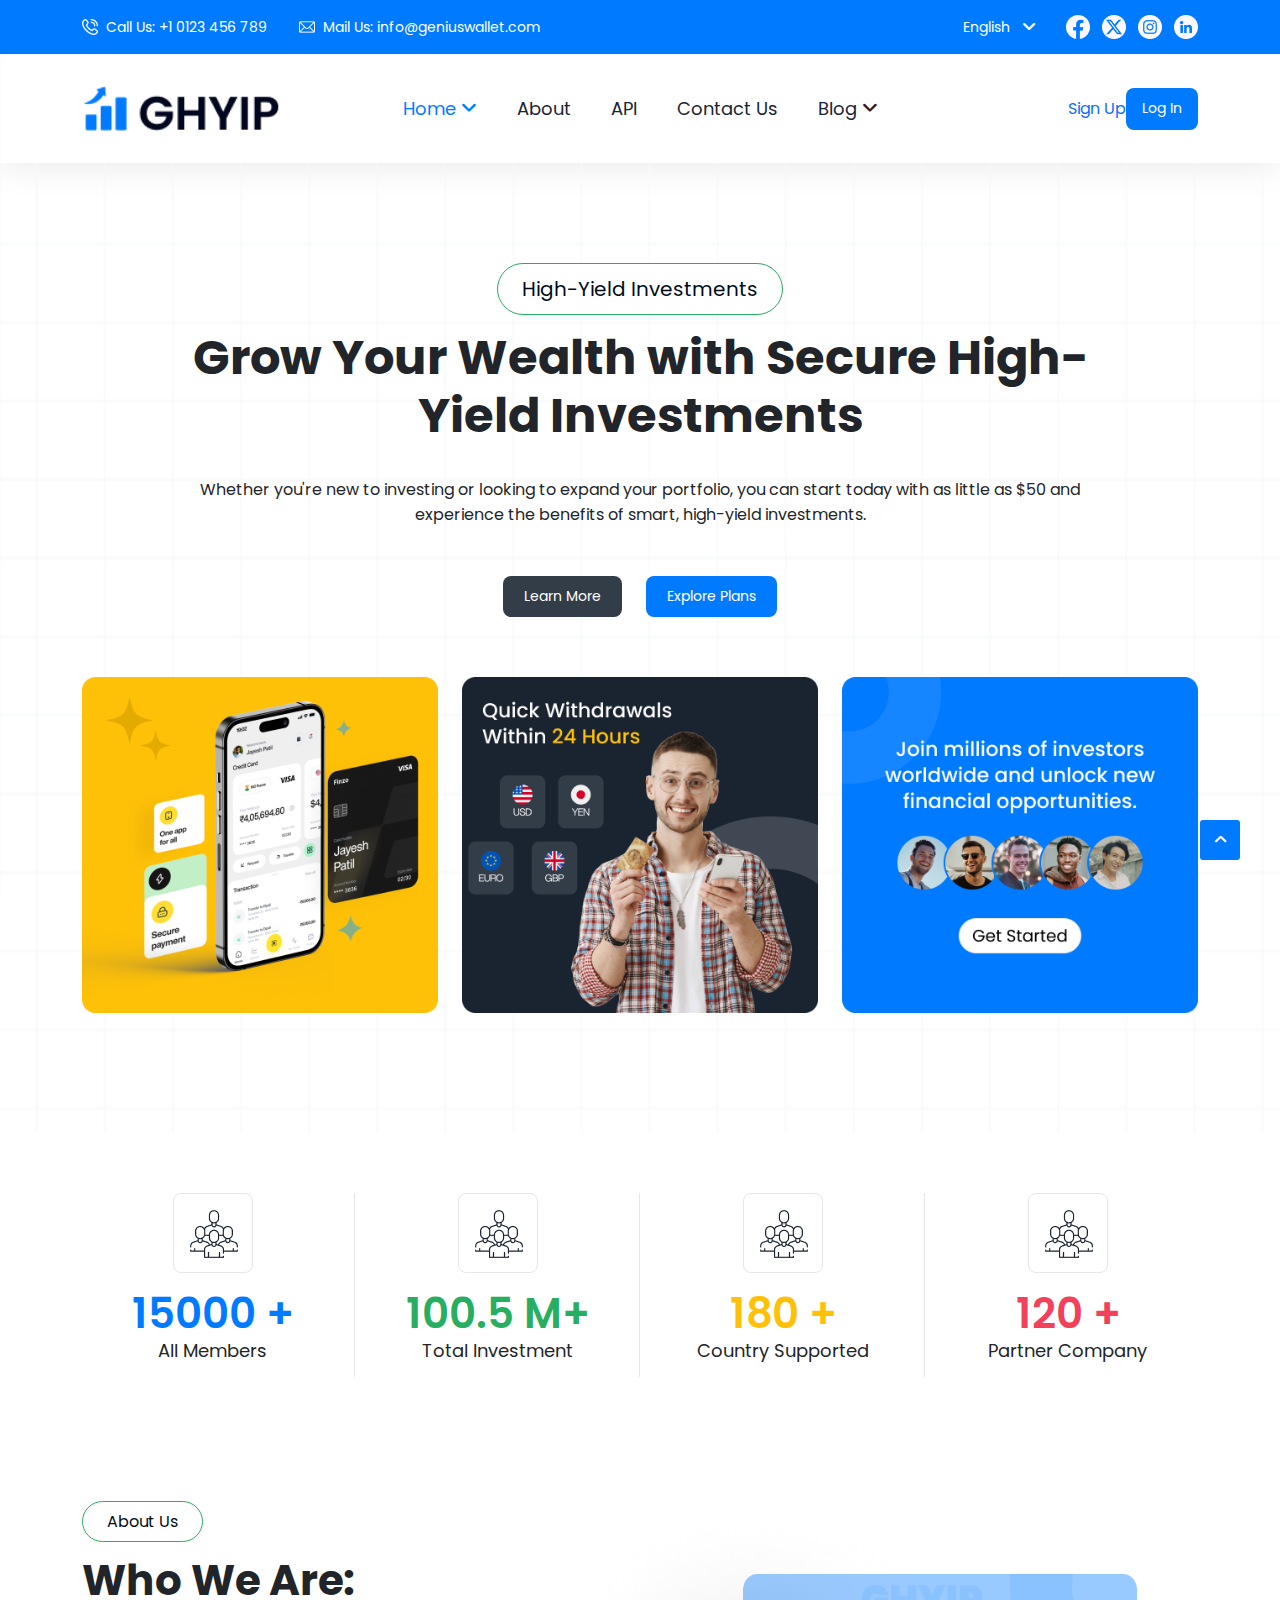
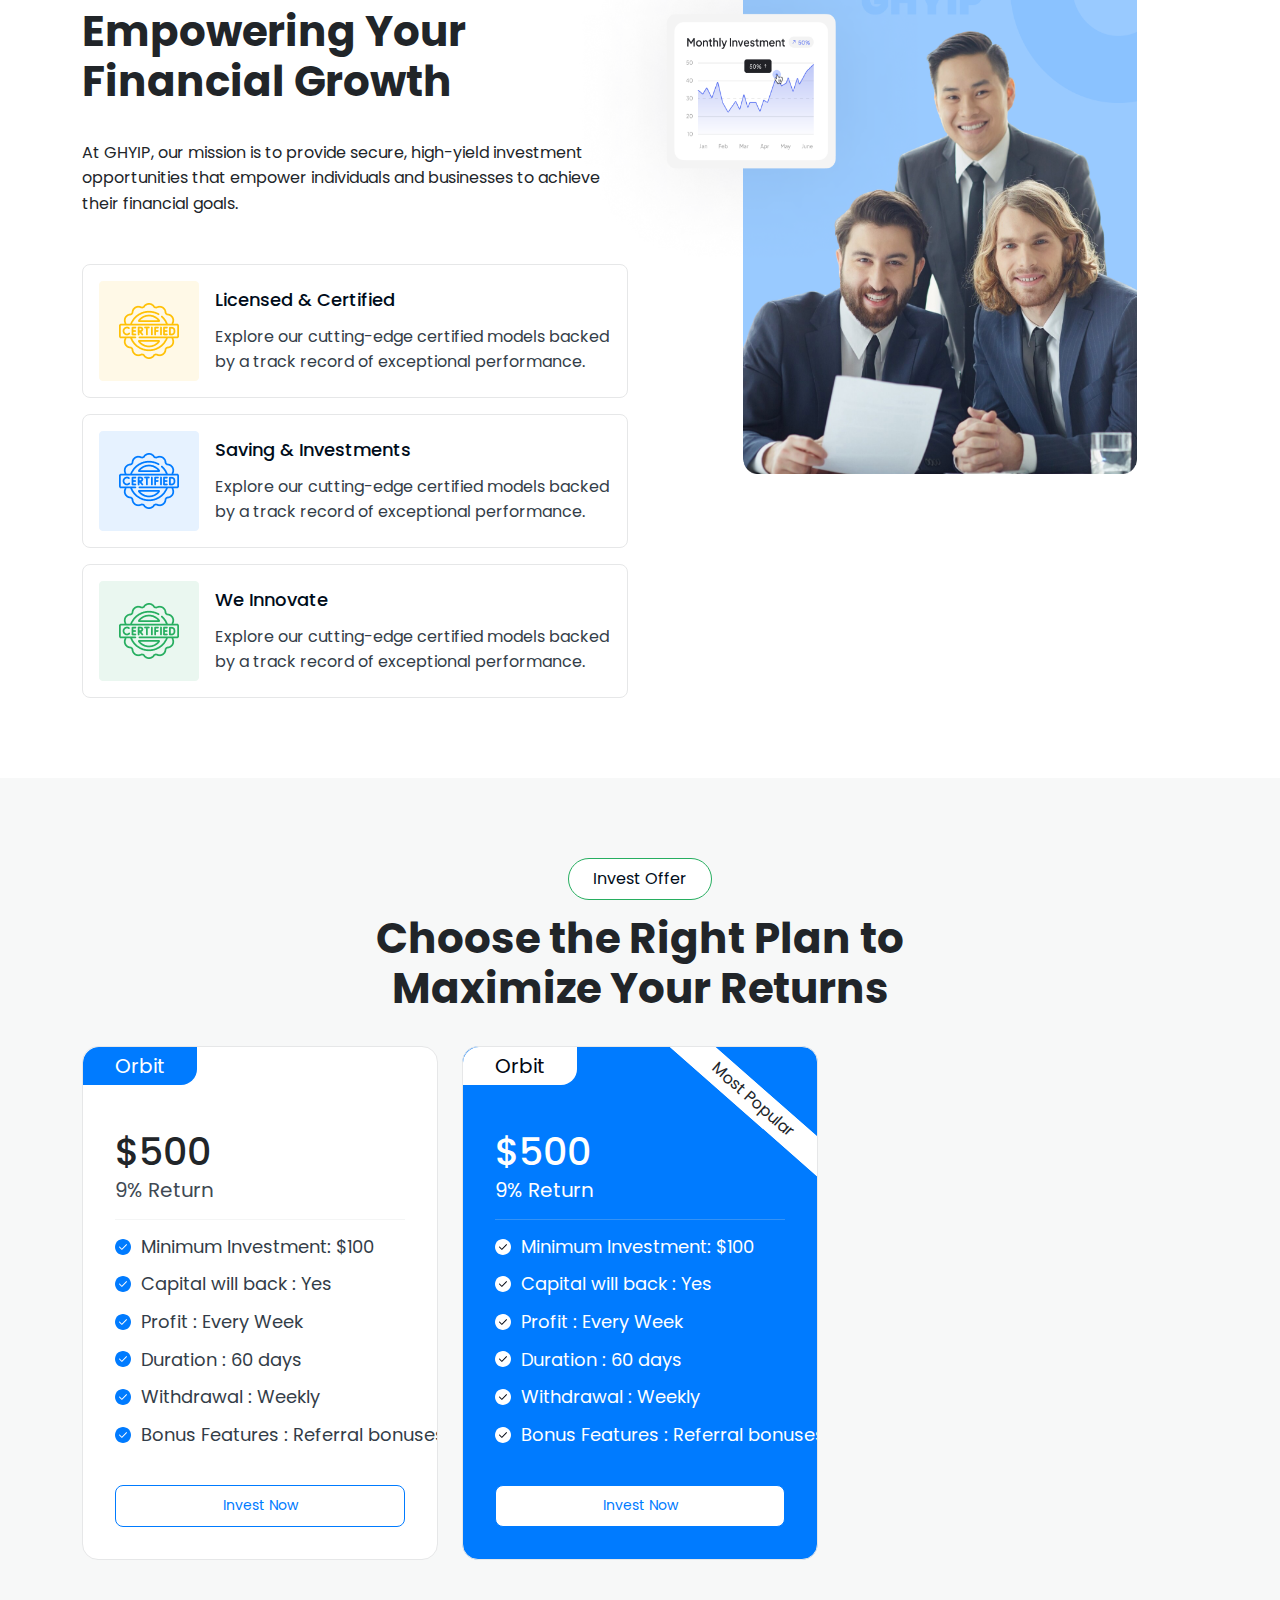
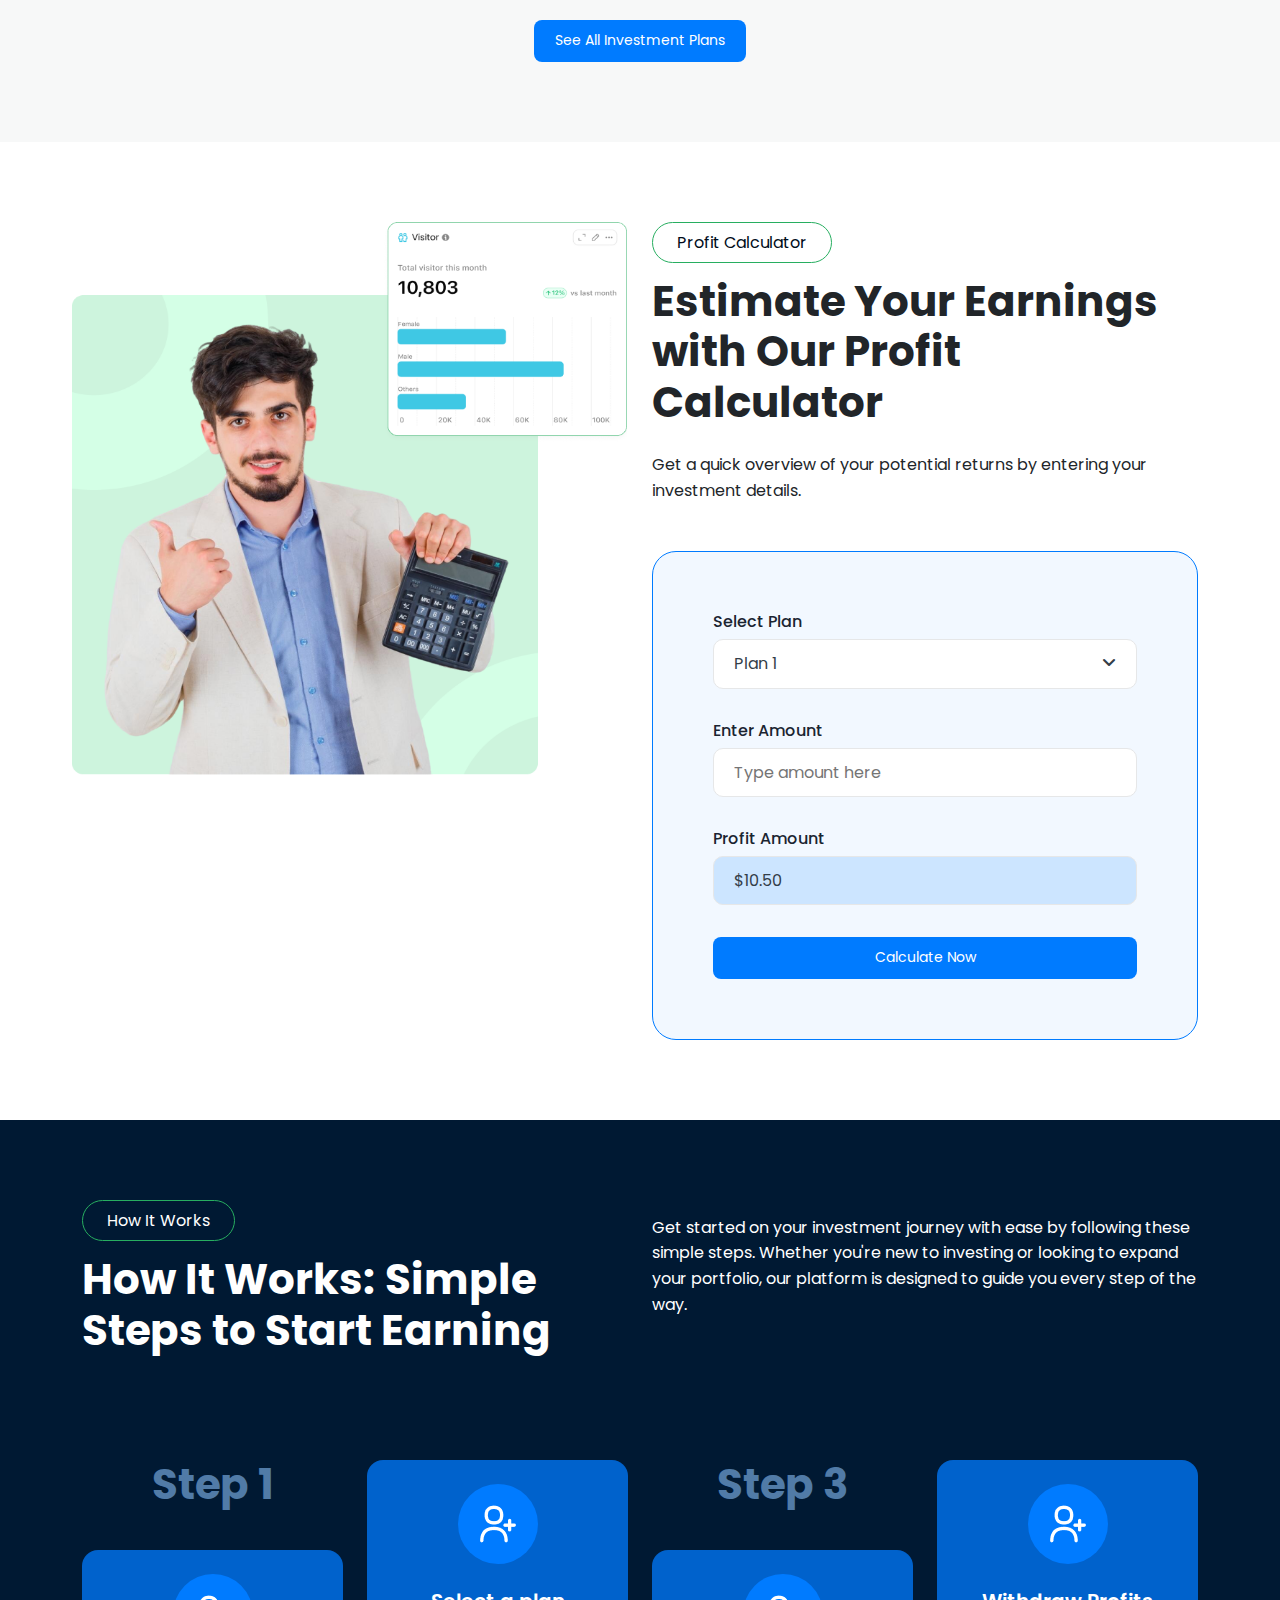
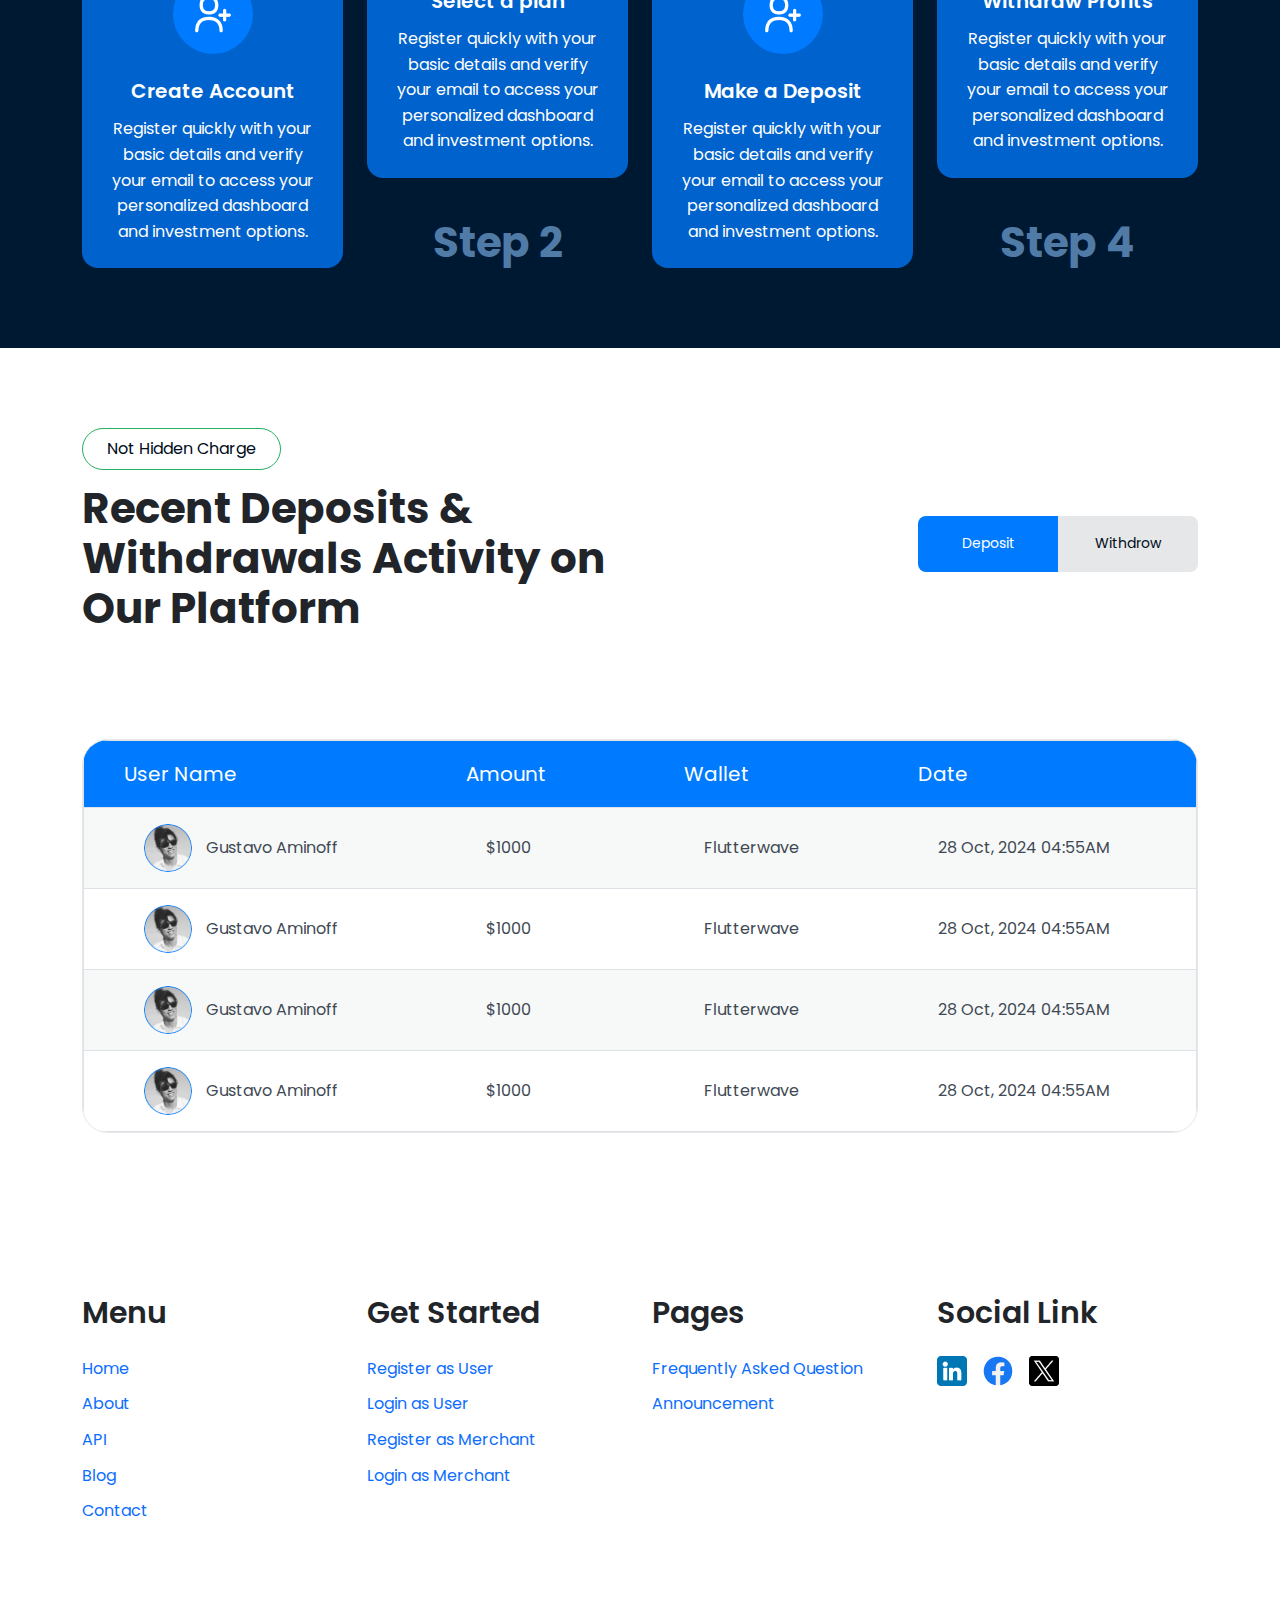
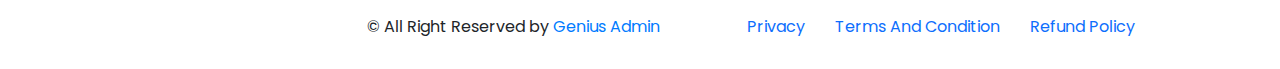
<file: index.html>
<!DOCTYPE html>
<html lang="en">

<head>
  <meta charset="UTF-8">
  <meta name="viewport" content="width=device-width, initial-scale=1.0">
  <title>Genius Wallet - HTML5 Template</title>
  <!--Essential css files-->
  <link rel="stylesheet" href="assets/css/bootstrap.min.css">
  <link rel="stylesheet" href="assets/css/owl-slider.css">
  <link rel="stylesheet" href="assets/css/nice-select.css">
  <link rel="stylesheet" href="assets/css/animate.css">
  <link rel="stylesheet" href="assets/css/all.css">
  <link rel="stylesheet" href="assets/css/style.css">

  <!--favicon-->
  <link rel="icon" href="assets/img/favicon.png">
</head>

<body>
  <!-- header -->
  <header class="gw-header">
    <div class="top-header">
      <div class="container">
        <div class="row gap-2 gap-md-0 align-items-center">
          <div class="col-md-8">
            <div class="left-side">
              <a href="#">
                <span class="header-top-text">
                  <img class="header-top-icon" src="./assets/img/icons/phone.png" alt="phone icon">
                  Call Us: +1 0123 456 789
                </span>
              </a>
              <a href="#">
                <span class="header-top-text">
                  <img class="header-top-icon" src="./assets/img/icons/email.png" alt="email icon">
                  Mail Us: info@geniuswallet.com
                </span>
              </a>
            </div>
          </div>
          <div class="col-md-4">
            <div class="right-side">
              <select>
                <option value="en">English</option>
                <option value="bn">Bangla</option>
              </select>

              <div class="social-wrapper">
                <a href="#"><img src="./assets/img/icons/hf-icon.png" alt="icon"></a>
                <a href="#"><img src="./assets/img/icons/hx-icon.png" alt="icon"></a>
                <a href="#"><img src="./assets/img/icons/hi-icon.png" alt="icon"></a>
                <a href="#"><img src="./assets/img/icons/hl-icon.png" alt="icon"></a>
              </div>
            </div>
          </div>
        </div>
      </div>
    </div>
    <div class="bottom-header">
      <div class="container">
        <div class="row align-items-center">
          <div class="col-4 col-lg-3">
            <a href="index.html" class="logo">
              <img class="logo" src="./assets/img/logo.png" alt="logo">
            </a>
          </div>
          <!-- hide on mobile device -->
          <div class="col-lg-6 d-none d-lg-flex justify-content-center">
            <nav class="main-menu">
              <ul>
                <li class="active">
                  <a href="index.html">Home <i class="fa-solid fa-angle-down"></i> </a>
                  <ul class="submenu">
                    <li><a href="#">Home 1</a></li>
                    <li><a href="#">Home 2</a></li>
                    <li><a href="#">Home 3</a></li>
                  </ul>
                </li>
                <li>
                  <a href="about.html">About </a>
                </li>
                <li>
                  <a href="#">API </a>
                </li>
                <li>
                  <a href="contact.html">Contact Us </a>
                </li>
                <li>
                  <a href="#">Blog <i class="fa-solid fa-angle-down"></i> </a>
                  <ul class="submenu">
                    <li><a href="blog.html">Blog</a></li>
                    <li><a href="blog-details.html">Blog Details</a></li>
                  </ul>
                </li>
              </ul>
            </nav>
          </div>
          <div class="col-8 col-lg-3">
            <div class="auth-btns">
              <a class=" d-none d-md-inline-flex" href="#">Sign Up</a>
              <a class=" primary-btn d-none d-md-inline-flex" href="#">Log In</a>
              <button type="button" class="d-lg-none ms-2   primary-btn moble-menu-trigger-btn"><i
                  class="fa-solid fa-bars"></i></button>

            </div>
          </div>
        </div>
      </div>
    </div>
  </header>

  <!--mobile menu start-->
  <div class="mobile-menu pp-mobile-menu-wrapper">
    <div class="mobile-menu-header">
      <a href="index.html"><img src="./assets/img/logo.png" alt="logo" class="mobile-logo"></a>
      <button type="button" class="close">
        <i class="fa-solid fa-xmark"></i>
      </button>
    </div>
    <ul class="mobile-nav-menu">
      <li class="has-submenu">
        <a href="index.html">Home</a>

      </li>


      <li class="has-submenu">
        <a href="javascript:void(0)">Pages</a>
        <i class="fas fa-angle-down"></i>
        <ul class="submenu-wrapper">
          <li>
            <a href="about.html">About Us</a>
          </li>
        </ul>
      </li>
      <li class="">
        <a href="contact.html">Contact Us</a>
      </li>
      <li class="has-submenu">
        <a href="javascript:void(0)">Blog</a>
        <i class="fas fa-angle-down"></i>
        <ul class="submenu-wrapper">
          <li>
            <a href="blog.html">Blog</a>
          </li>
          <li>
            <a href="blog.html">Blog Details</a>
          </li>
        </ul>
      </li>
    </ul>

    <!-- need to work -->
    <div class="d-flex d-md-none gap-2 mt-4">
      <select>
        <option value="en">En</option>
        <option value="au">Au</option>
        <option value="es">Es</option>
      </select>
      <select>
        <option value="usd">USD</option>
        <option value="inr">INR</option>
        <option value="ngn">NGN</option>
      </select>
    </div>
    <div class="d-flex gap-2 d-sm-none mt-4">
      <a href="register.html" class=" primary-outline-btn">
        Sign Up
      </a>
      <a href="login.html" class=" primary-btn">
        Login Now
      </a>
    </div>
  </div>
  <!--mobile menu end-->

  <!-- hero section -->
  <div class="gp-hero-section" data-background="./assets/img/hero-bg.png">
    <div class="container">
      <div class="row justify-content-center  mb-60">
        <div class="col-lg-10 gp-common-title text-center">
          <p class="outline-btn-txt lg fz-20 mb-14">High-Yield Investments</p>
          <h1 class="mb-32">Grow Your Wealth with Secure High-Yield Investments</h1>
          <p class="mb-48">
            Whether you're new to investing or looking to expand your portfolio, you can start today with as little as
            $50 and experience the benefits of smart, high-yield investments.
          </p>

          <div class="btns-wraper">
            <a href="#" class=" dark-btn">Learn More</a>
            <a href="#" class=" primary-btn">Explore Plans</a>
          </div>
        </div>
      </div>

      <div class="row gy-4">
        <div class="col-lg-4">
          <img src="./assets/img/hero-img1.png" alt="img">
        </div>
        <div class="col-lg-4">
          <img src="./assets/img/hero-img2.png" alt="img">
        </div>
        <div class="col-lg-4">
          <img src="./assets/img/hero-img3.png" alt="img">
        </div>
      </div>
    </div>
  </div>

  <!-- counter section -->
  <div class="gp-counter-section">
    <div class="container">
      <div class="row gy-4 counter-wrapper">
        <div class="col-12 col-sm-6 col-lg-3">
          <div class="gp-counter-box">
            <div class="icon-box mb-16">
              <img src="./assets/img/icons/counter-icon1.png" alt="icon">
            </div>
            <h2 class="title">
              <span>15000</span>
              <span>+</span>
            </h2>
            <h6 class="subtitle">All Members</h6>
          </div>
        </div>
        <div class="col-12 col-sm-6 col-lg-3">
          <div class="gp-counter-box">
            <div class="icon-box mb-16">
              <img src="./assets/img/icons/counter-icon1.png" alt="icon">
            </div>
            <h2 class="title">
              <span>100.5</span>
              <span>M+</span>
            </h2>
            <h6 class="subtitle">Total Investment</h6>
          </div>
        </div>
        <div class="col-12 col-sm-6 col-lg-3">
          <div class="gp-counter-box">
            <div class="icon-box mb-16">
              <img src="./assets/img/icons/counter-icon1.png" alt="icon">
            </div>
            <h2 class="title">
              <span>180</span>
              <span>+</span>
            </h2>
            <h6 class="subtitle">Country Supported</h6>
          </div>
        </div>
        <div class="col-12 col-sm-6 col-lg-3">
          <div class="gp-counter-box">
            <div class="icon-box mb-16">
              <img src="./assets/img/icons/counter-icon1.png" alt="icon">
            </div>
            <h2 class="title">
              <span>120</span>
              <span>+</span>
            </h2>
            <h6 class="subtitle">Partner Company</h6>
          </div>
        </div>
      </div>
    </div>
  </div>

  <!-- about section -->
  <div class="gp-about-section py-120">
    <div class="container">
      <div class="row">
        <div class="col-12 col-lg-6">
          <div class="gp-common-title">
            <p class="outline-btn-txt fz-20 mb-14">About Us</p>
            <h2 class="mb-32">Who We Are: Empowering Your Financial Growth</h2>
            <p class="mb-48">
              At GHYIP, our mission is to provide secure, high-yield investment opportunities that empower individuals
              and
              businesses to achieve their financial goals.
            </p>
          </div>

          <div class="contents-wrapper">
            <div class="single-about-info">
              <div class="img-wrapper">
                <img src="./assets/img/about-icon1.png" alt="icon">
              </div>
              <div>
                <h6 class="title mb-12">Licensed & Certified</h6>
                <p class="des">Explore our cutting-edge certified models backed by a track record of exceptional
                  performance.</p>
              </div>
            </div>
            <div class="single-about-info">
              <div class="img-wrapper">
                <img src="./assets/img/about-icon2.png" alt="icon">
              </div>
              <div>
                <h6 class="title mb-12">Saving & Investments</h6>
                <p class="des">Explore our cutting-edge certified models backed by a track record of exceptional
                  performance.</p>
              </div>
            </div>
            <div class="single-about-info">
              <div class="img-wrapper">
                <img src="./assets/img/about-icon3.png" alt="icon">
              </div>
              <div>
                <h6 class="title mb-12">We Innovate</h6>
                <p class="des">Explore our cutting-edge certified models backed by a track record of exceptional
                  performance.</p>
              </div>
            </div>
          </div>
        </div>
        <div class="col-12 col-lg-6">
          <img src="./assets/img/about-img.png" alt="about img" class="about-img">
        </div>
      </div>
    </div>
  </div>

  <!-- pricing section -->
  <div class="gp-pricing-section py-120">
    <div class="container">
      <div class="row justify-content-center">
        <div class="col-lg-8 text-center gp-common-title">
          <p class="outline-btn-txt fz-20 mb-14">Invest Offer</p>
          <h2 class="mb-32">Choose the Right Plan to Maximize Your Returns</h2>
        </div>
      </div>

      <div class="row mb-60">
        <div class="col-lg-4">
          <div class="gp-single-price">
            <span class="pricing-badge">Orbit</span>
            <h3 class="title">$500</h3>
            <h6 class="subtitle">9% Return</h6>
            <hr class="divider">
            <ul>
              <li>
                <svg xmlns="http://www.w3.org/2000/svg" width="16" height="16" viewBox="0 0 16 16" fill="none">
                  <path fill-rule="evenodd" clip-rule="evenodd"
                    d="M8 0C3.5875 0 0 3.5875 0 8C0 12.4125 3.5875 16 8 16C12.4125 16 16 12.4125 16 8C16 3.5875 12.4125 0 8 0Z"
                    fill="#007BFF" />
                  <path fill-rule="evenodd" clip-rule="evenodd"
                    d="M11.8688 5.30317C12.0625 5.49692 12.0625 5.81567 11.8688 6.00942L7.18127 10.6969C7.0844 10.7938 6.95627 10.8438 6.82815 10.8438C6.70002 10.8438 6.5719 10.7938 6.47502 10.6969L4.13127 8.35317C3.93752 8.15942 3.93752 7.84067 4.13127 7.64692C4.32502 7.45317 4.64377 7.45317 4.83752 7.64692L6.82815 9.63755L11.1625 5.30317C11.3563 5.1063 11.675 5.1063 11.8688 5.30317Z"
                    fill="white" />
                </svg>

                Minimum Investment: $100
              </li>
              <li>
                <svg xmlns="http://www.w3.org/2000/svg" width="16" height="16" viewBox="0 0 16 16" fill="none">
                  <path fill-rule="evenodd" clip-rule="evenodd"
                    d="M8 0C3.5875 0 0 3.5875 0 8C0 12.4125 3.5875 16 8 16C12.4125 16 16 12.4125 16 8C16 3.5875 12.4125 0 8 0Z"
                    fill="#007BFF" />
                  <path fill-rule="evenodd" clip-rule="evenodd"
                    d="M11.8688 5.30317C12.0625 5.49692 12.0625 5.81567 11.8688 6.00942L7.18127 10.6969C7.0844 10.7938 6.95627 10.8438 6.82815 10.8438C6.70002 10.8438 6.5719 10.7938 6.47502 10.6969L4.13127 8.35317C3.93752 8.15942 3.93752 7.84067 4.13127 7.64692C4.32502 7.45317 4.64377 7.45317 4.83752 7.64692L6.82815 9.63755L11.1625 5.30317C11.3563 5.1063 11.675 5.1063 11.8688 5.30317Z"
                    fill="white" />
                </svg>

                Capital will back : Yes
              </li>
              <li>
                <svg xmlns="http://www.w3.org/2000/svg" width="16" height="16" viewBox="0 0 16 16" fill="none">
                  <path fill-rule="evenodd" clip-rule="evenodd"
                    d="M8 0C3.5875 0 0 3.5875 0 8C0 12.4125 3.5875 16 8 16C12.4125 16 16 12.4125 16 8C16 3.5875 12.4125 0 8 0Z"
                    fill="#007BFF" />
                  <path fill-rule="evenodd" clip-rule="evenodd"
                    d="M11.8688 5.30317C12.0625 5.49692 12.0625 5.81567 11.8688 6.00942L7.18127 10.6969C7.0844 10.7938 6.95627 10.8438 6.82815 10.8438C6.70002 10.8438 6.5719 10.7938 6.47502 10.6969L4.13127 8.35317C3.93752 8.15942 3.93752 7.84067 4.13127 7.64692C4.32502 7.45317 4.64377 7.45317 4.83752 7.64692L6.82815 9.63755L11.1625 5.30317C11.3563 5.1063 11.675 5.1063 11.8688 5.30317Z"
                    fill="white" />
                </svg>

                Profit : Every Week
              </li>
              <li>
                <svg xmlns="http://www.w3.org/2000/svg" width="16" height="16" viewBox="0 0 16 16" fill="none">
                  <path fill-rule="evenodd" clip-rule="evenodd"
                    d="M8 0C3.5875 0 0 3.5875 0 8C0 12.4125 3.5875 16 8 16C12.4125 16 16 12.4125 16 8C16 3.5875 12.4125 0 8 0Z"
                    fill="#007BFF" />
                  <path fill-rule="evenodd" clip-rule="evenodd"
                    d="M11.8688 5.30317C12.0625 5.49692 12.0625 5.81567 11.8688 6.00942L7.18127 10.6969C7.0844 10.7938 6.95627 10.8438 6.82815 10.8438C6.70002 10.8438 6.5719 10.7938 6.47502 10.6969L4.13127 8.35317C3.93752 8.15942 3.93752 7.84067 4.13127 7.64692C4.32502 7.45317 4.64377 7.45317 4.83752 7.64692L6.82815 9.63755L11.1625 5.30317C11.3563 5.1063 11.675 5.1063 11.8688 5.30317Z"
                    fill="white" />
                </svg>

                Duration : 60 days
              </li>
              <li>
                <svg xmlns="http://www.w3.org/2000/svg" width="16" height="16" viewBox="0 0 16 16" fill="none">
                  <path fill-rule="evenodd" clip-rule="evenodd"
                    d="M8 0C3.5875 0 0 3.5875 0 8C0 12.4125 3.5875 16 8 16C12.4125 16 16 12.4125 16 8C16 3.5875 12.4125 0 8 0Z"
                    fill="#007BFF" />
                  <path fill-rule="evenodd" clip-rule="evenodd"
                    d="M11.8688 5.30317C12.0625 5.49692 12.0625 5.81567 11.8688 6.00942L7.18127 10.6969C7.0844 10.7938 6.95627 10.8438 6.82815 10.8438C6.70002 10.8438 6.5719 10.7938 6.47502 10.6969L4.13127 8.35317C3.93752 8.15942 3.93752 7.84067 4.13127 7.64692C4.32502 7.45317 4.64377 7.45317 4.83752 7.64692L6.82815 9.63755L11.1625 5.30317C11.3563 5.1063 11.675 5.1063 11.8688 5.30317Z"
                    fill="white" />
                </svg>
                Withdrawal : Weekly
              </li>
              <li>
                <svg xmlns="http://www.w3.org/2000/svg" width="16" height="16" viewBox="0 0 16 16" fill="none">
                  <path fill-rule="evenodd" clip-rule="evenodd"
                    d="M8 0C3.5875 0 0 3.5875 0 8C0 12.4125 3.5875 16 8 16C12.4125 16 16 12.4125 16 8C16 3.5875 12.4125 0 8 0Z"
                    fill="#007BFF" />
                  <path fill-rule="evenodd" clip-rule="evenodd"
                    d="M11.8688 5.30317C12.0625 5.49692 12.0625 5.81567 11.8688 6.00942L7.18127 10.6969C7.0844 10.7938 6.95627 10.8438 6.82815 10.8438C6.70002 10.8438 6.5719 10.7938 6.47502 10.6969L4.13127 8.35317C3.93752 8.15942 3.93752 7.84067 4.13127 7.64692C4.32502 7.45317 4.64377 7.45317 4.83752 7.64692L6.82815 9.63755L11.1625 5.30317C11.3563 5.1063 11.675 5.1063 11.8688 5.30317Z"
                    fill="white" />
                </svg>
                Bonus Features : Referral bonuses
              </li>
            </ul>
            <a class="template-btn primary-outline-btn w-100" href="#">Invest Now</a>
          </div>
        </div>
        <div class="col-lg-4">
          <div class="gp-single-price active">
            <span class="pricing-badge">Orbit</span>
            <span class="most-popular">Most Popular</span>
            <h3 class="title">$500</h3>
            <h6 class="subtitle">9% Return</h6>
            <hr class="divider">
            <ul>
              <li>
                <svg xmlns="http://www.w3.org/2000/svg" width="16" height="16" viewBox="0 0 16 16" fill="none">
                  <path fill-rule="evenodd" clip-rule="evenodd"
                    d="M8 0C3.5875 0 0 3.5875 0 8C0 12.4125 3.5875 16 8 16C12.4125 16 16 12.4125 16 8C16 3.5875 12.4125 0 8 0Z"
                    fill="#007BFF" />
                  <path fill-rule="evenodd" clip-rule="evenodd"
                    d="M11.8688 5.30317C12.0625 5.49692 12.0625 5.81567 11.8688 6.00942L7.18127 10.6969C7.0844 10.7938 6.95627 10.8438 6.82815 10.8438C6.70002 10.8438 6.5719 10.7938 6.47502 10.6969L4.13127 8.35317C3.93752 8.15942 3.93752 7.84067 4.13127 7.64692C4.32502 7.45317 4.64377 7.45317 4.83752 7.64692L6.82815 9.63755L11.1625 5.30317C11.3563 5.1063 11.675 5.1063 11.8688 5.30317Z"
                    fill="white" />
                </svg>

                Minimum Investment: $100
              </li>
              <li>
                <svg xmlns="http://www.w3.org/2000/svg" width="16" height="16" viewBox="0 0 16 16" fill="none">
                  <path fill-rule="evenodd" clip-rule="evenodd"
                    d="M8 0C3.5875 0 0 3.5875 0 8C0 12.4125 3.5875 16 8 16C12.4125 16 16 12.4125 16 8C16 3.5875 12.4125 0 8 0Z"
                    fill="#007BFF" />
                  <path fill-rule="evenodd" clip-rule="evenodd"
                    d="M11.8688 5.30317C12.0625 5.49692 12.0625 5.81567 11.8688 6.00942L7.18127 10.6969C7.0844 10.7938 6.95627 10.8438 6.82815 10.8438C6.70002 10.8438 6.5719 10.7938 6.47502 10.6969L4.13127 8.35317C3.93752 8.15942 3.93752 7.84067 4.13127 7.64692C4.32502 7.45317 4.64377 7.45317 4.83752 7.64692L6.82815 9.63755L11.1625 5.30317C11.3563 5.1063 11.675 5.1063 11.8688 5.30317Z"
                    fill="white" />
                </svg>

                Capital will back : Yes
              </li>
              <li>
                <svg xmlns="http://www.w3.org/2000/svg" width="16" height="16" viewBox="0 0 16 16" fill="none">
                  <path fill-rule="evenodd" clip-rule="evenodd"
                    d="M8 0C3.5875 0 0 3.5875 0 8C0 12.4125 3.5875 16 8 16C12.4125 16 16 12.4125 16 8C16 3.5875 12.4125 0 8 0Z"
                    fill="#007BFF" />
                  <path fill-rule="evenodd" clip-rule="evenodd"
                    d="M11.8688 5.30317C12.0625 5.49692 12.0625 5.81567 11.8688 6.00942L7.18127 10.6969C7.0844 10.7938 6.95627 10.8438 6.82815 10.8438C6.70002 10.8438 6.5719 10.7938 6.47502 10.6969L4.13127 8.35317C3.93752 8.15942 3.93752 7.84067 4.13127 7.64692C4.32502 7.45317 4.64377 7.45317 4.83752 7.64692L6.82815 9.63755L11.1625 5.30317C11.3563 5.1063 11.675 5.1063 11.8688 5.30317Z"
                    fill="white" />
                </svg>

                Profit : Every Week
              </li>
              <li>
                <svg xmlns="http://www.w3.org/2000/svg" width="16" height="16" viewBox="0 0 16 16" fill="none">
                  <path fill-rule="evenodd" clip-rule="evenodd"
                    d="M8 0C3.5875 0 0 3.5875 0 8C0 12.4125 3.5875 16 8 16C12.4125 16 16 12.4125 16 8C16 3.5875 12.4125 0 8 0Z"
                    fill="#007BFF" />
                  <path fill-rule="evenodd" clip-rule="evenodd"
                    d="M11.8688 5.30317C12.0625 5.49692 12.0625 5.81567 11.8688 6.00942L7.18127 10.6969C7.0844 10.7938 6.95627 10.8438 6.82815 10.8438C6.70002 10.8438 6.5719 10.7938 6.47502 10.6969L4.13127 8.35317C3.93752 8.15942 3.93752 7.84067 4.13127 7.64692C4.32502 7.45317 4.64377 7.45317 4.83752 7.64692L6.82815 9.63755L11.1625 5.30317C11.3563 5.1063 11.675 5.1063 11.8688 5.30317Z"
                    fill="white" />
                </svg>

                Duration : 60 days
              </li>
              <li>
                <svg xmlns="http://www.w3.org/2000/svg" width="16" height="16" viewBox="0 0 16 16" fill="none">
                  <path fill-rule="evenodd" clip-rule="evenodd"
                    d="M8 0C3.5875 0 0 3.5875 0 8C0 12.4125 3.5875 16 8 16C12.4125 16 16 12.4125 16 8C16 3.5875 12.4125 0 8 0Z"
                    fill="#007BFF" />
                  <path fill-rule="evenodd" clip-rule="evenodd"
                    d="M11.8688 5.30317C12.0625 5.49692 12.0625 5.81567 11.8688 6.00942L7.18127 10.6969C7.0844 10.7938 6.95627 10.8438 6.82815 10.8438C6.70002 10.8438 6.5719 10.7938 6.47502 10.6969L4.13127 8.35317C3.93752 8.15942 3.93752 7.84067 4.13127 7.64692C4.32502 7.45317 4.64377 7.45317 4.83752 7.64692L6.82815 9.63755L11.1625 5.30317C11.3563 5.1063 11.675 5.1063 11.8688 5.30317Z"
                    fill="white" />
                </svg>
                Withdrawal : Weekly
              </li>
              <li>
                <svg xmlns="http://www.w3.org/2000/svg" width="16" height="16" viewBox="0 0 16 16" fill="none">
                  <path fill-rule="evenodd" clip-rule="evenodd"
                    d="M8 0C3.5875 0 0 3.5875 0 8C0 12.4125 3.5875 16 8 16C12.4125 16 16 12.4125 16 8C16 3.5875 12.4125 0 8 0Z"
                    fill="#007BFF" />
                  <path fill-rule="evenodd" clip-rule="evenodd"
                    d="M11.8688 5.30317C12.0625 5.49692 12.0625 5.81567 11.8688 6.00942L7.18127 10.6969C7.0844 10.7938 6.95627 10.8438 6.82815 10.8438C6.70002 10.8438 6.5719 10.7938 6.47502 10.6969L4.13127 8.35317C3.93752 8.15942 3.93752 7.84067 4.13127 7.64692C4.32502 7.45317 4.64377 7.45317 4.83752 7.64692L6.82815 9.63755L11.1625 5.30317C11.3563 5.1063 11.675 5.1063 11.8688 5.30317Z"
                    fill="white" />
                </svg>
                Bonus Features : Referral bonuses
              </li>
            </ul>
            <a class="template-btn primary-outline-btn w-100" href="#">Invest Now</a>
          </div>
        </div>
      </div>

      <div class="d-flex justify-content-center">
        <a class="template-btn primary-btn" href="#">See All Investment Plans</a>
      </div>
    </div>
  </div>

  <!-- gp profile calculator -->
  <div class="gp-calculator-section py-120">
    <div class="container">
      <div class="row gy-4">
        <div class="col-lg-6">
          <img class="profit-cal-img" src="./assets/img/profile-cal-img.png" alt="profile-img">
        </div>
        <div class="col-lg-6">
          <div class="gp-common-title">
            <p class="outline-btn-txt fz-20 mb-14">Profit Calculator</p>
            <h2 class="mb-24">Estimate Your Earnings with Our Profit Calculator</h2>
            <p class="mb-48">
              Get a quick overview of your potential returns by entering your investment details.
            </p>
          </div>
          <div class="common-frontend-form">
            <!-- form -->
            <div class="row">
              <div class="col-12 mb-32">
                <div class="gw-input-wrapper">
                  <label for="gw-input-33" class="gw-label mb-8">Select Plan<span
                      class="hint-txt d-none">(hint)</span></label>
                  <select id="gw-input-33" class="gw-input w-100">
                    <option value="bn">Plan 1</option>
                    <option value="us">Plan 2</option>
                    <option value="aus">Plan 3</option>
                  </select>
                  <!-- error & hint msg -->
                  <span class="error-msg d-none">This is an error message</span>
                  <span class="hint-msg d-none">This is a hint text to help user</span>
                </div>
              </div>
              <div class="col-12 mb-32">
                <div class="gw-input-wrapper">
                  <label for="gw-input-2" class="gw-label mb-8">Enter Amount<span
                      class="hint-txt d-none">(hint)</span></label>
                  <!--  add .error on error -->
                  <input type="number" class="gw-input" id="gw-input-2" placeholder="Type amount here">
                  <!-- error & hint msg -->
                  <span class="error-msg d-none">This is an error message</span>
                  <span class="hint-msg d-none">This is a hint text to help user</span>
                </div>
              </div>
              <div class="col-12 mb-32">
                <div class="gw-input-wrapper">
                  <label for="gw-input-5" class="gw-label mb-8">Profit Amount<span
                      class="hint-txt d-none">(hint)</span></label>
                  <!--  add .error on error -->
                  <input disabled type="text" value="$10.50" class="gw-input" id="gw-input-5"
                    placeholder="Profit Amount">
                  <!-- error & hint msg -->
                  <span class="error-msg d-none">This is an error message</span>
                  <span class="hint-msg d-none">This is a hint text to help user</span>
                </div>
              </div>
              <div class="col-12">
                <button type="button" class="template-btn primary-btn w-100">Calculate Now </button>
              </div>
            </div>
          </div>
        </div>
      </div>
    </div>
  </div>

  <!-- gp steps section -->
  <div class="gp-step-section py-120">
    <div class="container">
      <div class="row align-items-center gp-common-title mb-80">
        <div class="col-lg-6">
          <p class="outline-btn-txt bg-transparent text-white fz-20 mb-14">How It Works</p>
          <h2 class="mb-24 text-white">How It Works: Simple Steps to Start Earning</h2>
        </div>
        <div class="col-lg-6">
          <p class="mb-48 text-white">
            Get started on your investment journey with ease by following these simple steps. Whether you're new to
            investing or looking to expand your portfolio, our platform is designed to guide you every step of the way.
          </p>
        </div>
      </div>

      <div class="row gy-4">
        <div class="col-12 col-md-6 col-lg-3">
          <h2 class="step-title mb-40 text-center">Step 1</h2>
          <div class="single-step-info">
            <div class="icon-wrapper mb-24">
              <img class="icon" src="./assets/img/icons/step-1.png" alt="icon">
            </div>
            <h5 class="title mb-12">Create Account</h5>
            <p class="des">Register quickly with your basic details and verify your email to access your personalized
              dashboard and
              investment options.</p>
          </div>
        </div>
        <div class="col-12 col-md-6 col-lg-3">
          <div class="single-step-info mb-40">
            <div class="icon-wrapper mb-24">
              <img class="icon" src="./assets/img/icons/step-1.png" alt="icon">
            </div>
            <h5 class="title mb-12">Select a plan</h5>
            <p class="des">Register quickly with your basic details and verify your email to access your personalized
              dashboard and
              investment options.</p>
          </div>
          <h2 class="step-title  text-center">Step 2</h2>
        </div>
        <div class="col-12 col-md-6 col-lg-3">
          <h2 class="step-title mb-40 text-center">Step 3</h2>
          <div class="single-step-info">
            <div class="icon-wrapper mb-24">
              <img class="icon" src="./assets/img/icons/step-1.png" alt="icon">
            </div>
            <h5 class="title mb-12">Make a Deposit</h5>
            <p class="des">Register quickly with your basic details and verify your email to access your personalized
              dashboard and
              investment options.</p>
          </div>
        </div>
        <div class="col-12 col-md-6 col-lg-3">
          <div class="single-step-info mb-40">
            <div class="icon-wrapper mb-24">
              <img class="icon" src="./assets/img/icons/step-1.png" alt="icon">
            </div>
            <h5 class="title mb-12">Withdraw Profits</h5>
            <p class="des">Register quickly with your basic details and verify your email to access your personalized
              dashboard and
              investment options.</p>
          </div>
          <h2 class="step-title  text-center">Step 4</h2>
        </div>
      </div>
    </div>
  </div>

  <!-- gp steps -->
  <div class="gp-withdraw-deposit-section py-120">
    <div class="container">
      <div class="row align-items-center gp-common-title mb-80">
        <div class="col-lg-6">
          <p class="outline-btn-txt  mb-14">Not Hidden Charge</p>
          <h2 class="mb-24">Recent Deposits & Withdrawals Activity on Our Platform</h2>
        </div>
        <div class="col-lg-6 d-flex justify-content-lg-end">
          <ul class="nav" id="myTab" role="tablist">
            <li class="nav-item" role="presentation">
              <button class="nav-link active" id="gp-dw-1-tab" data-bs-toggle="tab" data-bs-target="#gp-dw-1"
                type="button" role="tab" aria-controls="gp-dw-1" aria-selected="true">Deposit</button>
            </li>
            <li class="nav-item" role="presentation">
              <button class="nav-link" id="gp-dw-2-tab" data-bs-toggle="tab" data-bs-target="#gp-dw-2" type="button"
                role="tab" aria-controls="gp-dw-2" aria-selected="false">Withdrow</button>
            </li>
          </ul>

        </div>
      </div>

      <div class="row">
        <div class="col-12">
          <div class="tab-content" id="myTabContent">
            <div class="tab-pane fade show active" id="gp-dw-1" role="tabpanel" aria-labelledby="gp-dw-1-tab">
              <div class="table-responsive gp-table">
                <table class="table border">
                  <thead>
                    <tr>
                      <th>User Name</th>
                      <th>Amount</th>
                      <th>Wallet</th>
                      <th>Date</th>
                    </tr>
                  </thead>
                  <tbody>
                    <tr>
                      <td>
                        <div class="user-box">
                          <img src="./assets/img/td-img.png" alt="img">
                          <span class="td-txt">Gustavo Aminoff</span>
                        </div>
                      </td>
                      <td>
                        <span class="td-txt">$1000</span>
                      </td>
                      <td>
                        <span class="td-txt">Flutterwave</span>
                      </td>
                      <td>
                        <span class="td-txt">28 Oct, 2024 04:55AM</span>
                      </td>
                    </tr>
                    <tr>
                      <td>
                        <div class="user-box">
                          <img src="./assets/img/td-img.png" alt="img">
                          <span class="td-txt">Gustavo Aminoff</span>
                        </div>
                      </td>
                      <td>
                        <span class="td-txt">$1000</span>
                      </td>
                      <td>
                        <span class="td-txt">Flutterwave</span>
                      </td>
                      <td>
                        <span class="td-txt">28 Oct, 2024 04:55AM</span>
                      </td>
                    </tr>
                    <tr>
                      <td>
                        <div class="user-box">
                          <img src="./assets/img/td-img.png" alt="img">
                          <span class="td-txt">Gustavo Aminoff</span>
                        </div>
                      </td>
                      <td>
                        <span class="td-txt">$1000</span>
                      </td>
                      <td>
                        <span class="td-txt">Flutterwave</span>
                      </td>
                      <td>
                        <span class="td-txt">28 Oct, 2024 04:55AM</span>
                      </td>
                    </tr>
                    <tr>
                      <td>
                        <div class="user-box">
                          <img src="./assets/img/td-img.png" alt="img">
                          <span class="td-txt">Gustavo Aminoff</span>
                        </div>
                      </td>
                      <td>
                        <span class="td-txt">$1000</span>
                      </td>
                      <td>
                        <span class="td-txt">Flutterwave</span>
                      </td>
                      <td>
                        <span class="td-txt">28 Oct, 2024 04:55AM</span>
                      </td>
                    </tr>
                  </tbody>
                </table>
              </div>

            </div>
            <div class="tab-pane fade" id="gp-dw-2" role="tabpanel" aria-labelledby="gp-dw-2-tab">..
              <div class="table-responsive gp-table">
                <table class="table border">
                  <thead>
                    <tr>
                      <th>User Name</th>
                      <th>Amount</th>
                      <th>Wallet</th>
                      <th>Date</th>
                    </tr>
                  </thead>
                  <tbody>
                    <tr>
                      <td>
                        <div class="user-box">
                          <img src="./assets/img/td-img.png" alt="img">
                          <span class="td-txt">Gustavo Aminoff</span>
                        </div>
                      </td>
                      <td>
                        <span class="td-txt">$1000</span>
                      </td>
                      <td>
                        <span class="td-txt">Flutterwave</span>
                      </td>
                      <td>
                        <span class="td-txt">28 Oct, 2024 04:55AM</span>
                      </td>
                    </tr>
                    <tr>
                      <td>
                        <div class="user-box">
                          <img src="./assets/img/td-img.png" alt="img">
                          <span class="td-txt">Gustavo Aminoff</span>
                        </div>
                      </td>
                      <td>
                        <span class="td-txt">$1000</span>
                      </td>
                      <td>
                        <span class="td-txt">Flutterwave</span>
                      </td>
                      <td>
                        <span class="td-txt">28 Oct, 2024 04:55AM</span>
                      </td>
                    </tr>
                    <tr>
                      <td>
                        <div class="user-box">
                          <img src="./assets/img/td-img.png" alt="img">
                          <span class="td-txt">Gustavo Aminoff</span>
                        </div>
                      </td>
                      <td>
                        <span class="td-txt">$1000</span>
                      </td>
                      <td>
                        <span class="td-txt">Flutterwave</span>
                      </td>
                      <td>
                        <span class="td-txt">28 Oct, 2024 04:55AM</span>
                      </td>
                    </tr>
                    <tr>
                      <td>
                        <div class="user-box">
                          <img src="./assets/img/td-img.png" alt="img">
                          <span class="td-txt">Gustavo Aminoff</span>
                        </div>
                      </td>
                      <td>
                        <span class="td-txt">$1000</span>
                      </td>
                      <td>
                        <span class="td-txt">Flutterwave</span>
                      </td>
                      <td>
                        <span class="td-txt">28 Oct, 2024 04:55AM</span>
                      </td>
                    </tr>
                  </tbody>
                </table>
              </div>
            </div>
          </div>
        </div>
      </div>
    </div>
  </div>























  <!-- faq section -->
  <div class="gw-faq-section pb-120 d-none">
    <div class="container">
      <div class="row mb-40 justify-content-center wow fadeInUp">
        <div class="col-lg-8 text-center">
          <p class="primary-txt-color fw-600 mb-4">FAQ</p>
          <h2 class="mb-16">Clear Answers to Your
            Most Common Questions</h2>
          <p class="">
            Make Online Banking Easier Comfortable by prioritizing simplicity
            speed With intuitive interfaces and mobile managing your finances.
          </p>
        </div>
      </div>

      <div class="faq-accordion-wrapper" id="accordionHomeFaq">
        <div class="row gy-4">
          <div class="col-lg-6 wow fadeInUp">
            <div class="accordion-item mb-24">
              <button class="h4" type="button" data-bs-toggle="collapse" data-bs-target="#collapsefaq_1"
                aria-expanded="false" aria-controls="collapsefaq_1">
                1.How do ui prepare walls for posting?
              </button>

              <div id="collapsefaq_1" class="accordion-collapse collapse " data-bs-parent="#accordionHomeFaq">
                <p>
                  this section is designed to provide businesses with a big
                  comprehensive integration solution that can streamline their
                  operations and improve productivity.
                </p>
              </div>
            </div>
            <div class="accordion-item mb-24">
              <button class="h4 collapsed" type="button" data-bs-toggle="collapse" data-bs-target="#collapsefaq_2"
                aria-expanded="false" aria-controls="collapsefaq_2">
                2.What kind of support do get from plan?
              </button>

              <div id="collapsefaq_2" class="accordion-collapse collapse" data-bs-parent="#accordionHomeFaq">
                <p>
                  this section is designed to provide businesses with a big
                  comprehensive integration solution that can streamline their
                  operations and improve productivity.
                </p>
              </div>
            </div>
            <div class="accordion-item">

              <button class="h4 collapsed" type="button" data-bs-toggle="collapse" data-bs-target="#collapsefaq_3"
                aria-expanded="false" aria-controls="collapsefaq_3">
                3.What Should I do in case of burst pipe?
              </button>

              <div id="collapsefaq_3" class="accordion-collapse collapse" data-bs-parent="#accordionHomeFaq">
                <p>
                  this section is designed to provide businesses with a big
                  comprehensive integration solution that can streamline their
                  operations and improve productivity.
                </p>
              </div>
            </div>
          </div>
          <div class="col-lg-6 wow fadeInUp">
            <div class="accordion-item mb-24">
              <button class="h4 collapsed" type="button" data-bs-toggle="collapse" data-bs-target="#collapsefaq_4"
                aria-expanded="false" aria-controls="collapsefaq_4">
                4.Power services people need to see?
              </button>

              <div id="collapsefaq_4" class="accordion-collapse collapse" data-bs-parent="#accordionHomeFaq">
                <p>
                  Regular plumbing inspections can prevent major issues. It's recommended to have a professional
                  inspection annually to ensure your plumbing system is in good condition and to catch potential
                  problems early.
                </p>
              </div>
            </div>
            <div class="accordion-item mb-24">
              <button class="h4 collapsed" type="button" data-bs-toggle="collapse" data-bs-target="#collapsefaq_5"
                aria-expanded="false" aria-controls="collapsefaq_5">
                5.How often water and fertilize my plants?
              </button>

              <div id="collapsefaq_5" class="accordion-collapse collapse" data-bs-parent="#accordionHomeFaq">
                <p>
                  Signs of hidden water leaks include unexplained increases in water bills, damp spots on walls or
                  ceilings, musty odors, and the sound of running water when no taps are on. If you notice any of these
                  signs, it's important to have a professional plumber investigate.
                </p>
              </div>
            </div>
            <div class="accordion-item">
              <button class="h4 collapsed" type="button" data-bs-toggle="collapse" data-bs-target="#collapsefaq_6"
                aria-expanded="false" aria-controls="collapsefaq_6">
                6.Power services peole need to ssee
              </button>

              <div id="collapsefaq_6" class="accordion-collapse collapse" data-bs-parent="#accordionHomeFaq">
                <p>
                  Low water pressure can be improved by checking for leaks, cleaning aerators, inspecting the pressure
                  regulator, or installing a water pressure booster. If these steps don't help, consult a professional
                  plumber to diagnose and resolve more complex issues.
                </p>
              </div>
            </div>
          </div>
        </div>
      </div>
    </div>
  </div>

  <!-- blog section -->
  <div class="gw-blog-section pb-120 d-none">
    <div class="container">
      <div class="row mb-40 justify-content-center wow fadeInUp">
        <div class="col-lg-8 text-center">
          <p class="primary-txt-color fw-600 mb-4">Blog</p>
          <h2 class="mb-16">Empowering Your Financial
            Future Read Our Latest Posts</h2>
          <p class="">
            Make Online Banking Easier Comfortable by prioritizing simplicity
            speed With intuitive interfaces and mobile managing your finances.
          </p>
        </div>
      </div>
      <div class="gw-blog-slider owl-carousel owl-theme wow fadeInUp">
        <div class="gw-single-blog">
          <div class="img-wrapper">
            <a href="#">
              <img class="thumb" src="./assets/img/blog-img.png" alt="blog img">
            </a>
          </div>

          <div class="content-wrapper">
            <a href="#">
              <h5 class="title">Far far away, behind the word
                mountains, far from the....</h5>
            </a>
            <p class="des">
              Make Online Banking Easier Comfortable
              speed With intuitive interfaces and
            </p>
            <a class="link-to" href="#">Read More <i class="fa-solid fa-arrow-right"></i></a>
          </div>
        </div>
        <div class="gw-single-blog">
          <div class="img-wrapper">
            <a href="#">
              <img class="thumb" src="./assets/img/blog-img.png" alt="blog img">
            </a>
          </div>

          <div class="content-wrapper">
            <a href="#">
              <h5 class="title">Far far away, behind the word
                mountains, far from the....</h5>
            </a>
            <p class="des">
              Make Online Banking Easier Comfortable
              speed With intuitive interfaces and
            </p>
            <a class="link-to" href="#">Read More <i class="fa-solid fa-arrow-right"></i></a>
          </div>
        </div>
        <div class="gw-single-blog">
          <div class="img-wrapper">
            <a href="#">
              <img class="thumb" src="./assets/img/blog-img.png" alt="blog img">
            </a>
          </div>

          <div class="content-wrapper">
            <a href="#">
              <h5 class="title">Far far away, behind the word
                mountains, far from the....</h5>
            </a>
            <p class="des">
              Make Online Banking Easier Comfortable
              speed With intuitive interfaces and
            </p>
            <a class="link-to" href="#">Read More <i class="fa-solid fa-arrow-right"></i></a>
          </div>
        </div>
        <div class="gw-single-blog">
          <div class="img-wrapper">
            <a href="#">
              <img class="thumb" src="./assets/img/blog-img.png" alt="blog img">
            </a>
          </div>

          <div class="content-wrapper">
            <a href="#">
              <h5 class="title">Far far away, behind the word
                mountains, far from the....</h5>
            </a>
            <p class="des">
              Make Online Banking Easier Comfortable
              speed With intuitive interfaces and
            </p>
            <a class="link-to" href="#">Read More <i class="fa-solid fa-arrow-right"></i></a>
          </div>
        </div>
      </div>
    </div>
  </div>

  <!-- footer section  -->
  <footer class="gw-footer-section pt-120">
    <div class="container">
      <div class="row gy-4">
        <div class="col-12 col-sm-6 col-md-3 col-lg-3">
          <div class="gw-single-fo-widget">
            <h4 class="title">Menu</h4>
            <ul class="foo-menu">
              <li><a href="#">Home</a></li>
              <li><a href="#">About</a></li>
              <li><a href="#">API</a></li>
              <li><a href="blog.html">Blog</a></li>
              <li><a href="#">Contact</a></li>
            </ul>
          </div>
        </div>
        <div class="col-12 col-sm-6 col-md-3 col-lg-3">
          <div class="gw-single-fo-widget">
            <h4 class="title">Get Started</h4>
            <ul class="foo-menu">
              <li><a href="#">Register as User</a></li>
              <li><a href="#">Login as User</a></li>
              <li><a href="#">Register as Merchant</a></li>
              <li><a href="#">Login as Merchant</a></li>
            </ul>
          </div>
        </div>
        <div class="col-12 col-sm-6 col-md-3 col-lg-3">
          <div class="gw-single-fo-widget">
            <h4 class="title">Pages</h4>
            <ul class="foo-menu">
              <li><a href="#">Frequently Asked Question</a></li>
              <li><a href="#">Announcement</a></li>
            </ul>
          </div>
        </div>
        <div class="col-12 col-sm-6 col-md-3 col-lg-3">
          <div class="gw-single-fo-widget">
            <h4 class="title">Social Link</h4>
            <div class="social-wrapper">
              <a href="#"><img class="icon" src="./assets/img/icons/linkedin.png" alt="icon"></a>
              <a href="#"><img class="icon" src="./assets/img/icons/communication.png" alt="icon"></a>
              <a href="#"><img class="icon" src="./assets/img/icons/twitter.png" alt="icon"></a>
            </div>
          </div>
        </div>
      </div>

      <!-- copyright -->
      <div class="copyright-area">
        <div class="row gy-2 gy-sm-0 justify-content-center justify-content-lg-end">
          <div class="col-sm-12 col-md-6 col-lg-5 col-xl-4">
            <p class="copyright-txt">© All Right Reserved by <a href="#">Genius Admin</a></p>
          </div>
          <div class="col-sm-12 col-md-6 col-lg-6 col-xl-5">
            <ul class="copyright-menu">
              <li><a href="#">Privacy</a></li>
              <li><a href="#">Terms And Condition</a></li>
              <li><a href="#">Refund Policy</a></li>
            </ul>
          </div>
        </div>
      </div>
    </div>
  </footer>

  <!-- scroll to top -->
  <button type="button" class="scroll-top-btn">
    <i class="fa-solid fa-angle-up"></i>
  </button>

  <!--Esential Js Files-->
  <script src="assets/js/jquery.min.js"></script>
  <script src="assets/js/bootstrap.bundle.min.js"></script>
  <script src="assets/js/owl-slider.js"></script>
  <script src="assets/js/nice-select.js"></script>
  <script src="assets/js/wow.js"></script>
  <script src="assets/js/script.js"></script>
</body>

</html>
</file>
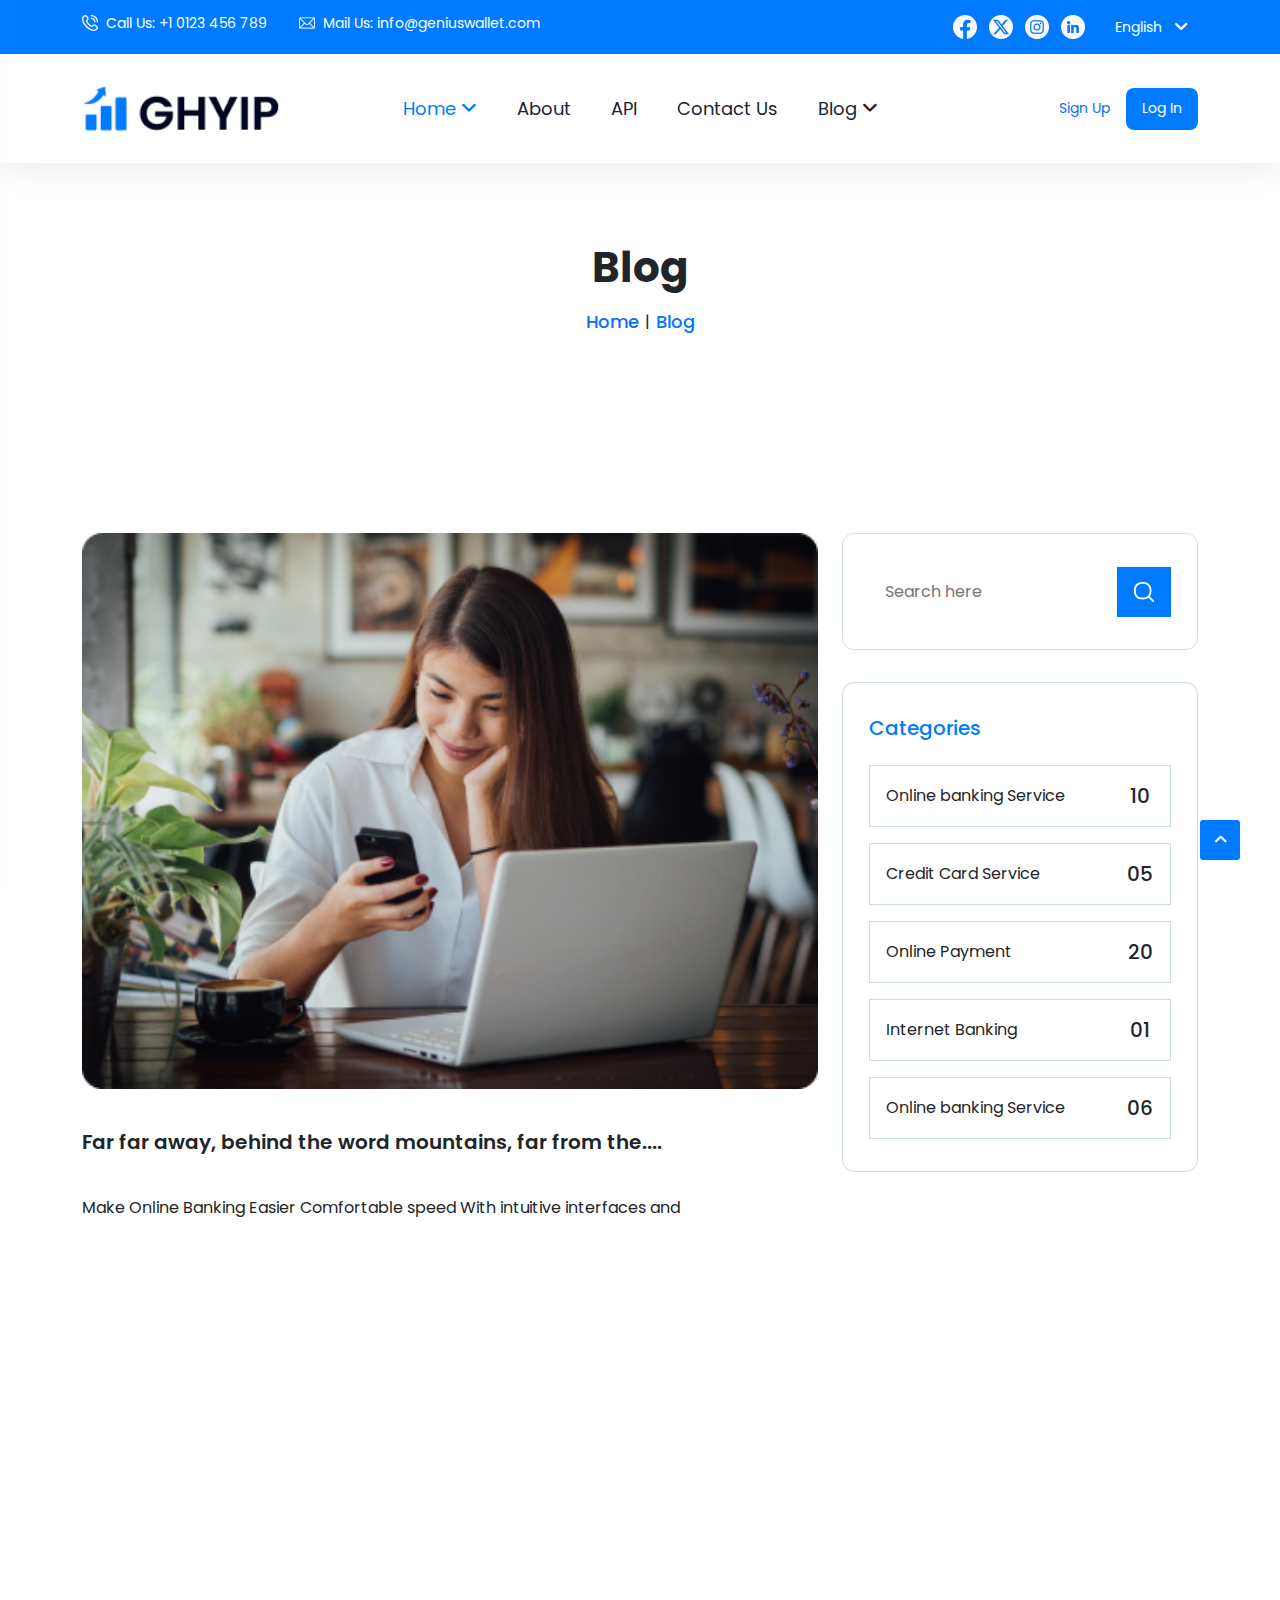
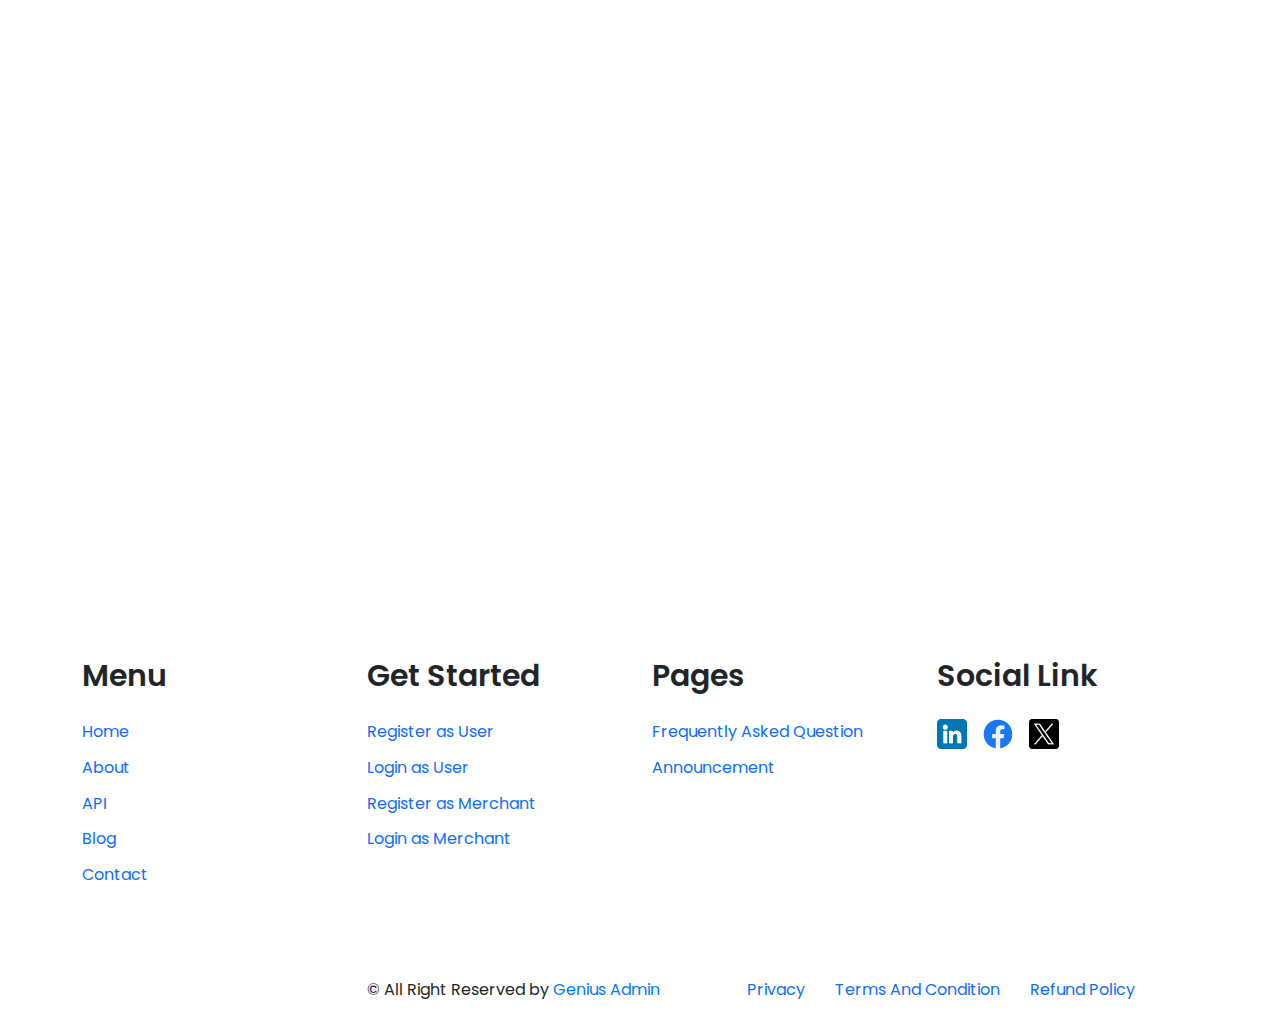
<file: blog-details.html>
<!DOCTYPE html>
<html lang="en">

<head>
  <meta charset="UTF-8">
  <meta name="viewport" content="width=device-width, initial-scale=1.0">
  <title>Genius Wallet - HTML5 Template</title>
  <!--Essential css files-->
  <link rel="stylesheet" href="assets/css/bootstrap.min.css">
  <link rel="stylesheet" href="assets/css/owl-slider.css">
  <link rel="stylesheet" href="assets/css/nice-select.css">
  <link rel="stylesheet" href="assets/css/animate.css">
  <link rel="stylesheet" href="assets/css/all.css">
  <link rel="stylesheet" href="assets/css/style.css">

  <!--favicon-->
  <link rel="icon" href="assets/img/favicon.png">
</head>

<body>
  <!-- header -->
  <header class="gw-header">
    <div class="top-header">
      <div class="container">
        <div class="row gap-2 gap-md-0">
          <div class="col-md-8">
            <div class="left-side">
              <a href="#">
                <span class="header-top-text">
                  <img class="header-top-icon" src="./assets/img/icons/phone.png" alt="phone icon">
                  Call Us: +1 0123 456 789
                </span>
              </a>
              <a href="#">
                <span class="header-top-text">
                  <img class="header-top-icon" src="./assets/img/icons/email.png" alt="email icon">
                  Mail Us: info@geniuswallet.com
                </span>
              </a>
            </div>
          </div>
          <div class="col-md-4">
            <div class="right-side">
              <div class="social-wrapper">
                <a href="#"><img src="./assets/img/icons/hf-icon.png" alt="icon"></a>
                <a href="#"><img src="./assets/img/icons/hx-icon.png" alt="icon"></a>
                <a href="#"><img src="./assets/img/icons/hi-icon.png" alt="icon"></a>
                <a href="#"><img src="./assets/img/icons/hl-icon.png" alt="icon"></a>
              </div>

              <select>
                <option value="en">English</option>
                <option value="bn">Bangla</option>
              </select>
            </div>
          </div>
        </div>
      </div>
    </div>
    <div class="bottom-header">
      <div class="container">
        <div class="row align-items-center">
          <div class="col-4 col-lg-3">
            <a href="index.html" class="logo">
              <img class="logo" src="./assets/img/logo.png" alt="logo">
            </a>
          </div>
          <!-- hide on mobile device -->
          <div class="col-lg-6 d-none d-lg-flex justify-content-center">
            <nav class="main-menu">
              <ul>
                <li class="active">
                  <a href="index.html">Home <i class="fa-solid fa-angle-down"></i> </a>
                  <ul class="submenu">
                    <li><a href="#">Home 1</a></li>
                    <li><a href="#">Home 2</a></li>
                    <li><a href="#">Home 3</a></li>
                  </ul>
                </li>
                <li>
                  <a href="about.html">About </a>
                </li>
                <li>
                  <a href="#">API </a>
                </li>
                <li>
                  <a href="contact.html">Contact Us </a>
                </li>
                <li>
                  <a href="#">Blog <i class="fa-solid fa-angle-down"></i> </a>
                  <ul class="submenu">
                    <li><a href="blog.html">Blog</a></li>
                    <li><a href="blog-details.html">Blog Details</a></li>
                  </ul>
                </li>
              </ul>
            </nav>
          </div>
          <div class="col-8 col-lg-3">
            <div class="auth-btns">
              <a class="template-btn d-none d-md-inline-flex" href="#">Sign Up</a>
              <a class="template-btn primary-btn d-none d-md-inline-flex" href="#">Log In</a>
              <button type="button" class="d-lg-none ms-2  template-btn primary-btn moble-menu-trigger-btn"><i
                  class="fa-solid fa-bars"></i></button>

            </div>
          </div>
        </div>
      </div>
    </div>
  </header>

  <!--mobile menu start-->
  <div class="mobile-menu pp-mobile-menu-wrapper">
    <div class="mobile-menu-header">
      <a href="index.html"><img src="./assets/img/logo.png" alt="logo" class="mobile-logo"></a>
      <button type="button" class="close">
        <i class="fa-solid fa-xmark"></i>
      </button>
    </div>
    <ul class="mobile-nav-menu">
      <li class="has-submenu">
        <a href="index.html">Home</a>

      </li>


      <li class="has-submenu">
        <a href="javascript:void(0)">Pages</a>
        <i class="fas fa-angle-down"></i>
        <ul class="submenu-wrapper">
          <li>
            <a href="about.html">About Us</a>
          </li>
        </ul>
      </li>
      <li class="">
        <a href="contact.html">Contact Us</a>
      </li>
      <li class="has-submenu">
        <a href="javascript:void(0)">Blog</a>
        <i class="fas fa-angle-down"></i>
        <ul class="submenu-wrapper">
          <li>
            <a href="blog.html">Blog</a>
          </li>
          <li>
            <a href="blog.html">Blog Details</a>
          </li>
        </ul>
      </li>
    </ul>

    <!-- need to work -->
    <div class="d-flex d-md-none gap-2 mt-4">
      <select>
        <option value="en">En</option>
        <option value="au">Au</option>
        <option value="es">Es</option>
      </select>
      <select>
        <option value="usd">USD</option>
        <option value="inr">INR</option>
        <option value="ngn">NGN</option>
      </select>
    </div>
    <div class="d-flex gap-2 d-sm-none mt-4">
      <a href="register.html" class="template-btn primary-outline-btn">
        Sign Up
      </a>
      <a href="login.html" class="template-btn primary-btn">
        Login Now
      </a>
    </div>
  </div>
  <!--mobile menu end-->

  <!-- breadcrumb section -->
  <div class="gw-breadcrumb-area">
    <div class="container">
      <div class="row">
        <div class="col-12 text-center">
          <h2 class="breadcrumb-title mb-16 wow fadeInUp">Blog</h2>
          <ul class="breadcrumb-menu wow fadeInUp" data-wow-delay=".1s">
            <li><a href="index.html">Home</a></li>
            <li>|</li>
            <li><a class="active" href="#">Blog</a></li>
          </ul>
        </div>
      </div>
    </div>
  </div>

  <!-- blog wrapper start -->
  <div class="blog-main-wrapper">
    <div class="container">
      <div class="row gy-4">
        <div class="col-lg-8">
          <div class="blog-list-wrapper wow fadeInUp">
            <img class="thumb" src="./assets/img/blog-img.png" alt="blog img">
            <h5 class="title">Far far away, behind the word
              mountains, far from the....</h5>
            <p class="des">
              Make Online Banking Easier Comfortable
              speed With intuitive interfaces and
            </p>
          </div>
        </div>
        <div class="col-lg-4">
          <div class="blog-sidebar">
            <div class="sidebar-search-widget single-blog-sidebar-widget bg-white-1 wow fadeInUp">
              <form class="form-wrapper" action="#">
                <input placeholder="Search here" class="search-input" type="text"><button class="submit-btn">
                  <svg xmlns="http://www.w3.org/2000/svg" width="22" height="22" viewBox="0 0 22 22" fill="none">
                    <g clip-path="url(#clip0_249_623)">
                      <path
                        d="M20.8132 19.482L16.7808 15.4725C17.8634 14.0416 18.44 12.1001 18.4849 9.67093C18.3887 4.08385 15.2702 0.98735 9.69591 0.950684C4.05474 0.986434 0.916992 4.26168 0.916992 9.67002C0.916992 15.3488 4.05749 18.3894 9.70691 18.4224C12.1168 18.4077 14.051 17.8485 15.4847 16.7678L19.5207 20.7819C19.9956 21.2329 20.5575 21.0486 20.8169 20.7782C21.168 20.4134 21.1726 19.8386 20.8132 19.482ZM2.75033 9.68652C2.83924 5.0711 5.11441 2.81243 9.69499 2.78402C14.2316 2.81335 16.5727 5.14077 16.6516 9.67002C16.5654 14.3634 14.3553 16.5615 9.70691 16.589C5.05299 16.5615 2.84199 14.3689 2.75033 9.68652Z"
                        fill="#ffffff" />
                    </g>
                    <defs>
                      <clipPath id="clip0_249_623">
                        <rect width="22" height="22" fill="white" />
                      </clipPath>
                    </defs>
                  </svg>
                </button>
              </form>
            </div>

            <div class="single-blog-sidebar-widget wow fadeInUp">
              <h4 class="blog-heading">Categories</h4>
              <ul class="categories-list">
                <li>
                  <a href="#">
                    <span class="text">Online banking Service</span>
                    <span class="number">10</span>
                  </a>
                </li>
                <li>
                  <a href="#">
                    <span class="text">Credit Card Service</span>
                    <span class="number">05</span>
                  </a>
                </li>
                <li>
                  <a href="#">
                    <span class="text">Online Payment</span>
                    <span class="number">20</span>
                  </a>
                </li>
                <li>
                  <a href="#">
                    <span class="text">Internet Banking</span>
                    <span class="number">01</span>
                  </a>
                </li>
                <li>
                  <a href="#">
                    <span class="text">Online banking Service</span>
                    <span class="number">06</span>
                  </a>
                </li>

              </ul>
            </div>

            <div class="single-blog-sidebar-widget wow fadeInUp">
              <h4 class="blog-heading">Recent Post</h4>
              <div class="sm-blog-wrapper">
                <div class="single-sm-blog-card">
                  <a href="#"><img alt="sm blog image" src="./assets/img/sm-blog1.png"></a>
                  <div class="sm-blog-content">
                    <h6 class="blog-title">
                      <a href="#">Understanding Credit
                        Scores What They Are Matter</a>
                    </h6>
                    <span class="date-link">
                      <svg class="date-icon" xmlns="http://www.w3.org/2000/svg" width="18" height="18"
                        viewBox="0 0 18 18" fill="none">
                        <g clip-path="url(#clip0_1726_85234)">
                          <path
                            d="M14.25 1.5H13.5V0.75C13.5 0.551088 13.421 0.360322 13.2803 0.21967C13.1397 0.0790176 12.9489 0 12.75 0C12.5511 0 12.3603 0.0790176 12.2197 0.21967C12.079 0.360322 12 0.551088 12 0.75V1.5H6V0.75C6 0.551088 5.92098 0.360322 5.78033 0.21967C5.63968 0.0790176 5.44891 0 5.25 0C5.05109 0 4.86032 0.0790176 4.71967 0.21967C4.57902 0.360322 4.5 0.551088 4.5 0.75V1.5H3.75C2.7558 1.50119 1.80267 1.89666 1.09966 2.59966C0.396661 3.30267 0.00119089 4.2558 0 5.25L0 14.25C0.00119089 15.2442 0.396661 16.1973 1.09966 16.9003C1.80267 17.6033 2.7558 17.9988 3.75 18H14.25C15.2442 17.9988 16.1973 17.6033 16.9003 16.9003C17.6033 16.1973 17.9988 15.2442 18 14.25V5.25C17.9988 4.2558 17.6033 3.30267 16.9003 2.59966C16.1973 1.89666 15.2442 1.50119 14.25 1.5ZM1.5 5.25C1.5 4.65326 1.73705 4.08097 2.15901 3.65901C2.58097 3.23705 3.15326 3 3.75 3H14.25C14.8467 3 15.419 3.23705 15.841 3.65901C16.2629 4.08097 16.5 4.65326 16.5 5.25V6H1.5V5.25ZM14.25 16.5H3.75C3.15326 16.5 2.58097 16.2629 2.15901 15.841C1.73705 15.419 1.5 14.8467 1.5 14.25V7.5H16.5V14.25C16.5 14.8467 16.2629 15.419 15.841 15.841C15.419 16.2629 14.8467 16.5 14.25 16.5Z"
                            fill="#3A4B68"></path>
                          <path
                            d="M9 12.375C9.62132 12.375 10.125 11.8713 10.125 11.25C10.125 10.6287 9.62132 10.125 9 10.125C8.37868 10.125 7.875 10.6287 7.875 11.25C7.875 11.8713 8.37868 12.375 9 12.375Z"
                            fill="#3A4B68"></path>
                          <path
                            d="M5.25 12.375C5.87132 12.375 6.375 11.8713 6.375 11.25C6.375 10.6287 5.87132 10.125 5.25 10.125C4.62868 10.125 4.125 10.6287 4.125 11.25C4.125 11.8713 4.62868 12.375 5.25 12.375Z"
                            fill="#3A4B68"></path>
                          <path
                            d="M12.75 12.375C13.3713 12.375 13.875 11.8713 13.875 11.25C13.875 10.6287 13.3713 10.125 12.75 10.125C12.1287 10.125 11.625 10.6287 11.625 11.25C11.625 11.8713 12.1287 12.375 12.75 12.375Z"
                            fill="#3A4B68"></path>
                        </g>
                        <defs>
                          <clipPath id="clip0_1726_85234">
                            <rect width="18" height="18" fill="white"></rect>
                          </clipPath>
                        </defs>
                      </svg>
                      October 14, 2024
                    </span>
                  </div>
                </div>
                <div class="single-sm-blog-card">
                  <a href="#"><img alt="sm blog image" src="./assets/img/sm-blog1.png"></a>
                  <div class="sm-blog-content">
                    <h6 class="blog-title">
                      <a href="#">Understanding Credit
                        Scores What They Are Matter</a>
                    </h6>
                    <span class="date-link">
                      <svg class="date-icon" xmlns="http://www.w3.org/2000/svg" width="18" height="18"
                        viewBox="0 0 18 18" fill="none">
                        <g clip-path="url(#clip0_1726_8523)">
                          <path
                            d="M14.25 1.5H13.5V0.75C13.5 0.551088 13.421 0.360322 13.2803 0.21967C13.1397 0.0790176 12.9489 0 12.75 0C12.5511 0 12.3603 0.0790176 12.2197 0.21967C12.079 0.360322 12 0.551088 12 0.75V1.5H6V0.75C6 0.551088 5.92098 0.360322 5.78033 0.21967C5.63968 0.0790176 5.44891 0 5.25 0C5.05109 0 4.86032 0.0790176 4.71967 0.21967C4.57902 0.360322 4.5 0.551088 4.5 0.75V1.5H3.75C2.7558 1.50119 1.80267 1.89666 1.09966 2.59966C0.396661 3.30267 0.00119089 4.2558 0 5.25L0 14.25C0.00119089 15.2442 0.396661 16.1973 1.09966 16.9003C1.80267 17.6033 2.7558 17.9988 3.75 18H14.25C15.2442 17.9988 16.1973 17.6033 16.9003 16.9003C17.6033 16.1973 17.9988 15.2442 18 14.25V5.25C17.9988 4.2558 17.6033 3.30267 16.9003 2.59966C16.1973 1.89666 15.2442 1.50119 14.25 1.5ZM1.5 5.25C1.5 4.65326 1.73705 4.08097 2.15901 3.65901C2.58097 3.23705 3.15326 3 3.75 3H14.25C14.8467 3 15.419 3.23705 15.841 3.65901C16.2629 4.08097 16.5 4.65326 16.5 5.25V6H1.5V5.25ZM14.25 16.5H3.75C3.15326 16.5 2.58097 16.2629 2.15901 15.841C1.73705 15.419 1.5 14.8467 1.5 14.25V7.5H16.5V14.25C16.5 14.8467 16.2629 15.419 15.841 15.841C15.419 16.2629 14.8467 16.5 14.25 16.5Z"
                            fill="#3A4B68"></path>
                          <path
                            d="M9 12.375C9.62132 12.375 10.125 11.8713 10.125 11.25C10.125 10.6287 9.62132 10.125 9 10.125C8.37868 10.125 7.875 10.6287 7.875 11.25C7.875 11.8713 8.37868 12.375 9 12.375Z"
                            fill="#3A4B68"></path>
                          <path
                            d="M5.25 12.375C5.87132 12.375 6.375 11.8713 6.375 11.25C6.375 10.6287 5.87132 10.125 5.25 10.125C4.62868 10.125 4.125 10.6287 4.125 11.25C4.125 11.8713 4.62868 12.375 5.25 12.375Z"
                            fill="#3A4B68"></path>
                          <path
                            d="M12.75 12.375C13.3713 12.375 13.875 11.8713 13.875 11.25C13.875 10.6287 13.3713 10.125 12.75 10.125C12.1287 10.125 11.625 10.6287 11.625 11.25C11.625 11.8713 12.1287 12.375 12.75 12.375Z"
                            fill="#3A4B68"></path>
                        </g>
                        <defs>
                          <clipPath id="clip0_1726_8523">
                            <rect width="18" height="18" fill="white"></rect>
                          </clipPath>
                        </defs>
                      </svg>
                      October 14, 2024
                    </span>
                  </div>
                </div>
              </div>

            </div>

            <div class="single-blog-sidebar-widget wow fadeInUp">
              <h4 class="blog-heading">Tags</h4>
              <div class="sm-tags-wrapper">
                <a class="tag-link" href="#">Banking app</a>
                <a class="tag-link" href="#">Credit Card</a>
                <a class="tag-link" href="#">Online Loan</a>
                <a class="tag-link" href="#">Mobile Banking</a>
              </div>
            </div>

            <div class="single-blog-sidebar-widget wow fadeInUp">
              <h4 class="blog-heading">Follow us</h4>
              <div class="social-icons-wraper">
                <a class="social-icon-link" href="#">
                  <img src="./assets/img/icons/social-icon1.png" alt="social icon">
                </a>
                <a class="social-icon-link" href="#">
                  <img src="./assets/img/icons/social-icon2.png" alt="social icon">
                </a>
                <a class="social-icon-link" href="#">
                  <img src="./assets/img/icons/social-icon3.png" alt="social icon">
                </a>
                <a class="social-icon-link" href="#">
                  <img src="./assets/img/icons/social-icon4.png" alt="social icon">
                </a>
              </div>
            </div>
          </div>
        </div>
      </div>
    </div>
  </div>
  <!-- blog wrapper end -->

  <!-- footer section  -->
  <footer class="gw-footer-section pt-120">
    <div class="container">
      <div class="row gy-4">
        <div class="col-12 col-sm-6 col-md-3 col-lg-3">
          <div class="gw-single-fo-widget">
            <h4 class="title">Menu</h4>
            <ul class="foo-menu">
              <li><a href="#">Home</a></li>
              <li><a href="#">About</a></li>
              <li><a href="#">API</a></li>
              <li><a href="blog.html">Blog</a></li>
              <li><a href="#">Contact</a></li>
            </ul>
          </div>
        </div>
        <div class="col-12 col-sm-6 col-md-3 col-lg-3">
          <div class="gw-single-fo-widget">
            <h4 class="title">Get Started</h4>
            <ul class="foo-menu">
              <li><a href="#">Register as User</a></li>
              <li><a href="#">Login as User</a></li>
              <li><a href="#">Register as Merchant</a></li>
              <li><a href="#">Login as Merchant</a></li>
            </ul>
          </div>
        </div>
        <div class="col-12 col-sm-6 col-md-3 col-lg-3">
          <div class="gw-single-fo-widget">
            <h4 class="title">Pages</h4>
            <ul class="foo-menu">
              <li><a href="#">Frequently Asked Question</a></li>
              <li><a href="#">Announcement</a></li>
            </ul>
          </div>
        </div>
        <div class="col-12 col-sm-6 col-md-3 col-lg-3">
          <div class="gw-single-fo-widget">
            <h4 class="title">Social Link</h4>
            <div class="social-wrapper">
              <a href="#"><img class="icon" src="./assets/img/icons/linkedin.png" alt="icon"></a>
              <a href="#"><img class="icon" src="./assets/img/icons/communication.png" alt="icon"></a>
              <a href="#"><img class="icon" src="./assets/img/icons/twitter.png" alt="icon"></a>
            </div>
          </div>
        </div>
      </div>

      <!-- copyright -->
      <div class="copyright-area">
        <div class="row gy-2 gy-sm-0 justify-content-center justify-content-lg-end">
          <div class="col-sm-12 col-md-6 col-lg-5 col-xl-4">
            <p class="copyright-txt">© All Right Reserved by <a href="#">Genius Admin</a></p>
          </div>
          <div class="col-sm-12 col-md-6 col-lg-6 col-xl-5">
            <ul class="copyright-menu">
              <li><a href="#">Privacy</a></li>
              <li><a href="#">Terms And Condition</a></li>
              <li><a href="#">Refund Policy</a></li>
            </ul>
          </div>
        </div>
      </div>
    </div>
  </footer>

  <!-- scroll to top -->
  <button type="button" class="scroll-top-btn">
    <i class="fa-solid fa-angle-up"></i>
  </button>

  <!--Esential Js Files-->
  <script src="assets/js/jquery.min.js"></script>
  <script src="assets/js/bootstrap.bundle.min.js"></script>
  <script src="assets/js/owl-slider.js"></script>
  <script src="assets/js/nice-select.js"></script>
  <script src="assets/js/wow.js"></script>
  <script src="assets/js/script.js"></script>
</body>

</html>
</file>
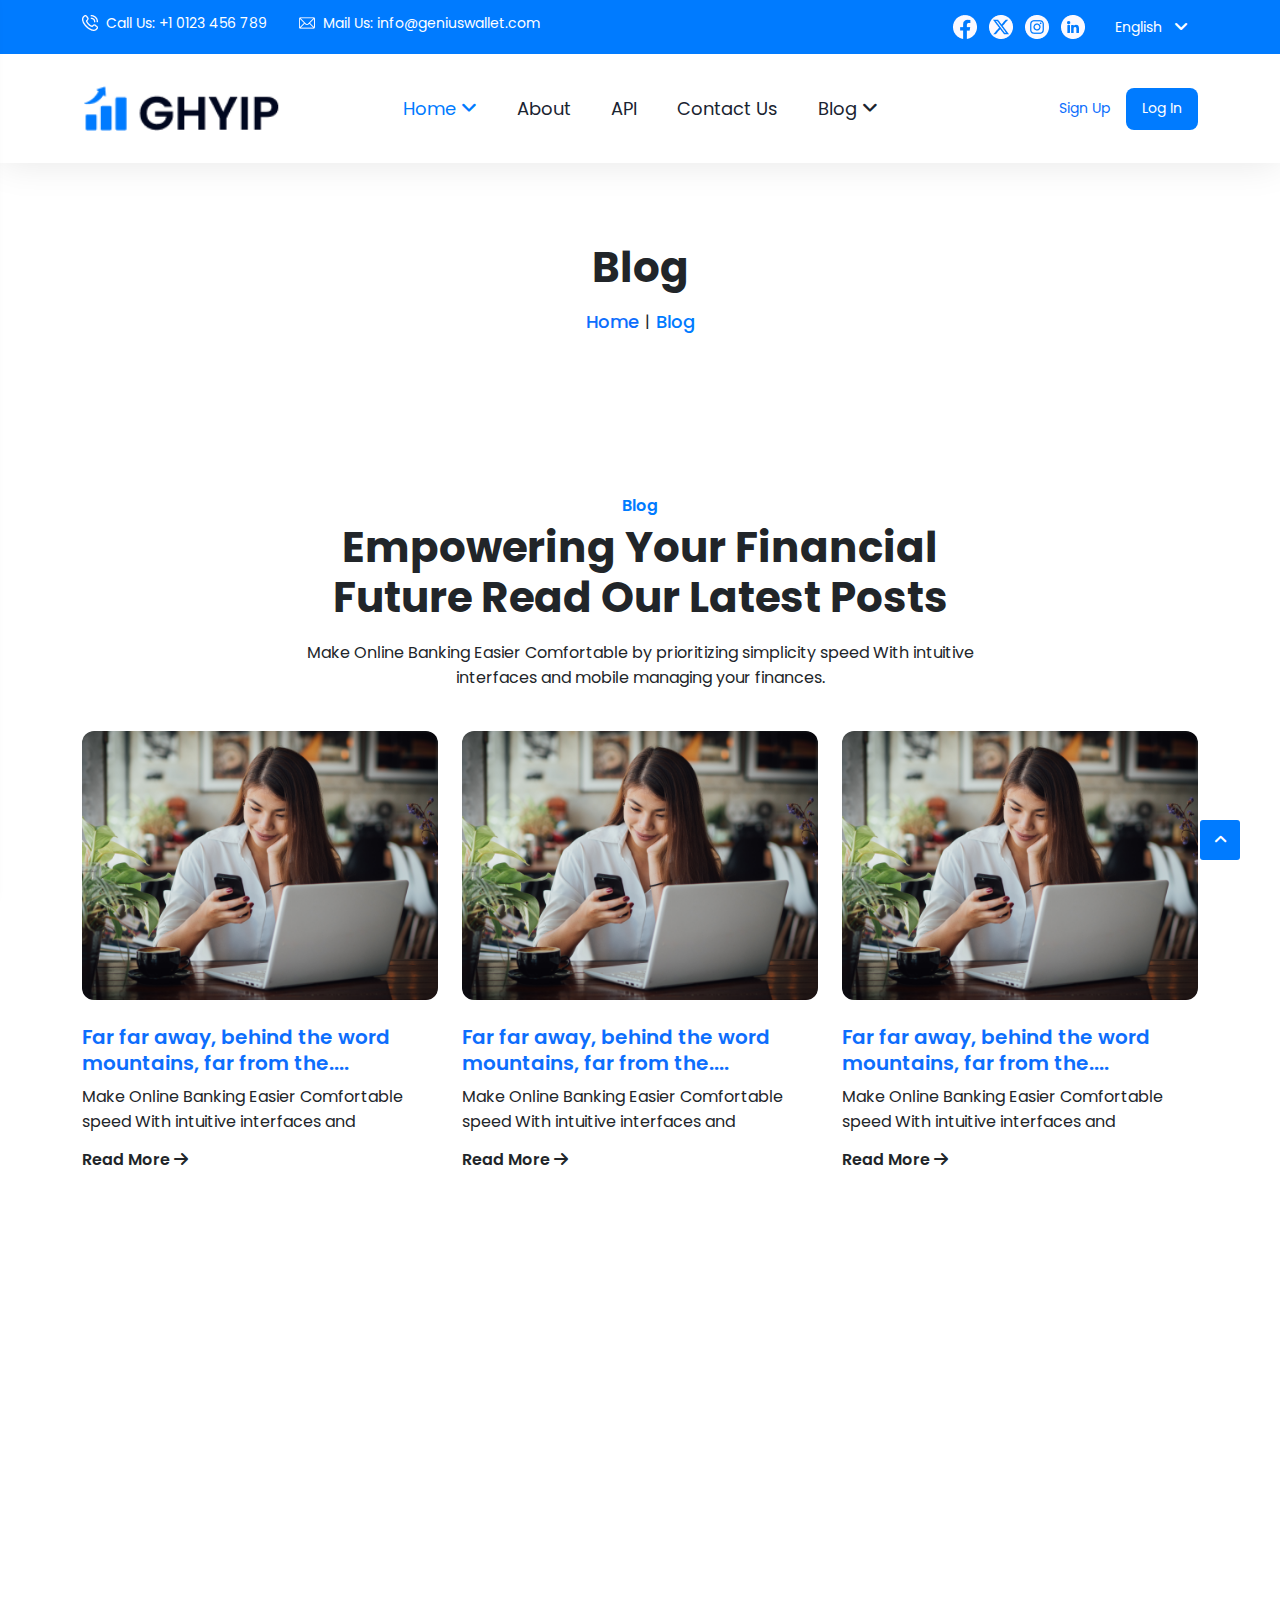
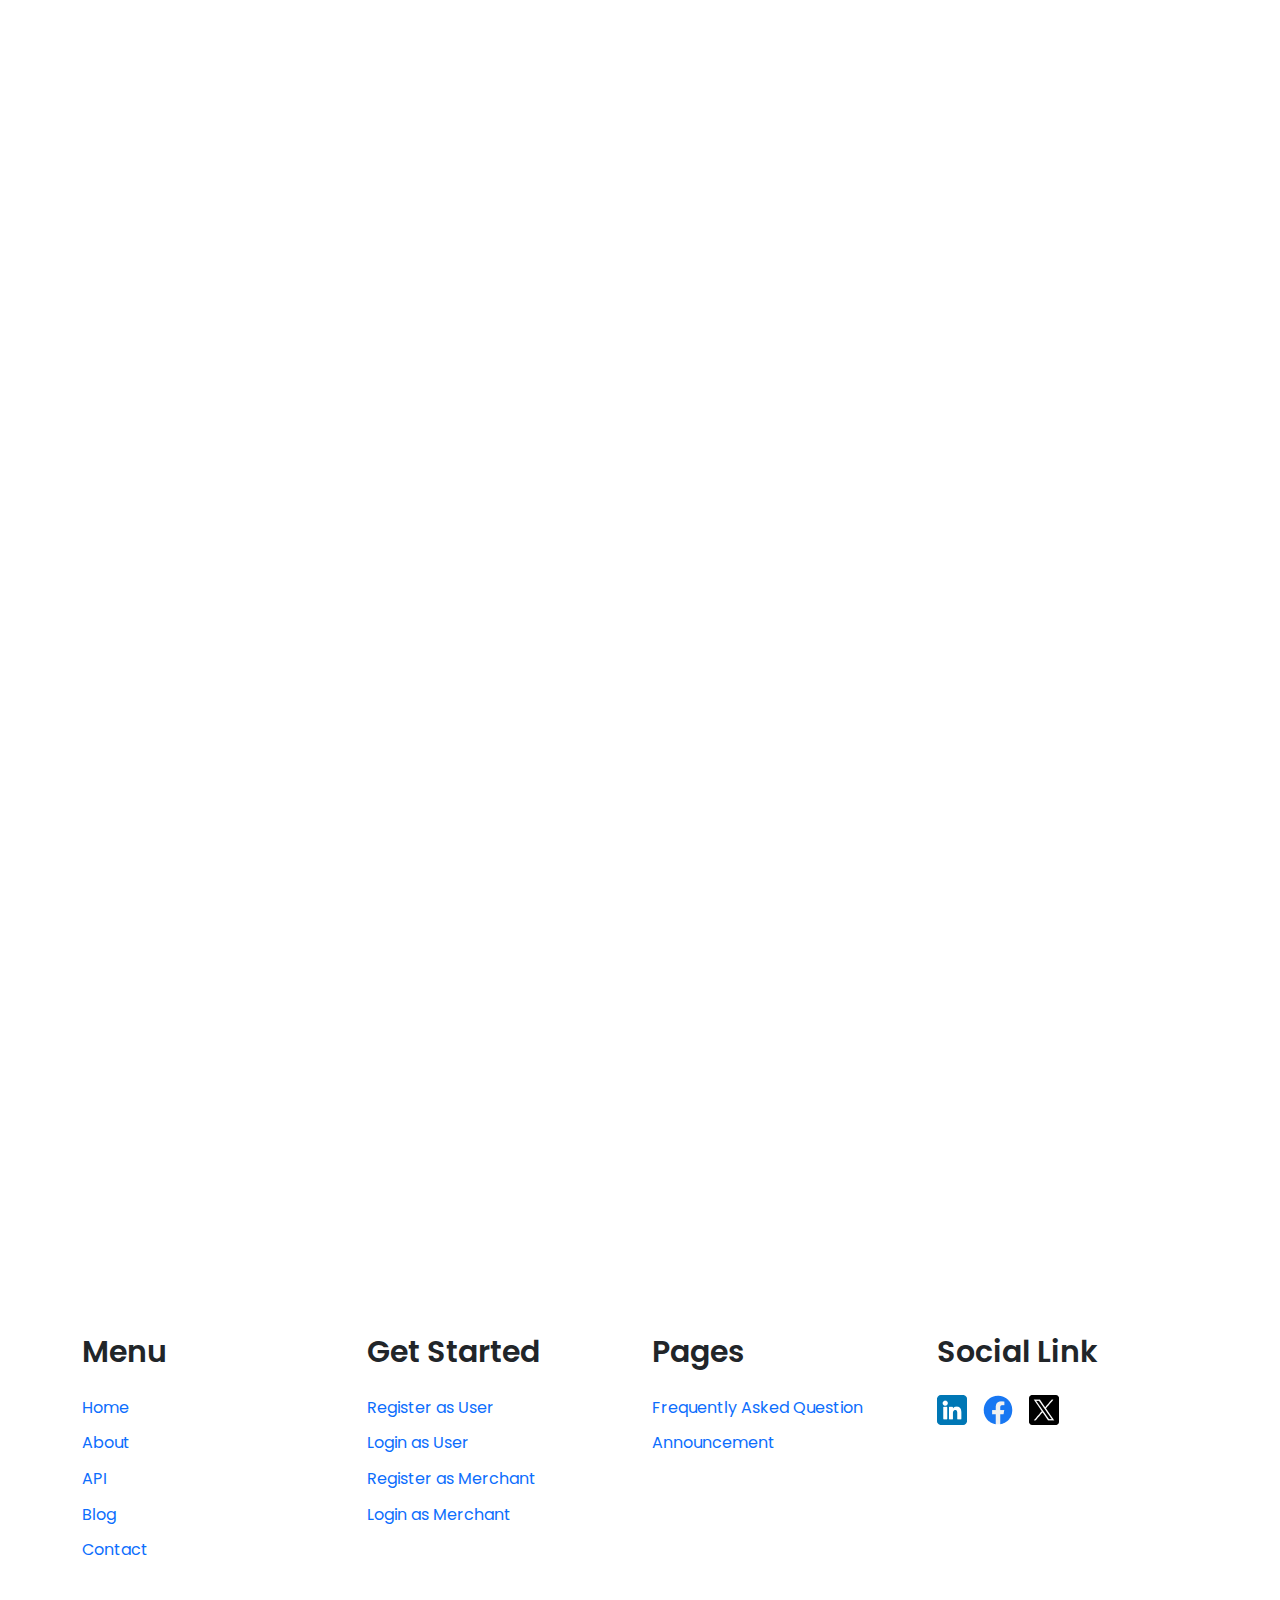
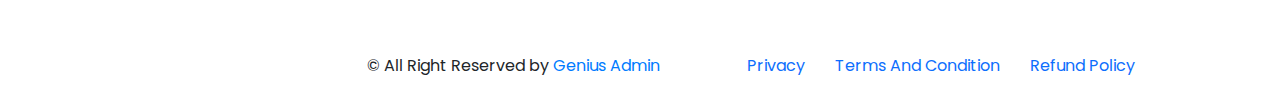
<file: blog.html>
<!DOCTYPE html>
<html lang="en">

<head>
  <meta charset="UTF-8">
  <meta name="viewport" content="width=device-width, initial-scale=1.0">
  <title>Genius Wallet - HTML5 Template</title>
  <!--Essential css files-->
  <link rel="stylesheet" href="assets/css/bootstrap.min.css">
  <link rel="stylesheet" href="assets/css/owl-slider.css">
  <link rel="stylesheet" href="assets/css/nice-select.css">
  <link rel="stylesheet" href="assets/css/animate.css">
  <link rel="stylesheet" href="assets/css/all.css">
  <link rel="stylesheet" href="assets/css/style.css">

  <!--favicon-->
  <link rel="icon" href="assets/img/favicon.png">
</head>

<body>
  <!-- header -->
  <header class="gw-header">
    <div class="top-header">
      <div class="container">
        <div class="row gap-2 gap-md-0">
          <div class="col-md-8">
            <div class="left-side">
              <a href="#">
                <span class="header-top-text">
                  <img class="header-top-icon" src="./assets/img/icons/phone.png" alt="phone icon">
                  Call Us: +1 0123 456 789
                </span>
              </a>
              <a href="#">
                <span class="header-top-text">
                  <img class="header-top-icon" src="./assets/img/icons/email.png" alt="email icon">
                  Mail Us: info@geniuswallet.com
                </span>
              </a>
            </div>
          </div>
          <div class="col-md-4">
            <div class="right-side">
              <div class="social-wrapper">
                <a href="#"><img src="./assets/img/icons/hf-icon.png" alt="icon"></a>
                <a href="#"><img src="./assets/img/icons/hx-icon.png" alt="icon"></a>
                <a href="#"><img src="./assets/img/icons/hi-icon.png" alt="icon"></a>
                <a href="#"><img src="./assets/img/icons/hl-icon.png" alt="icon"></a>
              </div>

              <select>
                <option value="en">English</option>
                <option value="bn">Bangla</option>
              </select>
            </div>
          </div>
        </div>
      </div>
    </div>
    <div class="bottom-header">
      <div class="container">
        <div class="row align-items-center">
          <div class="col-4 col-lg-3">
            <a href="index.html" class="logo">
              <img class="logo" src="./assets/img/logo.png" alt="logo">
            </a>
          </div>
          <!-- hide on mobile device -->
          <div class="col-lg-6 d-none d-lg-flex justify-content-center">
            <nav class="main-menu">
              <ul>
                <li class="active">
                  <a href="index.html">Home <i class="fa-solid fa-angle-down"></i> </a>
                  <ul class="submenu">
                    <li><a href="#">Home 1</a></li>
                    <li><a href="#">Home 2</a></li>
                    <li><a href="#">Home 3</a></li>
                  </ul>
                </li>
                <li>
                  <a href="about.html">About </a>
                </li>
                <li>
                  <a href="#">API </a>
                </li>
                <li>
                  <a href="contact.html">Contact Us </a>
                </li>
                <li>
                  <a href="#">Blog <i class="fa-solid fa-angle-down"></i> </a>
                  <ul class="submenu">
                    <li><a href="blog.html">Blog</a></li>
                    <li><a href="blog-details.html">Blog Details</a></li>
                  </ul>
                </li>
              </ul>
            </nav>
          </div>
          <div class="col-8 col-lg-3">
            <div class="auth-btns">
              <a class="template-btn d-none d-md-inline-flex" href="#">Sign Up</a>
              <a class="template-btn primary-btn d-none d-md-inline-flex" href="#">Log In</a>
              <button type="button" class="d-lg-none ms-2  template-btn primary-btn moble-menu-trigger-btn"><i
                  class="fa-solid fa-bars"></i></button>

            </div>
          </div>
        </div>
      </div>
    </div>
  </header>

  <!--mobile menu start-->
  <div class="mobile-menu pp-mobile-menu-wrapper">
    <div class="mobile-menu-header">
      <a href="index.html"><img src="./assets/img/logo.png" alt="logo" class="mobile-logo"></a>
      <button type="button" class="close">
        <i class="fa-solid fa-xmark"></i>
      </button>
    </div>
    <ul class="mobile-nav-menu">
      <li class="has-submenu">
        <a href="index.html">Home</a>

      </li>


      <li class="has-submenu">
        <a href="javascript:void(0)">Pages</a>
        <i class="fas fa-angle-down"></i>
        <ul class="submenu-wrapper">
          <li>
            <a href="about.html">About Us</a>
          </li>
        </ul>
      </li>
      <li class="">
        <a href="contact.html">Contact Us</a>
      </li>
      <li class="has-submenu">
        <a href="javascript:void(0)">Blog</a>
        <i class="fas fa-angle-down"></i>
        <ul class="submenu-wrapper">
          <li>
            <a href="blog.html">Blog</a>
          </li>
          <li>
            <a href="blog.html">Blog Details</a>
          </li>
        </ul>
      </li>
    </ul>

    <!-- need to work -->
    <div class="d-flex d-md-none gap-2 mt-4">
      <select>
        <option value="en">En</option>
        <option value="au">Au</option>
        <option value="es">Es</option>
      </select>
      <select>
        <option value="usd">USD</option>
        <option value="inr">INR</option>
        <option value="ngn">NGN</option>
      </select>
    </div>
    <div class="d-flex gap-2 d-sm-none mt-4">
      <a href="register.html" class="template-btn primary-outline-btn">
        Sign Up
      </a>
      <a href="login.html" class="template-btn primary-btn">
        Login Now
      </a>
    </div>
  </div>
  <!--mobile menu end-->

  <!-- breadcrumb section -->
  <div class="gw-breadcrumb-area">
    <div class="container">
      <div class="row">
        <div class="col-12 text-center">
          <h2 class="breadcrumb-title mb-16 wow fadeInUp">Blog</h2>
          <ul class="breadcrumb-menu wow fadeInUp" data-wow-delay=".1s">
            <li><a href="index.html">Home</a></li>
            <li>|</li>
            <li><a class="active" href="#">Blog</a></li>
          </ul>
        </div>
      </div>
    </div>
  </div>

  <!-- blog wrapper -->
  <div class="py-120">
    <div class="container">
      <div class="row mb-40 justify-content-center wow fadeInUp">
        <div class="col-lg-8 text-center">
          <p class="primary-txt-color fw-600 mb-4">Blog</p>
          <h2 class="mb-16">Empowering Your Financial
            Future Read Our Latest Posts</h2>
          <p class="">
            Make Online Banking Easier Comfortable by prioritizing simplicity
            speed With intuitive interfaces and mobile managing your finances.
          </p>
        </div>
      </div>

      <div class="row gy-4">
        <div class="col-12 col-md-6 col-lg-4 wow fadeInUp" data-wow-delay=".1s">
          <div class="gw-single-blog">
            <div class="img-wrapper">
              <a href="#">
                <img class="thumb" src="./assets/img/blog-img.png" alt="blog img">
              </a>
            </div>

            <div class="content-wrapper">
              <a href="#">
                <h5 class="title">Far far away, behind the word
                  mountains, far from the....</h5>
              </a>
              <p class="des">
                Make Online Banking Easier Comfortable
                speed With intuitive interfaces and
              </p>
              <a class="link-to" href="#">Read More <i class="fa-solid fa-arrow-right"></i></a>
            </div>
          </div>
        </div>
        <div class="col-12 col-md-6 col-lg-4 wow fadeInUp" data-wow-delay=".2s">
          <div class="gw-single-blog">
            <div class="img-wrapper">
              <a href="#">
                <img class="thumb" src="./assets/img/blog-img.png" alt="blog img">
              </a>
            </div>

            <div class="content-wrapper">
              <a href="#">
                <h5 class="title">Far far away, behind the word
                  mountains, far from the....</h5>
              </a>
              <p class="des">
                Make Online Banking Easier Comfortable
                speed With intuitive interfaces and
              </p>
              <a class="link-to" href="#">Read More <i class="fa-solid fa-arrow-right"></i></a>
            </div>
          </div>
        </div>
        <div class="col-12 col-md-6 col-lg-4 wow fadeInUp" data-wow-delay=".3s">
          <div class="gw-single-blog">
            <div class="img-wrapper">
              <a href="#">
                <img class="thumb" src="./assets/img/blog-img.png" alt="blog img">
              </a>
            </div>

            <div class="content-wrapper">
              <a href="#">
                <h5 class="title">Far far away, behind the word
                  mountains, far from the....</h5>
              </a>
              <p class="des">
                Make Online Banking Easier Comfortable
                speed With intuitive interfaces and
              </p>
              <a class="link-to" href="#">Read More <i class="fa-solid fa-arrow-right"></i></a>
            </div>
          </div>
        </div>
        <div class="col-12 col-md-6 col-lg-4 wow fadeInUp" data-wow-delay=".1s">
          <div class="gw-single-blog">
            <div class="img-wrapper">
              <a href="#">
                <img class="thumb" src="./assets/img/blog-img.png" alt="blog img">
              </a>
            </div>

            <div class="content-wrapper">
              <a href="#">
                <h5 class="title">Far far away, behind the word
                  mountains, far from the....</h5>
              </a>
              <p class="des">
                Make Online Banking Easier Comfortable
                speed With intuitive interfaces and
              </p>
              <a class="link-to" href="#">Read More <i class="fa-solid fa-arrow-right"></i></a>
            </div>
          </div>
        </div>
        <div class="col-12 col-md-6 col-lg-4 wow fadeInUp" data-wow-delay=".2s">
          <div class="gw-single-blog">
            <div class="img-wrapper">
              <a href="#">
                <img class="thumb" src="./assets/img/blog-img.png" alt="blog img">
              </a>
            </div>

            <div class="content-wrapper">
              <a href="#">
                <h5 class="title">Far far away, behind the word
                  mountains, far from the....</h5>
              </a>
              <p class="des">
                Make Online Banking Easier Comfortable
                speed With intuitive interfaces and
              </p>
              <a class="link-to" href="#">Read More <i class="fa-solid fa-arrow-right"></i></a>
            </div>
          </div>
        </div>
        <div class="col-12 col-md-6 col-lg-4 wow fadeInUp" data-wow-delay=".3s">
          <div class="gw-single-blog">
            <div class="img-wrapper">
              <a href="#">
                <img class="thumb" src="./assets/img/blog-img.png" alt="blog img">
              </a>
            </div>

            <div class="content-wrapper">
              <a href="#">
                <h5 class="title">Far far away, behind the word
                  mountains, far from the....</h5>
              </a>
              <p class="des">
                Make Online Banking Easier Comfortable
                speed With intuitive interfaces and
              </p>
              <a class="link-to" href="#">Read More <i class="fa-solid fa-arrow-right"></i></a>
            </div>
          </div>
        </div>
        <div class="col-12 col-md-6 col-lg-4 wow fadeInUp" data-wow-delay=".1s">
          <div class="gw-single-blog">
            <div class="img-wrapper">
              <a href="#">
                <img class="thumb" src="./assets/img/blog-img.png" alt="blog img">
              </a>
            </div>

            <div class="content-wrapper">
              <a href="#">
                <h5 class="title">Far far away, behind the word
                  mountains, far from the....</h5>
              </a>
              <p class="des">
                Make Online Banking Easier Comfortable
                speed With intuitive interfaces and
              </p>
              <a class="link-to" href="#">Read More <i class="fa-solid fa-arrow-right"></i></a>
            </div>
          </div>
        </div>
        <div class="col-12 col-md-6 col-lg-4 wow fadeInUp" data-wow-delay=".2s">
          <div class="gw-single-blog">
            <div class="img-wrapper">
              <a href="#">
                <img class="thumb" src="./assets/img/blog-img.png" alt="blog img">
              </a>
            </div>

            <div class="content-wrapper">
              <a href="#">
                <h5 class="title">Far far away, behind the word
                  mountains, far from the....</h5>
              </a>
              <p class="des">
                Make Online Banking Easier Comfortable
                speed With intuitive interfaces and
              </p>
              <a class="link-to" href="#">Read More <i class="fa-solid fa-arrow-right"></i></a>
            </div>
          </div>
        </div>
        <div class="col-12 col-md-6 col-lg-4 wow fadeInUp" data-wow-delay=".3s">
          <div class="gw-single-blog">
            <div class="img-wrapper">
              <a href="#">
                <img class="thumb" src="./assets/img/blog-img.png" alt="blog img">
              </a>
            </div>

            <div class="content-wrapper">
              <a href="#">
                <h5 class="title">Far far away, behind the word
                  mountains, far from the....</h5>
              </a>
              <p class="des">
                Make Online Banking Easier Comfortable
                speed With intuitive interfaces and
              </p>
              <a class="link-to" href="#">Read More <i class="fa-solid fa-arrow-right"></i></a>
            </div>
          </div>
        </div>
      </div>
    </div>
  </div>

  <!-- faq section -->
  <div class="gw-faq-section pb-120">
    <div class="container">
      <div class="row mb-40 justify-content-center wow fadeInUp">
        <div class="col-lg-8 text-center">
          <p class="primary-txt-color fw-600 mb-4">FAQ</p>
          <h2 class="mb-16">Clear Answers to Your
            Most Common Questions</h2>
          <p class="">
            Make Online Banking Easier Comfortable by prioritizing simplicity
            speed With intuitive interfaces and mobile managing your finances.
          </p>
        </div>
      </div>

      <div class="faq-accordion-wrapper" id="accordionHomeFaq">
        <div class="row gy-4">
          <div class="col-lg-6 wow fadeInUp">
            <div class="accordion-item mb-24">
              <button class="h4" type="button" data-bs-toggle="collapse" data-bs-target="#collapsefaq_1"
                aria-expanded="false" aria-controls="collapsefaq_1">
                1.How do ui prepare walls for posting?
              </button>

              <div id="collapsefaq_1" class="accordion-collapse collapse " data-bs-parent="#accordionHomeFaq">
                <p>
                  this section is designed to provide businesses with a big
                  comprehensive integration solution that can streamline their
                  operations and improve productivity.
                </p>
              </div>
            </div>
            <div class="accordion-item mb-24">
              <button class="h4 collapsed" type="button" data-bs-toggle="collapse" data-bs-target="#collapsefaq_2"
                aria-expanded="false" aria-controls="collapsefaq_2">
                2.What kind of support do get from plan?
              </button>

              <div id="collapsefaq_2" class="accordion-collapse collapse" data-bs-parent="#accordionHomeFaq">
                <p>
                  this section is designed to provide businesses with a big
                  comprehensive integration solution that can streamline their
                  operations and improve productivity.
                </p>
              </div>
            </div>
            <div class="accordion-item">

              <button class="h4 collapsed" type="button" data-bs-toggle="collapse" data-bs-target="#collapsefaq_3"
                aria-expanded="false" aria-controls="collapsefaq_3">
                3.What Should I do in case of burst pipe?
              </button>

              <div id="collapsefaq_3" class="accordion-collapse collapse" data-bs-parent="#accordionHomeFaq">
                <p>
                  this section is designed to provide businesses with a big
                  comprehensive integration solution that can streamline their
                  operations and improve productivity.
                </p>
              </div>
            </div>
          </div>
          <div class="col-lg-6 wow fadeInUp">
            <div class="accordion-item mb-24">
              <button class="h4 collapsed" type="button" data-bs-toggle="collapse" data-bs-target="#collapsefaq_4"
                aria-expanded="false" aria-controls="collapsefaq_4">
                4.Power services people need to see?
              </button>

              <div id="collapsefaq_4" class="accordion-collapse collapse" data-bs-parent="#accordionHomeFaq">
                <p>
                  Regular plumbing inspections can prevent major issues. It's recommended to have a professional
                  inspection annually to ensure your plumbing system is in good condition and to catch potential
                  problems early.
                </p>
              </div>
            </div>
            <div class="accordion-item mb-24">
              <button class="h4 collapsed" type="button" data-bs-toggle="collapse" data-bs-target="#collapsefaq_5"
                aria-expanded="false" aria-controls="collapsefaq_5">
                5.How often water and fertilize my plants?
              </button>

              <div id="collapsefaq_5" class="accordion-collapse collapse" data-bs-parent="#accordionHomeFaq">
                <p>
                  Signs of hidden water leaks include unexplained increases in water bills, damp spots on walls or
                  ceilings, musty odors, and the sound of running water when no taps are on. If you notice any of these
                  signs, it's important to have a professional plumber investigate.
                </p>
              </div>
            </div>
            <div class="accordion-item">
              <button class="h4 collapsed" type="button" data-bs-toggle="collapse" data-bs-target="#collapsefaq_6"
                aria-expanded="false" aria-controls="collapsefaq_6">
                6.Power services peole need to ssee
              </button>

              <div id="collapsefaq_6" class="accordion-collapse collapse" data-bs-parent="#accordionHomeFaq">
                <p>
                  Low water pressure can be improved by checking for leaks, cleaning aerators, inspecting the pressure
                  regulator, or installing a water pressure booster. If these steps don't help, consult a professional
                  plumber to diagnose and resolve more complex issues.
                </p>
              </div>
            </div>
          </div>
        </div>
      </div>
    </div>
  </div>


  <!-- footer section  -->
  <footer class="gw-footer-section pt-120">
    <div class="container">
      <div class="row gy-4">
        <div class="col-12 col-sm-6 col-md-3 col-lg-3">
          <div class="gw-single-fo-widget">
            <h4 class="title">Menu</h4>
            <ul class="foo-menu">
              <li><a href="#">Home</a></li>
              <li><a href="#">About</a></li>
              <li><a href="#">API</a></li>
              <li><a href="blog.html">Blog</a></li>
              <li><a href="#">Contact</a></li>
            </ul>
          </div>
        </div>
        <div class="col-12 col-sm-6 col-md-3 col-lg-3">
          <div class="gw-single-fo-widget">
            <h4 class="title">Get Started</h4>
            <ul class="foo-menu">
              <li><a href="#">Register as User</a></li>
              <li><a href="#">Login as User</a></li>
              <li><a href="#">Register as Merchant</a></li>
              <li><a href="#">Login as Merchant</a></li>
            </ul>
          </div>
        </div>
        <div class="col-12 col-sm-6 col-md-3 col-lg-3">
          <div class="gw-single-fo-widget">
            <h4 class="title">Pages</h4>
            <ul class="foo-menu">
              <li><a href="#">Frequently Asked Question</a></li>
              <li><a href="#">Announcement</a></li>
            </ul>
          </div>
        </div>
        <div class="col-12 col-sm-6 col-md-3 col-lg-3">
          <div class="gw-single-fo-widget">
            <h4 class="title">Social Link</h4>
            <div class="social-wrapper">
              <a href="#"><img class="icon" src="./assets/img/icons/linkedin.png" alt="icon"></a>
              <a href="#"><img class="icon" src="./assets/img/icons/communication.png" alt="icon"></a>
              <a href="#"><img class="icon" src="./assets/img/icons/twitter.png" alt="icon"></a>
            </div>
          </div>
        </div>
      </div>

      <!-- copyright -->
      <div class="copyright-area">
        <div class="row gy-2 gy-sm-0 justify-content-center justify-content-lg-end">
          <div class="col-sm-12 col-md-6 col-lg-5 col-xl-4">
            <p class="copyright-txt">© All Right Reserved by <a href="#">Genius Admin</a></p>
          </div>
          <div class="col-sm-12 col-md-6 col-lg-6 col-xl-5">
            <ul class="copyright-menu">
              <li><a href="#">Privacy</a></li>
              <li><a href="#">Terms And Condition</a></li>
              <li><a href="#">Refund Policy</a></li>
            </ul>
          </div>
        </div>
      </div>
    </div>
  </footer>

  <!-- scroll to top -->
  <button type="button" class="scroll-top-btn">
    <i class="fa-solid fa-angle-up"></i>
  </button>

  <!--Esential Js Files-->
  <script src="assets/js/jquery.min.js"></script>
  <script src="assets/js/bootstrap.bundle.min.js"></script>
  <script src="assets/js/owl-slider.js"></script>
  <script src="assets/js/nice-select.js"></script>
  <script src="assets/js/wow.js"></script>
  <script src="assets/js/script.js"></script>
</body>

</html>
</file>
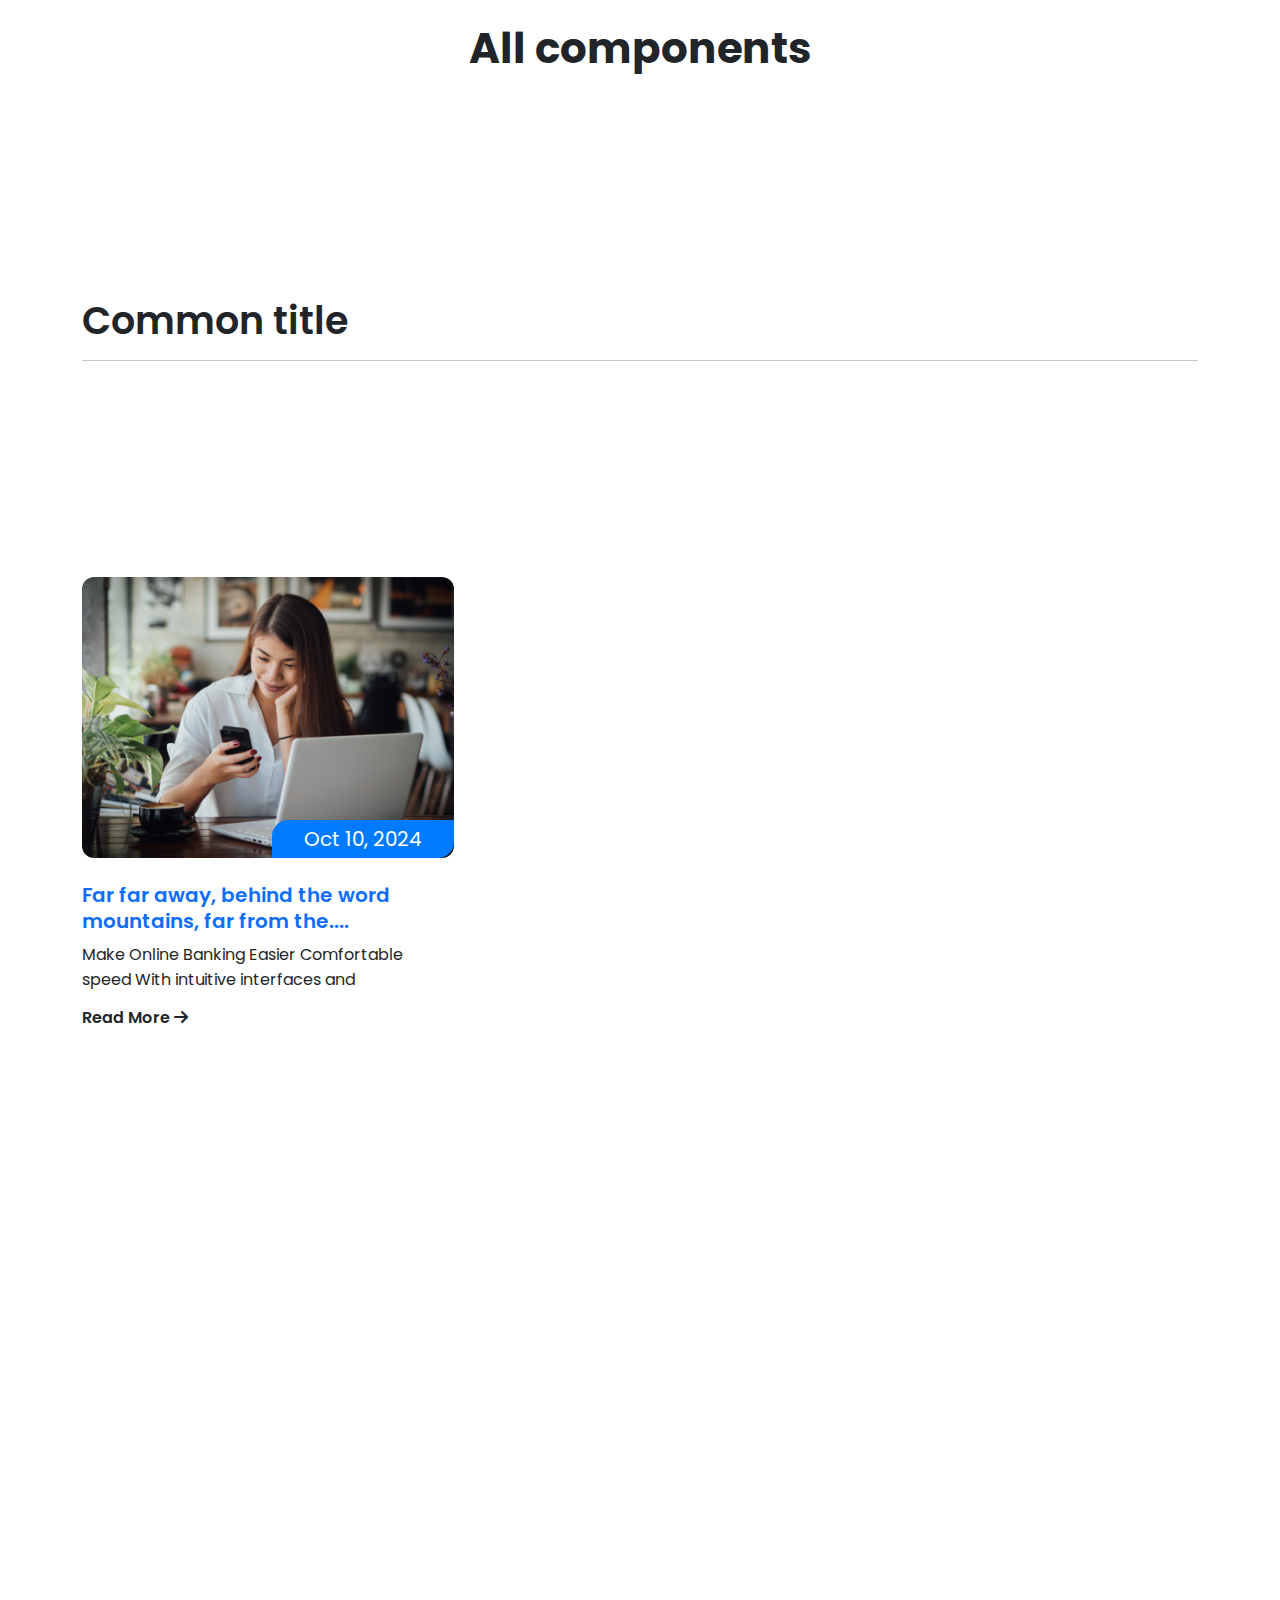
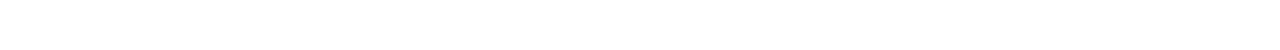
<file: components.html>
<!DOCTYPE html>
<html lang="en">

<head>
  <meta charset="UTF-8">
  <meta name="viewport" content="width=device-width, initial-scale=1.0">
  <title>GHYIP - HTML5 Template</title>
  <!--Essential css files-->
  <link rel="stylesheet" href="assets/css/bootstrap.min.css">
  <link rel="stylesheet" href="assets/css/owl-slider.css">
  <link rel="stylesheet" href="assets/css/nice-select.css">
  <link rel="stylesheet" href="assets/css/animate.css">
  <link rel="stylesheet" href="assets/css/all.css">
  <link rel="stylesheet" href="assets/css/style.css">

  <!--favicon-->
  <link rel="icon" href="assets/img/favicon.png">
</head>

<body>


  <div class="container">
    <!-- main content start -->
    <h2 class="text-center py-4">All components</h2>


    <div style="height: 200px;"></div>
    <h3>Common title</h3>
    <hr>
    <div style="height: 200px;"></div>
    <div class="col-lg-4">
      <div class="gw-single-blog">
        <a href="#">
          <div class="img-wrapper">
            <img class="thumb" src="./assets/img/blog-img.png" alt="blog img">
            <span class="date-txt">Oct 10, 2024</span>
          </div>
        </a>

        <div class="content-wrapper">
          <a href="#">
            <h5 class="title">Far far away, behind the word
              mountains, far from the....</h5>
          </a>
          <p class="des">
            Make Online Banking Easier Comfortable
            speed With intuitive interfaces and
          </p>
          <a class="link-to" href="#">Read More <i class="fa-solid fa-arrow-right"></i></a>
        </div>
      </div>
    </div>
    <div style="height: 100px;"></div>
    <div style="height: 100px;"></div>
    <div style="height: 100px;"></div>
    <div style="height: 100px;"></div>
    <div style="height: 200px;"></div>
  </div>



  <!-- main content end -->


  <!--Esential Js Files-->



  <!--Esential Js Files-->
  <script src="assets/js/jquery.min.js"></script>
  <script src="assets/js/bootstrap.bundle.min.js"></script>
  <script src="assets/js/owl-slider.js"></script>
  <script src="assets/js/nice-select.js"></script>
  <script src="assets/js/wow.js"></script>
  <script src="assets/js/script.js"></script>
</body>

</html>
</file>
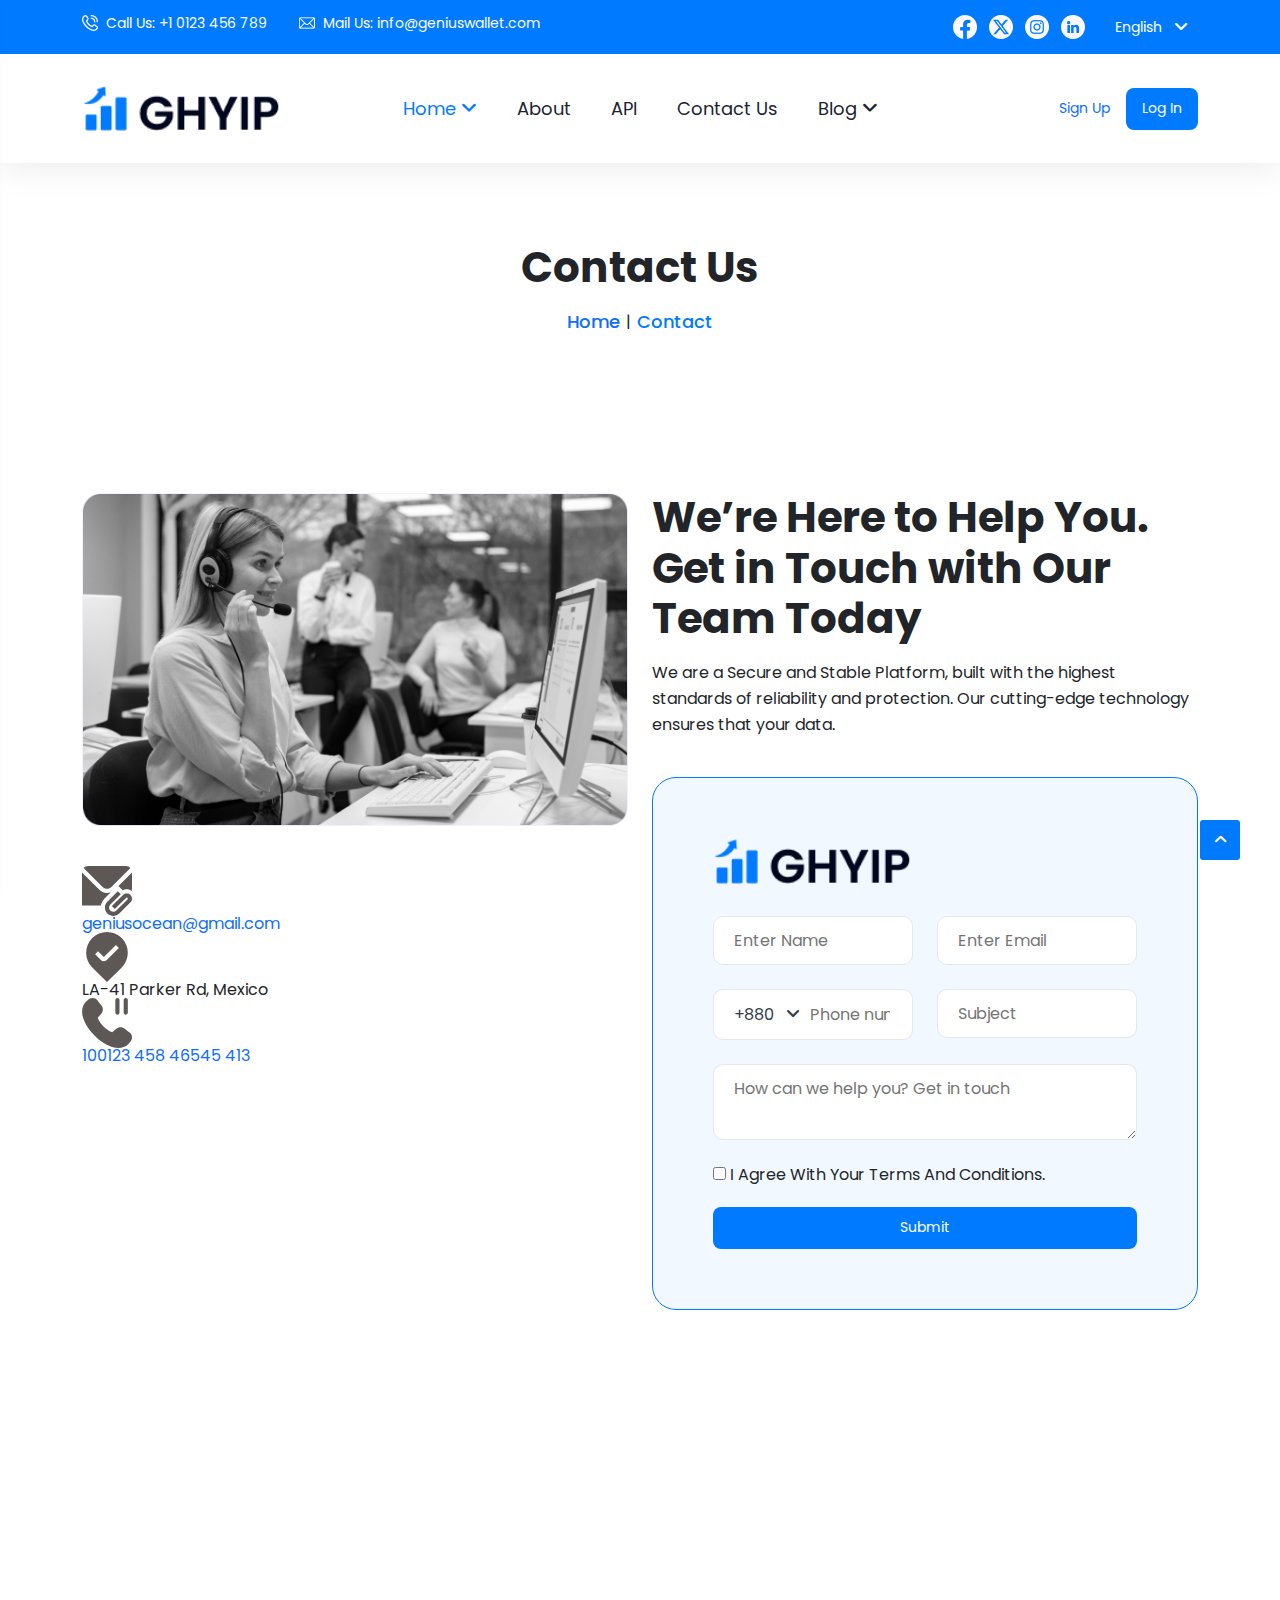
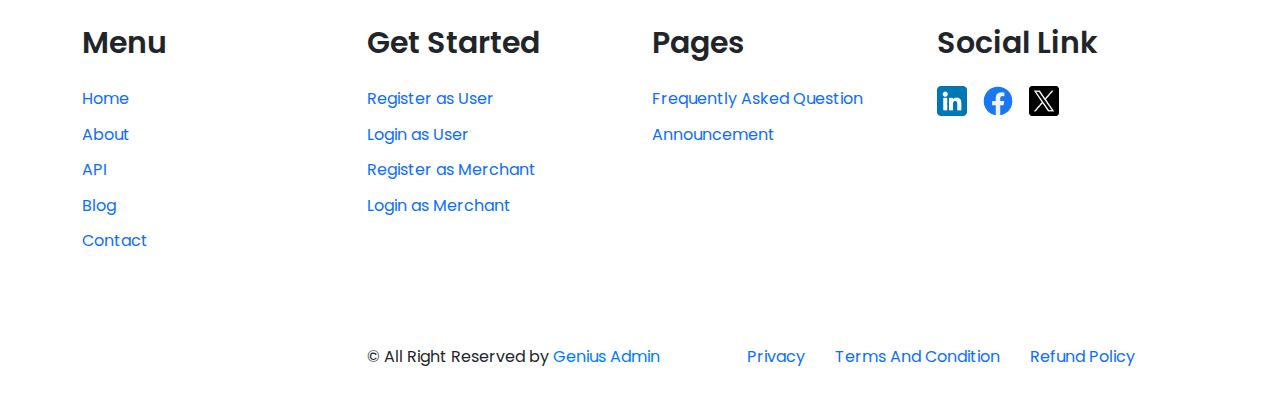
<file: contact.html>
<!DOCTYPE html>
<html lang="en">

<head>
  <meta charset="UTF-8">
  <meta name="viewport" content="width=device-width, initial-scale=1.0">
  <title>Genius Wallet - HTML5 Template</title>
  <!--Essential css files-->
  <link rel="stylesheet" href="assets/css/bootstrap.min.css">
  <link rel="stylesheet" href="assets/css/owl-slider.css">
  <link rel="stylesheet" href="assets/css/nice-select.css">
  <link rel="stylesheet" href="assets/css/animate.css">
  <link rel="stylesheet" href="assets/css/all.css">
  <link rel="stylesheet" href="assets/css/style.css">

  <!--favicon-->
  <link rel="icon" href="assets/img/favicon.png">
</head>

<body>
  <!-- header -->
  <header class="gw-header">
    <div class="top-header">
      <div class="container">
        <div class="row gap-2 gap-md-0">
          <div class="col-md-8">
            <div class="left-side">
              <a href="#">
                <span class="header-top-text">
                  <img class="header-top-icon" src="./assets/img/icons/phone.png" alt="phone icon">
                  Call Us: +1 0123 456 789
                </span>
              </a>
              <a href="#">
                <span class="header-top-text">
                  <img class="header-top-icon" src="./assets/img/icons/email.png" alt="email icon">
                  Mail Us: info@geniuswallet.com
                </span>
              </a>
            </div>
          </div>
          <div class="col-md-4">
            <div class="right-side">
              <div class="social-wrapper">
                <a href="#"><img src="./assets/img/icons/hf-icon.png" alt="icon"></a>
                <a href="#"><img src="./assets/img/icons/hx-icon.png" alt="icon"></a>
                <a href="#"><img src="./assets/img/icons/hi-icon.png" alt="icon"></a>
                <a href="#"><img src="./assets/img/icons/hl-icon.png" alt="icon"></a>
              </div>

              <select>
                <option value="en">English</option>
                <option value="bn">Bangla</option>
              </select>
            </div>
          </div>
        </div>
      </div>
    </div>
    <div class="bottom-header">
      <div class="container">
        <div class="row align-items-center">
          <div class="col-4 col-lg-3">
            <a href="index.html" class="logo">
              <img class="logo" src="./assets/img/logo.png" alt="logo">
            </a>
          </div>
          <!-- hide on mobile device -->
          <div class="col-lg-6 d-none d-lg-flex justify-content-center">
            <nav class="main-menu">
              <ul>
                <li class="active">
                  <a href="index.html">Home <i class="fa-solid fa-angle-down"></i> </a>
                  <ul class="submenu">
                    <li><a href="#">Home 1</a></li>
                    <li><a href="#">Home 2</a></li>
                    <li><a href="#">Home 3</a></li>
                  </ul>
                </li>
                <li>
                  <a href="about.html">About </a>
                </li>
                <li>
                  <a href="#">API </a>
                </li>
                <li>
                  <a href="contact.html">Contact Us </a>
                </li>
                <li>
                  <a href="#">Blog <i class="fa-solid fa-angle-down"></i> </a>
                  <ul class="submenu">
                    <li><a href="blog.html">Blog</a></li>
                    <li><a href="blog-details.html">Blog Details</a></li>
                  </ul>
                </li>
              </ul>
            </nav>
          </div>
          <div class="col-8 col-lg-3">
            <div class="auth-btns">
              <a class="template-btn d-none d-md-inline-flex" href="#">Sign Up</a>
              <a class="template-btn primary-btn d-none d-md-inline-flex" href="#">Log In</a>
              <button type="button" class="d-lg-none ms-2  template-btn primary-btn moble-menu-trigger-btn"><i
                  class="fa-solid fa-bars"></i></button>

            </div>
          </div>
        </div>
      </div>
    </div>
  </header>

  <!--mobile menu start-->
  <div class="mobile-menu pp-mobile-menu-wrapper">
    <div class="mobile-menu-header">
      <a href="index.html"><img src="./assets/img/logo.png" alt="logo" class="mobile-logo"></a>
      <button type="button" class="close">
        <i class="fa-solid fa-xmark"></i>
      </button>
    </div>
    <ul class="mobile-nav-menu">
      <li class="has-submenu">
        <a href="index.html">Home</a>

      </li>


      <li class="has-submenu">
        <a href="javascript:void(0)">Pages</a>
        <i class="fas fa-angle-down"></i>
        <ul class="submenu-wrapper">
          <li>
            <a href="about.html">About Us</a>
          </li>
        </ul>
      </li>
      <li class="">
        <a href="contact.html">Contact Us</a>
      </li>
      <li class="has-submenu">
        <a href="javascript:void(0)">Blog</a>
        <i class="fas fa-angle-down"></i>
        <ul class="submenu-wrapper">
          <li>
            <a href="blog.html">Blog</a>
          </li>
          <li>
            <a href="blog.html">Blog Details</a>
          </li>
        </ul>
      </li>
    </ul>

    <!-- need to work -->
    <div class="d-flex d-md-none gap-2 mt-4">
      <select>
        <option value="en">En</option>
        <option value="au">Au</option>
        <option value="es">Es</option>
      </select>
      <select>
        <option value="usd">USD</option>
        <option value="inr">INR</option>
        <option value="ngn">NGN</option>
      </select>
    </div>
    <div class="d-flex gap-2 d-sm-none mt-4">
      <a href="register.html" class="template-btn primary-outline-btn">
        Sign Up
      </a>
      <a href="login.html" class="template-btn primary-btn">
        Login Now
      </a>
    </div>
  </div>
  <!--mobile menu end-->

  <!-- breadcrumb section -->
  <div class="gw-breadcrumb-area">
    <div class="container">
      <div class="row">
        <div class="col-12 text-center">
          <h2 class="breadcrumb-title mb-16">Contact Us</h2>
          <ul class="breadcrumb-menu">
            <li><a href="index.html">Home</a></li>
            <li>|</li>
            <li><a class="active" href="#">contact</a></li>
          </ul>
        </div>
      </div>
    </div>
  </div>

  <!-- main content -->
  <div class="login-form-wrapper py-120">
    <div class="container">
      <div class="row gy-4">
        <div class="col-lg-6 col-xl-6">
          <img class="mb-40 img-fluid" src="./assets/img/contact-img.png" alt="contact img">

          <div class="main-contact-info-wrapper">
            <a href="mailto:geniusocean@gmail.com">
              <div class="single-contact-info">
                <div class="icon-wrapper">
                  <svg xmlns="http://www.w3.org/2000/svg" width="50" height="50" viewBox="0 0 50 50" fill="none">
                    <g clip-path="url(#clip0_159_5902)">
                      <path
                        d="M31.3271 49.9958C29.175 49.9958 27.0208 49.1771 25.3812 47.5375C23.7917 45.95 22.9167 43.8375 22.9167 41.5896C22.9167 39.3417 23.7917 37.2312 25.3812 35.6417L35.8229 25.2L38.7687 28.1458L28.3271 38.5875C27.525 39.3896 27.0833 40.4562 27.0833 41.5896C27.0833 42.7229 27.525 43.7896 28.3271 44.5917C29.9854 46.2458 32.6771 46.2437 34.3312 44.5917L45.5187 33.4042C45.9396 32.9833 45.9396 32.2958 45.5187 31.875C45.1125 31.4688 44.4 31.4667 43.9896 31.875L32.8021 43.0625L29.8562 40.1167L41.0438 28.9292C43.025 26.95 46.4792 26.9458 48.4646 28.9292C50.5083 30.975 50.5083 34.3062 48.4646 36.35L37.2771 47.5375C35.6375 49.1771 33.4833 49.9958 31.3292 49.9958H31.3271ZM20.5792 21.0875C21.7604 22.2667 23.3792 22.8562 25 22.8583C26.6187 22.8583 28.2396 22.2687 29.4208 21.0875L48.3958 2.11042C47.25 0.827083 45.6021 0 43.75 0H6.25C4.39792 0 2.75 0.825 1.60417 2.10833L20.5792 21.0875ZM40.6854 24.1729C43.6521 22.7875 47.2417 23.0292 50 24.8562V6.39792L36.4562 19.9417L40.6854 24.1729ZM22.4333 32.6958L28.7646 26.3646C27.5771 26.825 26.3104 27.0854 25 27.0854C22.2188 27.0854 19.6021 26.0021 17.6333 24.0354L0 6.39792V39.5833H18.9229C19.3375 36.9875 20.5396 34.5896 22.4354 32.6937L22.4333 32.6958Z"
                        fill="#5D5856" />
                    </g>
                    <defs>
                      <clipPath id="clip0_159_5902">
                        <rect width="50" height="50" fill="white" />
                      </clipPath>
                    </defs>
                  </svg>
                </div>
                <span class="title">geniusocean@gmail.com</span>
              </div>
            </a>
            
              <div class="single-contact-info">
                <div class="icon-wrapper">
                  <svg xmlns="http://www.w3.org/2000/svg" width="50" height="50" viewBox="0 0 50 50" fill="none">
                    <path d="M39.7307 6.11662C35.7953 2.17912 30.5641 0.0124512 24.9995 0.0124512C19.4349 0.0124512 14.2036 2.17912 10.2682 6.11662C2.1474 14.2395 2.1474 27.4562 10.2849 35.5958L24.9995 49.9874L39.7307 35.5791C47.8516 27.4562 47.8516 14.2395 39.7307 6.11662ZM24.8036 27.9583C23.9974 28.7645 22.937 29.1666 21.8724 29.1666C20.8078 29.1666 19.737 28.7604 18.9224 27.9479L13.1266 22.3312L16.0286 19.3375L21.8474 24.977L33.9495 13.1L36.8745 16.0687L24.8036 27.9583Z" fill="#5D5856"/>
                  </svg>
                </div>
                <span class="title">LA-41 Parker Rd, Mexico</span>
              </div>
          
            <a href="tel:10012345846545413">
              <div class="single-contact-info">
                <div class="icon-wrapper">
                  <svg xmlns="http://www.w3.org/2000/svg" width="50" height="50" viewBox="0 0 50 50" fill="none">
                    <g clip-path="url(#clip0_159_5900)">
                      <path d="M41.6672 14.5833V2.08332C41.6672 1.53079 41.8867 1.00088 42.2774 0.610182C42.6681 0.219481 43.198 -1.24066e-05 43.7505 -1.24066e-05C44.3031 -1.24066e-05 44.833 0.219481 45.2237 0.610182C45.6144 1.00088 45.8339 1.53079 45.8339 2.08332V14.5833C45.8339 15.1359 45.6144 15.6658 45.2237 16.0565C44.833 16.4472 44.3031 16.6667 43.7505 16.6667C43.198 16.6667 42.6681 16.4472 42.2774 16.0565C41.8867 15.6658 41.6672 15.1359 41.6672 14.5833ZM35.4172 16.6667C35.9697 16.6667 36.4996 16.4472 36.8903 16.0565C37.281 15.6658 37.5005 15.1359 37.5005 14.5833V2.08332C37.5005 1.53079 37.281 1.00088 36.8903 0.610182C36.4996 0.219481 35.9697 -1.24066e-05 35.4172 -1.24066e-05C34.8647 -1.24066e-05 34.3348 0.219481 33.9441 0.610182C33.5534 1.00088 33.3339 1.53079 33.3339 2.08332V14.5833C33.3339 15.1359 33.5534 15.6658 33.9441 16.0565C34.3348 16.4472 34.8647 16.6667 35.4172 16.6667ZM48.113 34.8708C48.0505 34.8062 43.036 30.9479 43.036 30.9479C41.8325 29.8018 40.2335 29.1638 38.5716 29.1665C36.9097 29.1692 35.3128 29.8125 34.113 30.9625L30.1547 34.3083C26.9111 32.968 23.9645 30.9998 21.4843 28.5167C19.004 26.0336 17.0392 23.0847 15.7026 19.8396L19.036 15.8812C20.1836 14.6813 20.8249 13.0854 20.8269 11.425C20.8288 9.76458 20.1912 8.16722 19.0464 6.96457C19.0464 6.96457 15.1922 1.95832 15.1255 1.89374C13.9376 0.695477 12.3255 0.0133343 10.6383 -0.00499211C8.95114 -0.0233185 7.32462 0.623647 6.11095 1.79582L3.7172 3.87915C-12.3682 20.9812 29.1339 62.5021 46.2172 46.1708L48.1172 43.9833C49.3208 42.7725 49.996 41.1345 49.9952 39.4273C49.9944 37.72 49.3177 36.0805 48.113 34.8708Z" fill="#5D5856"/>
                    </g>
                    <defs>
                      <clipPath id="clip0_159_5900">
                        <rect width="50" height="50" fill="white"/>
                      </clipPath>
                    </defs>
                  </svg>
                </div>
                <span class="title">100123 458 46545 413</span>
              </div>
            </a>
          </div>
        </div>
        <div class="col-lg-6 col-xl-6">
          <div class="mb-40">
            <h2 class="mb-16">We’re Here to Help You. Get
              in Touch with Our Team Today</h2>
            <p class="">
              We are a Secure and Stable Platform, built with the highest standards of reliability and protection. Our
              cutting-edge technology ensures that your data.
            </p>
          </div>

          <div class="common-frontend-form">
            <div class="logo-wrapper mb-24">
              <img src="./assets/img/logo.png" alt="logo">
            </div>

            <!-- form -->
            <div class="row g-4">
              <div class="col-12 col-md-6">
                <div class="gw-input-wrapper">
                  <!--  add .error on error -->
                  <input type="text" class="gw-input"  placeholder="Enter Name">
                  <!-- error & hint msg -->
                  <span class="error-msg d-none">This is an error message</span>
                  <span class="hint-msg d-none">This is a hint text to help user</span>
                </div>
              </div>
              <div class="col-12 col-md-6">
                <div class="gw-input-wrapper">
                  <!--  add .error on error -->
                  <input type="email" class="gw-input"  placeholder="Enter Email">
                  <!-- error & hint msg -->
                  <span class="error-msg d-none">This is an error message</span>
                  <span class="hint-msg d-none">This is a hint text to help user</span>
                </div>
              </div>
              <div class="col-12 col-md-6">
                <div class="gw-input-wrapper">
                  <div class="gw-input">
                    <select>
                      <option>+880</option>
                      <option>+999</option>
                    </select>
                    <input class="w-100 ms-2 inner-number" type="number" placeholder="Phone number">
                  </div>

                  <!-- error & hint msg -->
                  <span class="error-msg d-none">This is an error message</span>
                  <span class="hint-msg d-none">This is a hint text to help user</span>
                </div>
              </div>
              <div class="col-12 col-md-6">
                <div class="gw-input-wrapper">
                  <!--  add .error on error -->
                  <input type="text" class="gw-input" placeholder="Subject">
                  <!-- error & hint msg -->
                  <span class="error-msg d-none">This is an error message</span>
                  <span class="hint-msg d-none">This is a hint text to help user</span>
                </div>
              </div>
              <div class="col-12">
                <div class="gw-input-wrapper">
                  <textarea class="gw-input" placeholder="How can we help you? Get in touch"></textarea>
                </div>
              </div>

              <div class="col-12">
                <input class="" id="remember" type="checkbox">
                <label for="remember">I Agree With Your Terms And Conditions.</label>
              </div>
            
     
              <div class="col-12">
                <button class="template-btn primary-btn w-100">Submit</button>
              </div>
            </div>

          </div>
        </div>
      </div>
    </div>
  </div>


  <!-- map section -->
  <div class="map-section pb-110">
    <iframe src="https://www.google.com/maps/embed?pb=!1m18!1m12!1m3!1d3648.458912338747!2d90.39145011204485!3d23.87334037849747!2m3!1f0!2f0!3f0!3m2!1i1024!2i768!4f13.1!3m3!1m2!1s0x3755c1c1b79fa481%3A0x59dde35061261ea6!2sGeniusOcean!5e0!3m2!1sen!2sbd!4v1727866752999!5m2!1sen!2sbd" style="border:0;" allowfullscreen="" loading="lazy" referrerpolicy="no-referrer-when-downgrade"></iframe>
  </div>

  <!-- footer section  -->
  <footer class="gw-footer-section pt-120">
    <div class="container">
      <div class="row gy-4">
        <div class="col-12 col-sm-6 col-md-3 col-lg-3">
          <div class="gw-single-fo-widget">
            <h4 class="title">Menu</h4>
            <ul class="foo-menu">
              <li><a href="#">Home</a></li>
              <li><a href="#">About</a></li>
              <li><a href="#">API</a></li>
              <li><a href="blog.html">Blog</a></li>
              <li><a href="#">Contact</a></li>
            </ul>
          </div>
        </div>
        <div class="col-12 col-sm-6 col-md-3 col-lg-3">
          <div class="gw-single-fo-widget">
            <h4 class="title">Get Started</h4>
            <ul class="foo-menu">
              <li><a href="#">Register as User</a></li>
              <li><a href="#">Login as User</a></li>
              <li><a href="#">Register as Merchant</a></li>
              <li><a href="#">Login as Merchant</a></li>
            </ul>
          </div>
        </div>
        <div class="col-12 col-sm-6 col-md-3 col-lg-3">
          <div class="gw-single-fo-widget">
            <h4 class="title">Pages</h4>
            <ul class="foo-menu">
              <li><a href="#">Frequently Asked Question</a></li>
              <li><a href="#">Announcement</a></li>
            </ul>
          </div>
        </div>
        <div class="col-12 col-sm-6 col-md-3 col-lg-3">
          <div class="gw-single-fo-widget">
            <h4 class="title">Social Link</h4>
            <div class="social-wrapper">
              <a href="#"><img class="icon" src="./assets/img/icons/linkedin.png" alt="icon"></a>
              <a href="#"><img class="icon" src="./assets/img/icons/communication.png" alt="icon"></a>
              <a href="#"><img class="icon" src="./assets/img/icons/twitter.png" alt="icon"></a>
            </div>
          </div>
        </div>
      </div>

      <!-- copyright -->
      <div class="copyright-area">
        <div class="row gy-2 gy-sm-0 justify-content-center justify-content-lg-end">
          <div class="col-sm-12 col-md-6 col-lg-5 col-xl-4">
            <p class="copyright-txt">© All Right Reserved by <a href="#">Genius Admin</a></p>
          </div>
          <div class="col-sm-12 col-md-6 col-lg-6 col-xl-5">
            <ul class="copyright-menu">
              <li><a href="#">Privacy</a></li>
              <li><a href="#">Terms And Condition</a></li>
              <li><a href="#">Refund Policy</a></li>
            </ul>
          </div>
        </div>
      </div>
    </div>
  </footer>

  <!-- scroll to top -->
  <button type="button" class="scroll-top-btn">
    <i class="fa-solid fa-angle-up"></i>
  </button>

  <!--Esential Js Files-->
  <script src="assets/js/jquery.min.js"></script>
  <script src="assets/js/bootstrap.bundle.min.js"></script>
  <script src="assets/js/owl-slider.js"></script>
  <script src="assets/js/nice-select.js"></script>
  <script src="assets/js/wow.js"></script>
  <script src="assets/js/script.js"></script>
</body>

</html>
</file>
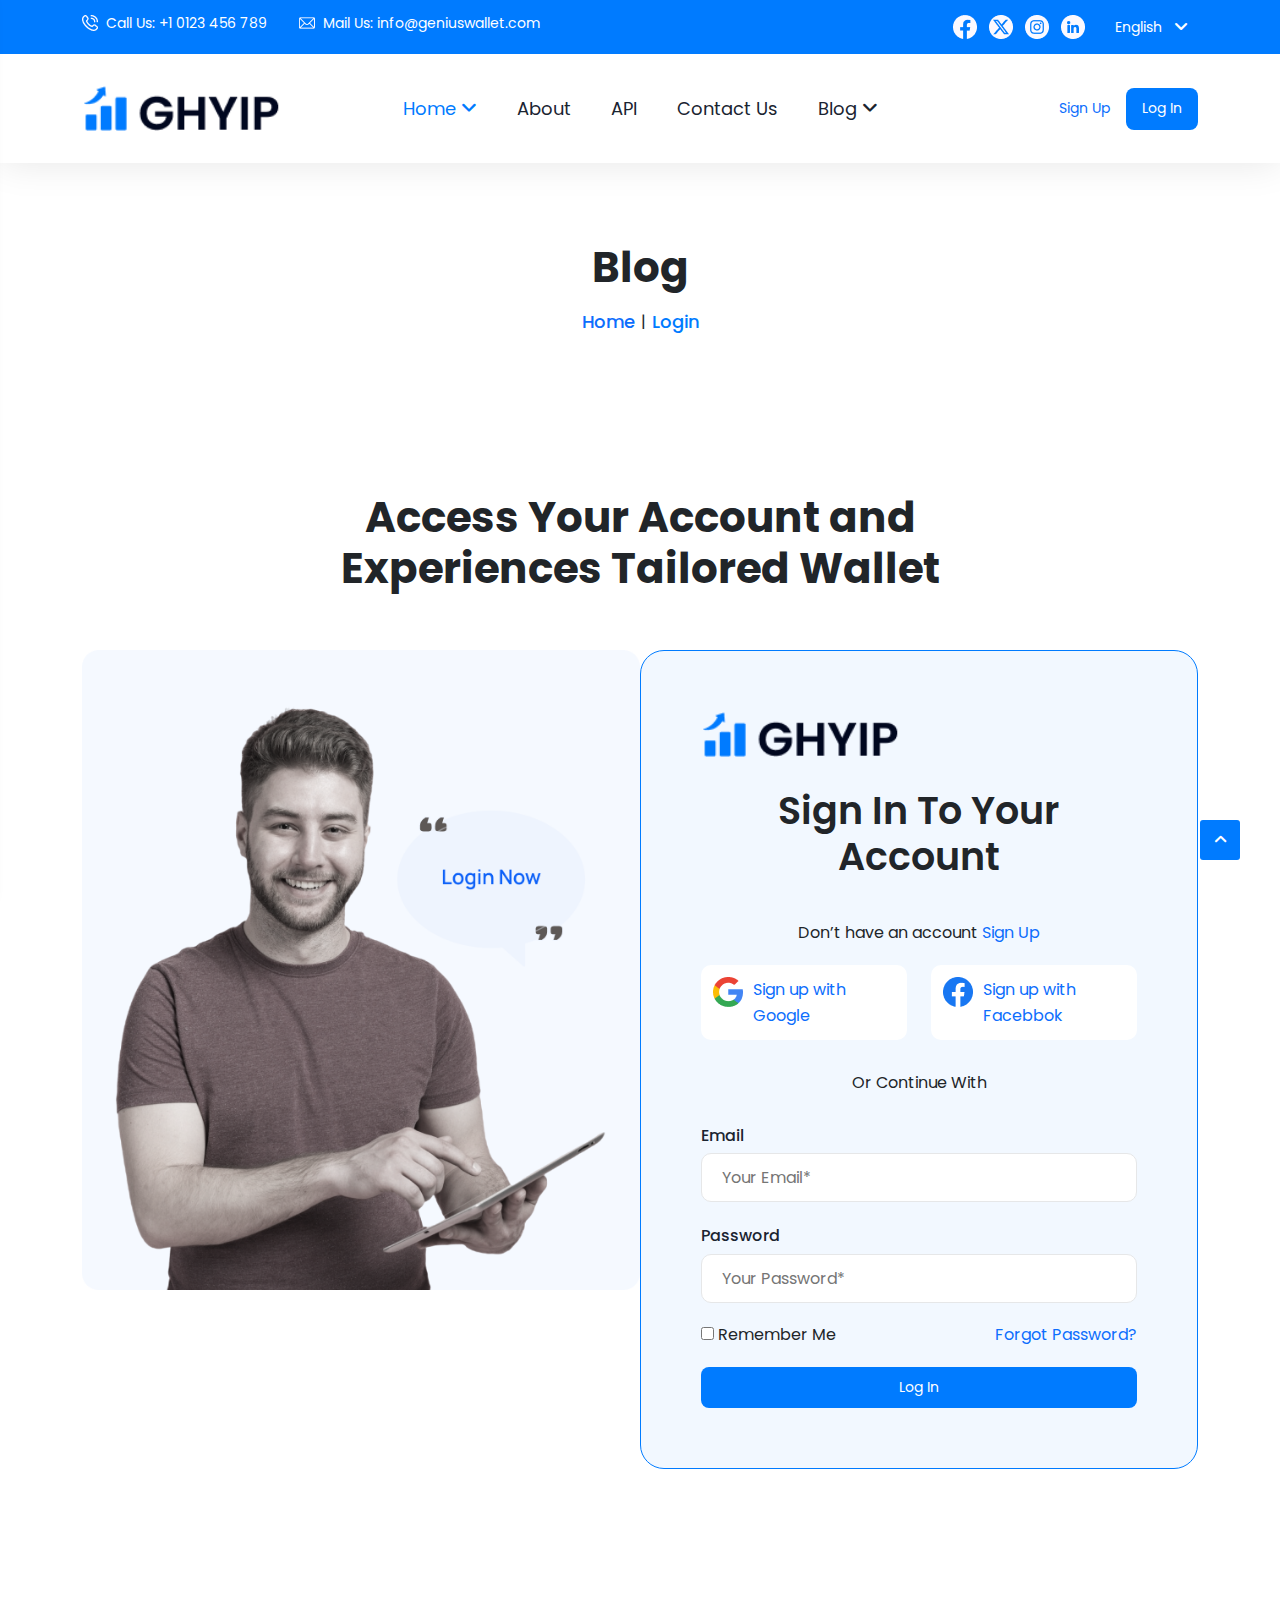
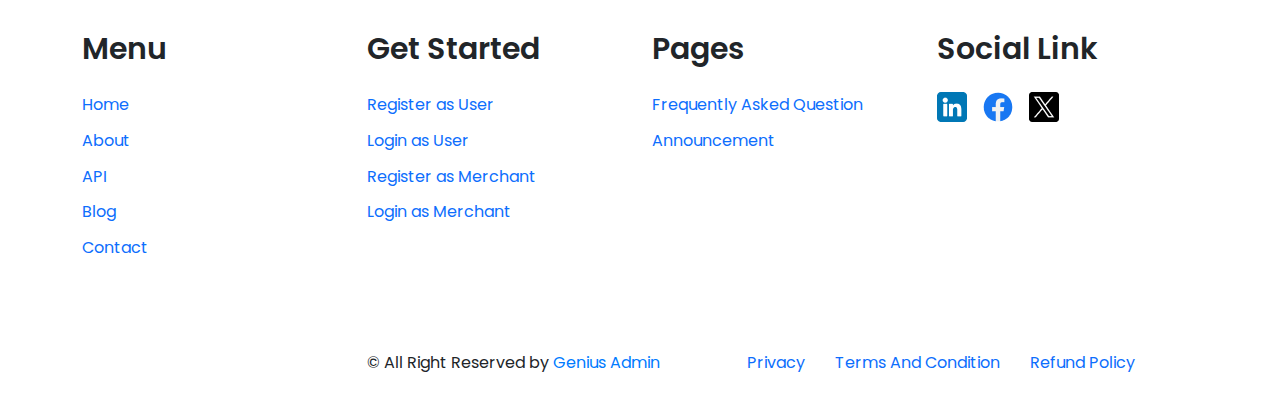
<file: login.html>
<!DOCTYPE html>
<html lang="en">

<head>
  <meta charset="UTF-8">
  <meta name="viewport" content="width=device-width, initial-scale=1.0">
  <title>Genius Wallet - HTML5 Template</title>
  <!--Essential css files-->
  <link rel="stylesheet" href="assets/css/bootstrap.min.css">
  <link rel="stylesheet" href="assets/css/owl-slider.css">
  <link rel="stylesheet" href="assets/css/nice-select.css">
  <link rel="stylesheet" href="assets/css/animate.css">
  <link rel="stylesheet" href="assets/css/all.css">
  <link rel="stylesheet" href="assets/css/style.css">

  <!--favicon-->
  <link rel="icon" href="assets/img/favicon.png">
</head>

<body>
  <!-- header -->
  <header class="gw-header">
    <div class="top-header">
      <div class="container">
        <div class="row gap-2 gap-md-0">
          <div class="col-md-8">
            <div class="left-side">
              <a href="#">
                <span class="header-top-text">
                  <img class="header-top-icon" src="./assets/img/icons/phone.png" alt="phone icon">
                  Call Us: +1 0123 456 789
                </span>
              </a>
              <a href="#">
                <span class="header-top-text">
                  <img class="header-top-icon" src="./assets/img/icons/email.png" alt="email icon">
                  Mail Us: info@geniuswallet.com
                </span>
              </a>
            </div>
          </div>
          <div class="col-md-4">
            <div class="right-side">
              <div class="social-wrapper">
                <a href="#"><img src="./assets/img/icons/hf-icon.png" alt="icon"></a>
                <a href="#"><img src="./assets/img/icons/hx-icon.png" alt="icon"></a>
                <a href="#"><img src="./assets/img/icons/hi-icon.png" alt="icon"></a>
                <a href="#"><img src="./assets/img/icons/hl-icon.png" alt="icon"></a>
              </div>

              <select>
                <option value="en">English</option>
                <option value="bn">Bangla</option>
              </select>
            </div>
          </div>
        </div>
      </div>
    </div>
    <div class="bottom-header">
      <div class="container">
        <div class="row align-items-center">
          <div class="col-4 col-lg-3">
            <a href="index.html" class="logo">
              <img class="logo" src="./assets/img/logo.png" alt="logo">
            </a>
          </div>
          <!-- hide on mobile device -->
          <div class="col-lg-6 d-none d-lg-flex justify-content-center">
            <nav class="main-menu">
              <ul>
                <li class="active">
                  <a href="index.html">Home <i class="fa-solid fa-angle-down"></i> </a>
                  <ul class="submenu">
                    <li><a href="#">Home 1</a></li>
                    <li><a href="#">Home 2</a></li>
                    <li><a href="#">Home 3</a></li>
                  </ul>
                </li>
                <li>
                  <a href="about.html">About </a>
                </li>
                <li>
                  <a href="#">API </a>
                </li>
                <li>
                  <a href="contact.html">Contact Us </a>
                </li>
                <li>
                  <a href="#">Blog <i class="fa-solid fa-angle-down"></i> </a>
                  <ul class="submenu">
                    <li><a href="blog.html">Blog</a></li>
                    <li><a href="blog-details.html">Blog Details</a></li>
                  </ul>
                </li>
              </ul>
            </nav>
          </div>
          <div class="col-8 col-lg-3">
            <div class="auth-btns">
              <a class="template-btn d-none d-md-inline-flex" href="#">Sign Up</a>
              <a class="template-btn primary-btn d-none d-md-inline-flex" href="#">Log In</a>
              <button type="button" class="d-lg-none ms-2  template-btn primary-btn moble-menu-trigger-btn"><i
                  class="fa-solid fa-bars"></i></button>

            </div>
          </div>
        </div>
      </div>
    </div>
  </header>

  <!--mobile menu start-->
  <div class="mobile-menu pp-mobile-menu-wrapper">
    <div class="mobile-menu-header">
      <a href="index.html"><img src="./assets/img/logo.png" alt="logo" class="mobile-logo"></a>
      <button type="button" class="close">
        <i class="fa-solid fa-xmark"></i>
      </button>
    </div>
    <ul class="mobile-nav-menu">
      <li class="has-submenu">
        <a href="index.html">Home</a>
      </li>

      <li class="has-submenu">
        <a href="javascript:void(0)">Pages</a>
        <i class="fas fa-angle-down"></i>
        <ul class="submenu-wrapper">
          <li>
            <a href="about.html">About Us</a>
          </li>
        </ul>
      </li>
      <li class="">
        <a href="contact.html">Contact Us</a>
      </li>
      <li class="has-submenu">
        <a href="javascript:void(0)">Blog</a>
        <i class="fas fa-angle-down"></i>
        <ul class="submenu-wrapper">
          <li>
            <a href="blog.html">Blog</a>
          </li>
          <li>
            <a href="blog.html">Blog Details</a>
          </li>
        </ul>
      </li>
    </ul>

    <!-- need to work -->
    <div class="d-flex d-md-none gap-2 mt-4">
      <select>
        <option value="en">En</option>
        <option value="au">Au</option>
        <option value="es">Es</option>
      </select>
      <select>
        <option value="usd">USD</option>
        <option value="inr">INR</option>
        <option value="ngn">NGN</option>
      </select>
    </div>
    <div class="d-flex gap-2 d-sm-none mt-4">
      <a href="register.html" class="template-btn primary-outline-btn">
        Sign Up
      </a>
      <a href="login.html" class="template-btn primary-btn">
        Login Now
      </a>
    </div>
  </div>
  <!--mobile menu end-->

  <!-- breadcrumb section -->
  <div class="gw-breadcrumb-area">
    <div class="container">
      <div class="row">
        <div class="col-12 text-center">
          <h2 class="breadcrumb-title mb-16 wow fadeInUp">Blog</h2>
          <ul class="breadcrumb-menu wow fadeInUp" data-wow-delay=".1s">
            <li><a href="index.html">Home</a></li>
            <li>|</li>
            <li><a class="active" href="#">Login</a></li>
          </ul>
        </div>
      </div>
    </div>
  </div>

  <div class="login-form-wrapper py-120">
    <div class="container">
      <div class="row justify-content-center mb-40 wow fadeInUp">
        <div class="col-md-7 text-center">
          <h2 class="mb-16">Access Your Account and
            Experiences Tailored Wallet</h2>
        </div>
      </div>

      <div class="row g-0">
        <div class="col-lg-6 col-xl-6 d-none d-lg-block wow fadeInUp">
          <img class="login-img" src="./assets/img/login-img.png" alt="login img">
        </div>
        <div class="col-lg-6 col-xl-6 wow fadeInUp" data-wow-delay=".1s">
          <div class="common-frontend-form">
            <div class="logo-wrapper mb-24">
              <img src="./assets/img/logo.png" alt="logo">
            </div>

            <h3 class="title text-center mb-40">Sign In To Your Account</h3>

            <p class="p-with-link mb-20 text-center">Don’t have an account <a href="#">Sign Up</a></p>

            <!-- social login -->
            <div class="row gy-4 mb-30">
              <div class="col-md-6 col-lg-12  col-xl-6">
                <a class="w-100" href="#">
                  <div class="social-login-wrapper">
                    <img class="icon" src="./assets/img/icons/google.png" alt="icon">
                    <p>Sign up with Google</p>
                  </div>
                </a>
              </div>
              <div class="col-md-6 col-lg-12  col-xl-6">
                <a class="w-100" href="#">
                  <div class="social-login-wrapper">
                    <img class="icon" src="./assets/img/icons/facebook.png" alt="icon">
                    <p>Sign up with Facebbok</p>
                  </div>
                </a>
              </div>
            </div>
            <div class="text-center">
              <p class="mb-30">Or Continue With</p>
            </div>

            <!-- form -->
            <div class="row g-4">
              <div class="col-12">
                <div class="gw-input-wrapper">
                  <label for="gw-input-2" class="gw-label mb-8">Email<span class="hint-txt d-none">(hint)</span></label>
                  <!--  add .error on error -->
                  <input type="email" class="gw-input" id="gw-input-2" placeholder="Your Email*">
                  <!-- error & hint msg -->
                  <span class="error-msg d-none">This is an error message</span>
                  <span class="hint-msg d-none">This is a hint text to help user</span>
                </div>
              </div>
              <div class="col-12">
                <div class="gw-input-wrapper">
                  <label for="gw-input-3" class="gw-label mb-8">Password<span
                      class="hint-txt d-none">(hint)</span></label>
                  <!--  add .error on error -->
                  <input type="email" class="gw-input" id="gw-input-3" placeholder="Your Password*">
                  <!-- error & hint msg -->
                  <span class="error-msg d-none">This is an error message</span>
                  <span class="hint-msg d-none">This is a hint text to help user</span>
                </div>
              </div>

              <div class="col-sm-6">
                <input class="" id="remember" type="checkbox">
                <label for="remember">Remember Me</label>
              </div>
              <div class="col-sm-6 text-sm-end">
                <a href="#">Forgot Password?</a>
              </div>
              <div class="col-12">
                <button class="template-btn primary-btn w-100">Log In</button>
              </div>
            </div>

          </div>
        </div>
      </div>
    </div>
  </div>



  <!-- footer section  -->
  <footer class="gw-footer-section pt-120">
    <div class="container">
      <div class="row gy-4">
        <div class="col-12 col-sm-6 col-md-3 col-lg-3">
          <div class="gw-single-fo-widget">
            <h4 class="title">Menu</h4>
            <ul class="foo-menu">
              <li><a href="#">Home</a></li>
              <li><a href="#">About</a></li>
              <li><a href="#">API</a></li>
              <li><a href="blog.html">Blog</a></li>
              <li><a href="#">Contact</a></li>
            </ul>
          </div>
        </div>
        <div class="col-12 col-sm-6 col-md-3 col-lg-3">
          <div class="gw-single-fo-widget">
            <h4 class="title">Get Started</h4>
            <ul class="foo-menu">
              <li><a href="#">Register as User</a></li>
              <li><a href="#">Login as User</a></li>
              <li><a href="#">Register as Merchant</a></li>
              <li><a href="#">Login as Merchant</a></li>
            </ul>
          </div>
        </div>
        <div class="col-12 col-sm-6 col-md-3 col-lg-3">
          <div class="gw-single-fo-widget">
            <h4 class="title">Pages</h4>
            <ul class="foo-menu">
              <li><a href="#">Frequently Asked Question</a></li>
              <li><a href="#">Announcement</a></li>
            </ul>
          </div>
        </div>
        <div class="col-12 col-sm-6 col-md-3 col-lg-3">
          <div class="gw-single-fo-widget">
            <h4 class="title">Social Link</h4>
            <div class="social-wrapper">
              <a href="#"><img class="icon" src="./assets/img/icons/linkedin.png" alt="icon"></a>
              <a href="#"><img class="icon" src="./assets/img/icons/communication.png" alt="icon"></a>
              <a href="#"><img class="icon" src="./assets/img/icons/twitter.png" alt="icon"></a>
            </div>
          </div>
        </div>
      </div>

      <!-- copyright -->
      <div class="copyright-area">
        <div class="row gy-2 gy-sm-0 justify-content-center justify-content-lg-end">
          <div class="col-sm-12 col-md-6 col-lg-5 col-xl-4">
            <p class="copyright-txt">© All Right Reserved by <a href="#">Genius Admin</a></p>
          </div>
          <div class="col-sm-12 col-md-6 col-lg-6 col-xl-5">
            <ul class="copyright-menu">
              <li><a href="#">Privacy</a></li>
              <li><a href="#">Terms And Condition</a></li>
              <li><a href="#">Refund Policy</a></li>
            </ul>
          </div>
        </div>
      </div>
    </div>
  </footer>

  <!-- scroll to top -->
  <button type="button" class="scroll-top-btn">
    <i class="fa-solid fa-angle-up"></i>
  </button>

  <!--Esential Js Files-->
  <script src="assets/js/jquery.min.js"></script>
  <script src="assets/js/bootstrap.bundle.min.js"></script>
  <script src="assets/js/owl-slider.js"></script>
  <script src="assets/js/nice-select.js"></script>
  <script src="assets/js/wow.js"></script>
  <script src="assets/js/script.js"></script>
</body>

</html>
</file>
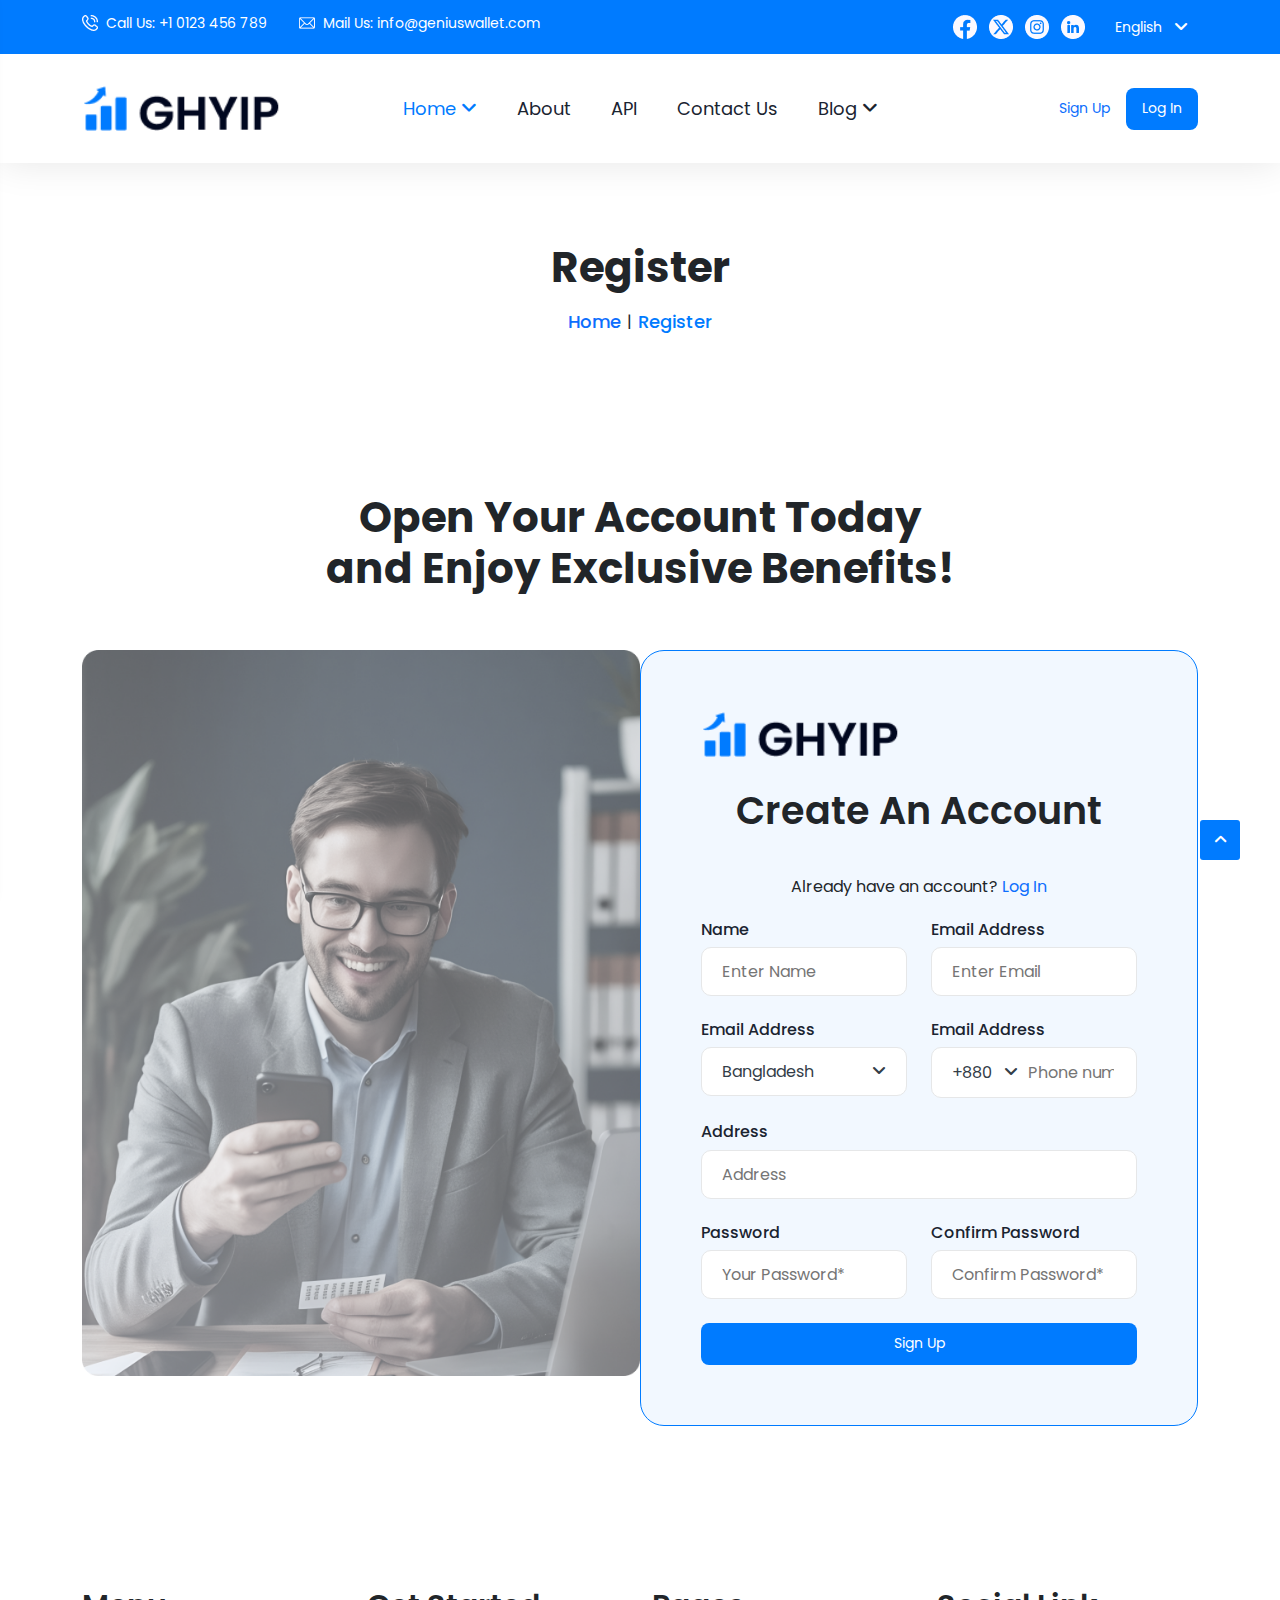
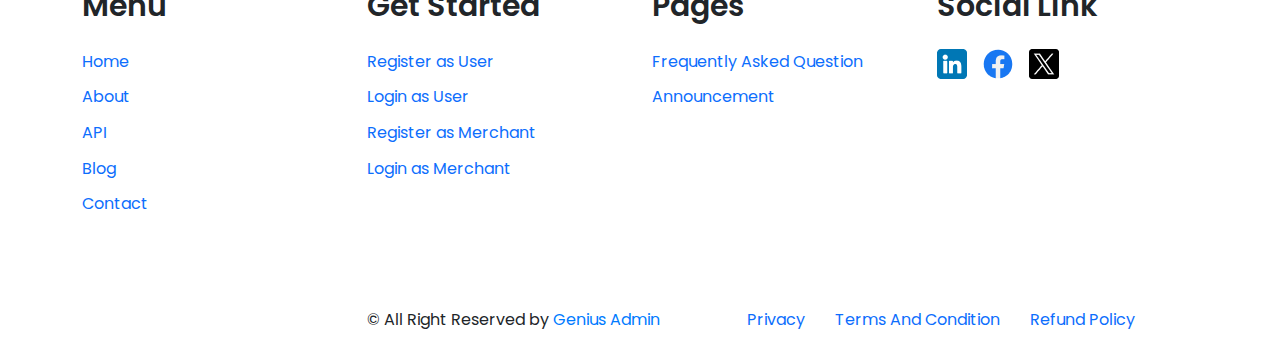
<file: register.html>
<!DOCTYPE html>
<html lang="en">

<head>
  <meta charset="UTF-8">
  <meta name="viewport" content="width=device-width, initial-scale=1.0">
  <title>Genius Wallet - HTML5 Template</title>

  <!--Essential css files-->
  <link rel="stylesheet" href="assets/css/bootstrap.min.css">
  <link rel="stylesheet" href="assets/css/owl-slider.css">
  <link rel="stylesheet" href="assets/css/nice-select.css">
  <link rel="stylesheet" href="assets/css/animate.css">
  <link rel="stylesheet" href="assets/css/all.css">
  <link rel="stylesheet" href="assets/css/style.css">

  <!--favicon-->
  <link rel="icon" href="assets/img/favicon.png">
</head>

<body>
  <!-- header -->
  <header class="gw-header">
    <div class="top-header">
      <div class="container">
        <div class="row gap-2 gap-md-0">
          <div class="col-md-8">
            <div class="left-side">
              <a href="#">
                <span class="header-top-text">
                  <img class="header-top-icon" src="./assets/img/icons/phone.png" alt="phone icon">
                  Call Us: +1 0123 456 789
                </span>
              </a>
              <a href="#">
                <span class="header-top-text">
                  <img class="header-top-icon" src="./assets/img/icons/email.png" alt="email icon">
                  Mail Us: info@geniuswallet.com
                </span>
              </a>
            </div>
          </div>
          <div class="col-md-4">
            <div class="right-side">
              <div class="social-wrapper">
                <a href="#"><img src="./assets/img/icons/hf-icon.png" alt="icon"></a>
                <a href="#"><img src="./assets/img/icons/hx-icon.png" alt="icon"></a>
                <a href="#"><img src="./assets/img/icons/hi-icon.png" alt="icon"></a>
                <a href="#"><img src="./assets/img/icons/hl-icon.png" alt="icon"></a>
              </div>

              <select>
                <option value="en">English</option>
                <option value="bn">Bangla</option>
              </select>
            </div>
          </div>
        </div>
      </div>
    </div>
    <div class="bottom-header">
      <div class="container">
        <div class="row align-items-center">
          <div class="col-4 col-lg-3">
            <a href="index.html" class="logo">
              <img class="logo" src="./assets/img/logo.png" alt="logo">
            </a>
          </div>
          <!-- hide on mobile device -->
          <div class="col-lg-6 d-none d-lg-flex justify-content-center">
            <nav class="main-menu">
              <ul>
                <li class="active">
                  <a href="index.html">Home <i class="fa-solid fa-angle-down"></i> </a>
                  <ul class="submenu">
                    <li><a href="#">Home 1</a></li>
                    <li><a href="#">Home 2</a></li>
                    <li><a href="#">Home 3</a></li>
                  </ul>
                </li>
                <li>
                  <a href="about.html">About </a>
                </li>
                <li>
                  <a href="#">API </a>
                </li>
                <li>
                  <a href="contact.html">Contact Us </a>
                </li>
                <li>
                  <a href="#">Blog <i class="fa-solid fa-angle-down"></i> </a>
                  <ul class="submenu">
                    <li><a href="blog.html">Blog</a></li>
                    <li><a href="blog-details.html">Blog Details</a></li>
                  </ul>
                </li>
              </ul>
            </nav>
          </div>
          <div class="col-8 col-lg-3">
            <div class="auth-btns">
              <a class="template-btn d-none d-md-inline-flex" href="#">Sign Up</a>
              <a class="template-btn primary-btn d-none d-md-inline-flex" href="#">Log In</a>
              <button type="button" class="d-lg-none ms-2  template-btn primary-btn moble-menu-trigger-btn"><i
                  class="fa-solid fa-bars"></i></button>

            </div>
          </div>
        </div>
      </div>
    </div>
  </header>

  <!--mobile menu start-->
  <div class="mobile-menu pp-mobile-menu-wrapper">
    <div class="mobile-menu-header">
      <a href="index.html"><img src="./assets/img/logo.png" alt="logo" class="mobile-logo"></a>
      <button type="button" class="close">
        <i class="fa-solid fa-xmark"></i>
      </button>
    </div>
    <ul class="mobile-nav-menu">
      <li class="has-submenu">
        <a href="index.html">Home</a>

      </li>


      <li class="has-submenu">
        <a href="javascript:void(0)">Pages</a>
        <i class="fas fa-angle-down"></i>
        <ul class="submenu-wrapper">
          <li>
            <a href="about.html">About Us</a>
          </li>
        </ul>
      </li>
      <li class="">
        <a href="contact.html">Contact Us</a>
      </li>
      <li class="has-submenu">
        <a href="javascript:void(0)">Blog</a>
        <i class="fas fa-angle-down"></i>
        <ul class="submenu-wrapper">
          <li>
            <a href="blog.html">Blog</a>
          </li>
          <li>
            <a href="blog.html">Blog Details</a>
          </li>
        </ul>
      </li>
    </ul>

    <!-- need to work -->
    <div class="d-flex d-md-none gap-2 mt-4">
      <select>
        <option value="en">En</option>
        <option value="au">Au</option>
        <option value="es">Es</option>
      </select>
      <select>
        <option value="usd">USD</option>
        <option value="inr">INR</option>
        <option value="ngn">NGN</option>
      </select>
    </div>
    <div class="d-flex gap-2 d-sm-none mt-4">
      <a href="register.html" class="template-btn primary-outline-btn">
        Sign Up
      </a>
      <a href="login.html" class="template-btn primary-btn">
        Login Now
      </a>
    </div>
  </div>
  <!--mobile menu end-->

  <!-- breadcrumb section -->
  <div class="gw-breadcrumb-area">
    <div class="container">
      <div class="row">
        <div class="col-12 text-center">
          <h2 class="breadcrumb-title mb-16 wow fadeInUp">Register</h2>
          <ul class="breadcrumb-menu wow fadeInUp" data-wow-delay=".1s">
            <li><a href="index.html">Home</a></li>
            <li>|</li>
            <li><a class="active" href="#">Register</a></li>
          </ul>
        </div>
      </div>
    </div>
  </div>

  <div class="login-form-wrapper py-120">
    <div class="container">
      <div class="row justify-content-center mb-40 wow fadeInUp">
        <div class="col-md-7 text-center">
          <h2 class="mb-16">Open Your Account Today
            and Enjoy Exclusive Benefits!</h2>
        </div>
      </div>

      <div class="row g-0">
        <div class="col-lg-6 col-xl-6 d-none d-lg-block wow fadeInUp">
          <img class="login-img" src="./assets/img/login-img-2.png" alt="login img">
        </div>
        <div class="col-lg-6 col-xl-6 wow fadeInUp" data-wow-delay=".1s">
          <div class="common-frontend-form">
            <div class="logo-wrapper mb-24">
              <img src="./assets/img/logo.png" alt="logo">
            </div>

            <h3 class="title text-center mb-40">Create An Account</h3>

            <p class="p-with-link mb-20 text-center">Already have an account? <a href="#">Log In</a></p>

            <!-- form -->
            <div class="row g-4">
              <div class="col-12 col-md-6">
                <div class="gw-input-wrapper">
                  <label for="gw-input-2" class="gw-label mb-8">Name<span class="hint-txt d-none">(hint)</span></label>
                  <!--  add .error on error -->
                  <input type="text" class="gw-input" id="gw-input-2" placeholder="Enter Name">
                  <!-- error & hint msg -->
                  <span class="error-msg d-none">This is an error message</span>
                  <span class="hint-msg d-none">This is a hint text to help user</span>
                </div>
              </div>
              <div class="col-12 col-md-6">
                <div class="gw-input-wrapper">
                  <label for="gw-input-3" class="gw-label mb-8">Email Address<span
                      class="hint-txt d-none">(hint)</span></label>
                  <!--  add .error on error -->
                  <input type="email" class="gw-input" id="gw-input-3" placeholder="Enter Email">
                  <!-- error & hint msg -->
                  <span class="error-msg d-none">This is an error message</span>
                  <span class="hint-msg d-none">This is a hint text to help user</span>
                </div>
              </div>
              <div class="col-12 col-md-6">
                <div class="gw-input-wrapper">
                  <label for="gw-input-33" class="gw-label mb-8">Email Address<span
                      class="hint-txt d-none">(hint)</span></label>
                  <select id="gw-input-33" class="gw-input w-100">
                    <option value="bn">Bangladesh</option>
                    <option value="us">Usa</option>
                    <option value="aus">Australia</option>
                  </select>

                  <!-- error & hint msg -->
                  <span class="error-msg d-none">This is an error message</span>
                  <span class="hint-msg d-none">This is a hint text to help user</span>
                </div>
              </div>
              <div class="col-12 col-md-6">
                <div class="gw-input-wrapper">
                  <label for="gw-input-4" class="gw-label mb-8">Email Address<span
                      class="hint-txt d-none">(hint)</span></label>
                  <div class="gw-input">
                    <select id="gw-input-4">
                      <option>+880</option>
                      <option>+999</option>
                    </select>
                    <input class="w-100 ms-2 inner-number" type="number" placeholder="Phone number">
                  </div>

                  <!-- error & hint msg -->
                  <span class="error-msg d-none">This is an error message</span>
                  <span class="hint-msg d-none">This is a hint text to help user</span>
                </div>
              </div>
              <div class="col-12">
                <div class="gw-input-wrapper">
                  <label for="gw-input-5" class="gw-label mb-8">Address<span
                      class="hint-txt d-none">(hint)</span></label>
                  <!--  add .error on error -->
                  <input type="text" class="gw-input" id="gw-input-5" placeholder="Address">
                  <!-- error & hint msg -->
                  <span class="error-msg d-none">This is an error message</span>
                  <span class="hint-msg d-none">This is a hint text to help user</span>
                </div>
              </div>
              <div class="col-12 col-md-6">
                <div class="gw-input-wrapper">
                  <label for="gw-input-6" class="gw-label mb-8">Password<span
                      class="hint-txt d-none">(hint)</span></label>
                  <!--  add .error on error -->
                  <input type="email" class="gw-input" id="gw-input-6" placeholder="Your Password*">
                  <!-- error & hint msg -->
                  <span class="error-msg d-none">This is an error message</span>
                  <span class="hint-msg d-none">This is a hint text to help user</span>
                </div>
              </div>
              <div class="col-12 col-md-6">
                <div class="gw-input-wrapper">
                  <label for="gw-input-7" class="gw-label mb-8">Confirm Password<span
                      class="hint-txt d-none">(hint)</span></label>
                  <!--  add .error on error -->
                  <input type="email" class="gw-input" id="gw-input-7" placeholder="Confirm Password*">
                  <!-- error & hint msg -->
                  <span class="error-msg d-none">This is an error message</span>
                  <span class="hint-msg d-none">This is a hint text to help user</span>
                </div>
              </div>
              <div class="col-12">
                <button class="template-btn primary-btn w-100">Sign Up</button>
              </div>
            </div>

          </div>
        </div>
      </div>
    </div>
  </div>



  <!-- footer section  -->
  <footer class="gw-footer-section pt-120">
    <div class="container">
      <div class="row gy-4">
        <div class="col-12 col-sm-6 col-md-3 col-lg-3">
          <div class="gw-single-fo-widget">
            <h4 class="title">Menu</h4>
            <ul class="foo-menu">
              <li><a href="#">Home</a></li>
              <li><a href="#">About</a></li>
              <li><a href="#">API</a></li>
              <li><a href="blog.html">Blog</a></li>
              <li><a href="#">Contact</a></li>
            </ul>
          </div>
        </div>
        <div class="col-12 col-sm-6 col-md-3 col-lg-3">
          <div class="gw-single-fo-widget">
            <h4 class="title">Get Started</h4>
            <ul class="foo-menu">
              <li><a href="#">Register as User</a></li>
              <li><a href="#">Login as User</a></li>
              <li><a href="#">Register as Merchant</a></li>
              <li><a href="#">Login as Merchant</a></li>
            </ul>
          </div>
        </div>
        <div class="col-12 col-sm-6 col-md-3 col-lg-3">
          <div class="gw-single-fo-widget">
            <h4 class="title">Pages</h4>
            <ul class="foo-menu">
              <li><a href="#">Frequently Asked Question</a></li>
              <li><a href="#">Announcement</a></li>
            </ul>
          </div>
        </div>
        <div class="col-12 col-sm-6 col-md-3 col-lg-3">
          <div class="gw-single-fo-widget">
            <h4 class="title">Social Link</h4>
            <div class="social-wrapper">
              <a href="#"><img class="icon" src="./assets/img/icons/linkedin.png" alt="icon"></a>
              <a href="#"><img class="icon" src="./assets/img/icons/communication.png" alt="icon"></a>
              <a href="#"><img class="icon" src="./assets/img/icons/twitter.png" alt="icon"></a>
            </div>
          </div>
        </div>
      </div>

      <!-- copyright -->
      <div class="copyright-area">
        <div class="row gy-2 gy-sm-0 justify-content-center justify-content-lg-end">
          <div class="col-sm-12 col-md-6 col-lg-5 col-xl-4">
            <p class="copyright-txt">© All Right Reserved by <a href="#">Genius Admin</a></p>
          </div>
          <div class="col-sm-12 col-md-6 col-lg-6 col-xl-5">
            <ul class="copyright-menu">
              <li><a href="#">Privacy</a></li>
              <li><a href="#">Terms And Condition</a></li>
              <li><a href="#">Refund Policy</a></li>
            </ul>
          </div>
        </div>
      </div>
    </div>
  </footer>

  <!-- scroll to top -->
  <button type="button" class="scroll-top-btn">
    <i class="fa-solid fa-angle-up"></i>
  </button>

  <!--Esential Js Files-->
  <script src="assets/js/jquery.min.js"></script>
  <script src="assets/js/bootstrap.bundle.min.js"></script>
  <script src="assets/js/owl-slider.js"></script>
  <script src="assets/js/nice-select.js"></script>
  <script src="assets/js/wow.js"></script>
  <script src="assets/js/script.js"></script>
</body>

</html>
</file>
<file: assets/css/owl-slider.css>
/**
 * Owl Carousel v2.3.4
 * Copyright 2013-2018 David Deutsch
 * Licensed under: SEE LICENSE IN https://github.com/OwlCarousel2/OwlCarousel2/blob/master/LICENSE
 */
/*
 *  Owl Carousel - Core
 */
 .owl-carousel {
    display: none;
    width: 100%;
    -webkit-tap-highlight-color: transparent;
    /* position relative and z-index fix webkit rendering fonts issue */
    position: relative;
    z-index: 1; }
    .owl-carousel .owl-stage {
      position: relative;
      -ms-touch-action: pan-Y;
      touch-action: manipulation;
      -moz-backface-visibility: hidden;
      /* fix firefox animation glitch */ }
    .owl-carousel .owl-stage:after {
      content: ".";
      display: block;
      clear: both;
      visibility: hidden;
      line-height: 0;
      height: 0; }
    .owl-carousel .owl-stage-outer {
      position: relative;
      overflow: hidden;
      /* fix for flashing background */
      -webkit-transform: translate3d(0px, 0px, 0px); }
    .owl-carousel .owl-wrapper,
    .owl-carousel .owl-item {
      -webkit-backface-visibility: hidden;
      -moz-backface-visibility: hidden;
      -ms-backface-visibility: hidden;
      -webkit-transform: translate3d(0, 0, 0);
      -moz-transform: translate3d(0, 0, 0);
      -ms-transform: translate3d(0, 0, 0); }
    .owl-carousel .owl-item {
      position: relative;
      min-height: 1px;
      float: left;
      -webkit-backface-visibility: hidden;
      -webkit-tap-highlight-color: transparent;
      -webkit-touch-callout: none; }
    .owl-carousel .owl-item img {
      display: block;
      width: 100%; }
    .owl-carousel .owl-nav.disabled,
    .owl-carousel .owl-dots.disabled {
      display: none; }
    .owl-carousel .owl-nav .owl-prev,
    .owl-carousel .owl-nav .owl-next,
    .owl-carousel .owl-dot {
      cursor: pointer;
      -webkit-user-select: none;
      -khtml-user-select: none;
      -moz-user-select: none;
      -ms-user-select: none;
      user-select: none; }
    .owl-carousel .owl-nav button.owl-prev,
    .owl-carousel .owl-nav button.owl-next,
    .owl-carousel button.owl-dot {
      background: none;
      color: inherit;
      border: none;
      padding: 0 !important;
      font: inherit; }
    .owl-carousel.owl-loaded {
      display: block; }
    .owl-carousel.owl-loading {
      opacity: 0;
      display: block; }
    .owl-carousel.owl-hidden {
      opacity: 0; }
    .owl-carousel.owl-refresh .owl-item {
      visibility: hidden; }
    .owl-carousel.owl-drag .owl-item {
      -ms-touch-action: pan-y;
          touch-action: pan-y;
      -webkit-user-select: none;
      -moz-user-select: none;
      -ms-user-select: none;
      user-select: none; }
    .owl-carousel.owl-grab {
      cursor: move;
      cursor: grab; }
    .owl-carousel.owl-rtl {
      direction: rtl; }
    .owl-carousel.owl-rtl .owl-item {
      float: right; }
  
  /* No Js */
  .no-js .owl-carousel {
    display: block; }
  
  /*
   *  Owl Carousel - Animate Plugin
   */
  .owl-carousel .animated {
    animation-duration: 1000ms;
    animation-fill-mode: both; }
  
  .owl-carousel .owl-animated-in {
    z-index: 0; }
  
  .owl-carousel .owl-animated-out {
    z-index: 1; }
  
  .owl-carousel .fadeOut {
    animation-name: fadeOut; }
  
  @keyframes fadeOut {
    0% {
      opacity: 1; }
    100% {
      opacity: 0; } }
  
  /*
   * 	Owl Carousel - Auto Height Plugin
   */
  .owl-height {
    transition: height 500ms ease-in-out; }
  
  /*
   * 	Owl Carousel - Lazy Load Plugin
   */
  .owl-carousel .owl-item {
    /**
              This is introduced due to a bug in IE11 where lazy loading combined with autoheight plugin causes a wrong
              calculation of the height of the owl-item that breaks page layouts
           */ }
    .owl-carousel .owl-item .owl-lazy {
      opacity: 0;
      transition: opacity 400ms ease; }
    .owl-carousel .owl-item .owl-lazy[src^=""], .owl-carousel .owl-item .owl-lazy:not([src]) {
      max-height: 0; }
    .owl-carousel .owl-item img.owl-lazy {
      transform-style: preserve-3d; }
  
  /*
   * 	Owl Carousel - Video Plugin
   */
  .owl-carousel .owl-video-wrapper {
    position: relative;
    height: 100%;
    background: #000; }
  
  .owl-carousel .owl-video-play-icon {
    position: absolute;
    height: 80px;
    width: 80px;
    left: 50%;
    top: 50%;
    margin-left: -40px;
    margin-top: -40px;
    background: url("owl.video.play.png") no-repeat;
    cursor: pointer;
    z-index: 1;
    -webkit-backface-visibility: hidden;
    transition: transform 100ms ease; }
  
  .owl-carousel .owl-video-play-icon:hover {
    -ms-transform: scale(1.3, 1.3);
        transform: scale(1.3, 1.3); }
  
  .owl-carousel .owl-video-playing .owl-video-tn,
  .owl-carousel .owl-video-playing .owl-video-play-icon {
    display: none; }
  
  .owl-carousel .owl-video-tn {
    opacity: 0;
    height: 100%;
    background-position: center center;
    background-repeat: no-repeat;
    background-size: contain;
    transition: opacity 400ms ease; }
  
  .owl-carousel .owl-video-frame {
    position: relative;
    z-index: 1;
    height: 100%;
    width: 100%; }
</file>
<file: assets/css/nice-select.css>
.nice-select {
    cursor: pointer;
    position: relative;
    -webkit-user-select: none;
    -moz-user-select: none;
    -ms-user-select: none;
    user-select: none;
    white-space: nowrap;
    width: auto;
}

.nice-select:hover {
    border-color: #dbdbdb;
}

.nice-select:after {
    content: '\f107';
    font-family: "Font Awesome 5 Free";
    font-weight: 900;
    display: inline-block;
    margin-left: 12px;
}

.nice-select.open:after {
    transform: rotate(180deg);
}

.nice-select.open .list {
    opacity: 1;
    pointer-events: auto;
    -webkit-transform: scale(1) translateY(0);
    -ms-transform: scale(1) translateY(0);
    transform: scale(1) translateY(0);
}

.nice-select.disabled {
    border-color: #ededed;
    color: #999;
    pointer-events: none;
}

.nice-select.disabled:after {
    border-color: #cccccc;
}

.nice-select.wide {
    width: 100%;
}

.nice-select.wide .list {
    left: 0 !important;
    right: 0 !important;
}

.nice-select.right {
    float: right;
}

.nice-select.right .list {
    left: auto;
    right: 0;
}

.nice-select.small {
    font-size: 12px;
    height: 36px;
    line-height: 34px;
}

.nice-select.small:after {
    height: 4px;
    width: 4px;
}

.nice-select.small .option {
    line-height: 34px;
    min-height: 34px;
}

.nice-select .list {
    background-color: #fff;
    border-radius: 5px;
    box-shadow: 0 0 0 1px rgba(68, 68, 68, 0.11);
    box-sizing: border-box;
    margin-top: 4px;
    opacity: 0;
    overflow: hidden;
    padding: 0;
    pointer-events: none;
    position: absolute;
    top: 100%;
    left: 0;
    -webkit-transform-origin: 50% 0;
    -ms-transform-origin: 50% 0;
    transform-origin: 50% 0;
    -webkit-transform: scale(0.75) translateY(-21px);
    -ms-transform: scale(0.75) translateY(-21px);
    transform: scale(0.75) translateY(-21px);
    -webkit-transition: all 0.2s cubic-bezier(0.5, 0, 0, 1.25), opacity 0.15s ease-out;
    transition: all 0.2s cubic-bezier(0.5, 0, 0, 1.25), opacity 0.15s ease-out;
    z-index: 9;
}

.nice-select .list:hover .option:not(:hover) {
    background-color: transparent !important;
}

.nice-select .option {
    cursor: pointer;
    font-weight: 400;
    line-height: 40px;
    list-style: none;
    min-height: 40px;
    outline: none;
    padding-left: 18px;
    padding-right: 29px;
    text-align: left;
    -webkit-transition: all 0.2s;
    transition: all 0.2s;
}

.nice-select .option:hover,
.nice-select .option.focus,
.nice-select .option.selected.focus {
    background-color: #f6f6f6;
}


.nice-select .option.disabled {
    background-color: transparent;
    color: #999;
    cursor: default;
}

.no-csspointerevents .nice-select .list {
    display: none;
}

.no-csspointerevents .nice-select.open .list {
    display: block;
}
</file>
<file: assets/css/style.css>
/*
Theme Name: GHYIP -  HTML5 Template
Author: GeniusOcean
Author URI: https://codecanyon.net/user/geniusocean/portfolio
Tags: ecommerce, dashboard, shop, geniusocean
Description: GHYIP HTML5 Template
Version: 1.0.0
*/
/************************************** base css **************************************/
/* Google Font */
@import url("https://fonts.googleapis.com/css2?family=Poppins:wght@400;500;600;700&display=swap");
/* CSS Variables */
:root {
  /* Template Font */
  --template-font: "Poppins", sans-serif;
  --heading-font: "Poppins", sans-serif;
  /* Default Colors */
  --white-color: #ffffff;
  --dark-color: #030712;
  /* Neutral Colors */
  --neutral-color-50: #f7f8f8;
  --neutral-color-100: #e6e7e8;
  --neutral-color-200: #d4d6d8;
  --neutral-color-300: #bfc2c6;
  --neutral-color-400: #adb1b6;
  --neutral-color-500: #8c9298;
  --neutral-color-600: #666d76;
  --neutral-color-700: #404953;
  --neutral-color-800: #333d48;
  --neutral-color-900: #1a2431;
  --neutral-color-950: #000c1a;
  /* Primary Colors */
  --primary-color-50: #E5F2FF;
  --primary-color-100: #CCE5FF;
  --primary-color-200: #99CAFF;
  --primary-color-300: #66B0FF;
  --primary-color-400: #3395FF;
  --primary-color-500: #007BFF;
  --primary-color-600: #0062CC;
  --primary-color-700: #004A99;
  --primary-color-800: #003166;
  --primary-color-900: #001933;
  --primary-color-950: #000C1A;
  /* Secondary Colors */
  --secondary-color-50: #E6F9EE;
  --secondary-color-100: #CDF4DD;
  --secondary-color-200: #9FEABF;
  --secondary-color-300: #6DDE9D;
  --secondary-color-400: #3BD37B;
  --secondary-color-500: #27AE60;
  --secondary-color-600: #1F894C;
  --secondary-color-700: #176839;
  --secondary-color-800: #104727;
  --secondary-color-900: #072112;
  --secondary-color-950: #041109;
  /* Additional Colors */
  --tertiary-color-500: #FFC107;
  --positive-color-500: #27BE69;
  --negative-color-500: #F2415A;
  --warning-color-500: #FFBF0F;
  --info-color-500: #295BFF;
  /* Transitions */
  --transition: all 0.3s ease-in;
  --transition2: all 0.1s ease-out; }

body {
  margin: 0;
  font-family: var(--template-font);
  line-height: 100%; }

input {
  outline: 0; }

select {
  outline: 0;
  border: 0; }

img {
  width: 100%; }

a {
  text-decoration: none;
  -webkit-transition: all 0.3s;
  -o-transition: all 0.3s;
  transition: all 0.3s; }
  a:hover {
    text-decoration: none; }

ul {
  list-style-type: none;
  padding: 0;
  margin-bottom: 0; }
  ul li {
    padding: 0;
    margin: 0; }

button {
  border: 0;
  background-color: transparent; }
  button:focus {
    outline: none; }

h1,
h2,
h3,
h4,
h5,
h6,
p,
a {
  padding: 0;
  margin: 0; }

h1 {
  font-weight: 700;
  font-size: 64px;
  line-height: 120%;
  font-family: var(--heading-font); }
  @media (max-width: 1439.97px) {
    h1 {
      font-size: 48px; } }
  @media (max-width: 1199.97px) {
    h1 {
      font-size: 42px; } }
  @media (max-width: 991.97px) {
    h1 {
      font-size: 38px; } }

h2 {
  font-weight: 700;
  font-size: 48px;
  line-height: 120%;
  font-family: var(--heading-font); }
  @media (max-width: 1439.97px) {
    h2 {
      font-size: 42px; } }
  @media (max-width: 1199.97px) {
    h2 {
      font-size: 38px; } }
  @media (max-width: 991.97px) {
    h2 {
      font-size: 32px; } }

h3 {
  font-weight: 600;
  font-size: 40px;
  line-height: 120%;
  font-family: var(--heading-font); }
  @media (max-width: 1439.97px) {
    h3 {
      font-size: 38px; } }
  @media (max-width: 1199.97px) {
    h3 {
      font-size: 32px; } }
  @media (max-width: 991.97px) {
    h3 {
      font-size: 28px; } }

h4 {
  font-weight: 600;
  font-size: 32px;
  line-height: 130%;
  font-family: var(--heading-font); }
  @media (max-width: 1439.97px) {
    h4 {
      font-size: 30px; } }
  @media (max-width: 1199.97px) {
    h4 {
      font-size: 28px; } }
  @media (max-width: 991.97px) {
    h4 {
      font-size: 24px; } }

h5 {
  font-weight: 600;
  font-size: 24px;
  line-height: 130%;
  font-family: var(--heading-font); }
  @media (max-width: 1439.97px) {
    h5 {
      font-size: 20px; } }
  @media (max-width: 1199.97px) {
    h5 {
      font-size: 18px; } }
  @media (max-width: 991.97px) {
    h5 {
      font-size: 16px; } }

h6 {
  font-weight: 500;
  font-size: 20px;
  line-height: 130%;
  font-family: var(--heading-font); }
  @media (max-width: 1439.97px) {
    h6 {
      font-size: 18px; } }
  @media (max-width: 1199.97px) {
    h6 {
      font-size: 16px; } }
  @media (max-width: 991.97px) {
    h6 {
      font-size: 14px; } }

p {
  font-family: var(--template-font);
  font-size: 18px;
  font-style: normal;
  font-weight: 400;
  line-height: 160%; }
  @media (max-width: 1439.97px) {
    p {
      font-size: 16px; } }
  @media (max-width: 1199.97px) {
    p {
      font-size: 14px; } }

.p-24 {
  padding: 24px; }

.py-24 {
  padding: 24px 0; }

.py-120 {
  padding: 120px 0; }
  @media (max-width: 1439.97px) {
    .py-120 {
      padding: 80px 0; } }
  @media (max-width: 991.97px) {
    .py-120 {
      padding: 60px 0; } }

.pb-120 {
  padding-bottom: 120px; }
  @media (max-width: 1439.97px) {
    .pb-120 {
      padding-bottom: 80px; } }
  @media (max-width: 991.97px) {
    .pb-120 {
      padding-bottom: 60px; } }

.pt-120 {
  padding-top: 120px; }
  @media (max-width: 1439.97px) {
    .pt-120 {
      padding-top: 80px; } }
  @media (max-width: 991.97px) {
    .pt-120 {
      padding-top: 60px; } }

.mb-4 {
  margin-bottom: 4px !important; }

.mb-6 {
  margin-bottom: 6px !important; }

.mb-8 {
  margin-bottom: 8px !important; }

.mb-10 {
  margin-bottom: 10px !important; }

.mb-12 {
  margin-bottom: 12px !important; }

.my-12 {
  margin-bottom: 12px;
  margin-top: 12px; }

.mb-14 {
  margin-bottom: 14px; }

.mb-16 {
  margin-bottom: 16px; }

.mb-20 {
  margin-bottom: 20px; }
  @media (max-width: 767.97px) {
    .mb-20 {
      margin-bottom: 14px; } }

.mb-24 {
  margin-bottom: 24px; }
  @media (max-width: 767.97px) {
    .mb-24 {
      margin-bottom: 16px; } }

.mb-30 {
  margin-bottom: 30px; }
  @media (max-width: 767.97px) {
    .mb-30 {
      margin-bottom: 20px; } }

.mb-80 {
  margin-bottom: 80px; }
  @media (max-width: 767.97px) {
    .mb-80 {
      margin-bottom: 40px; } }

.mt-6 {
  margin-top: 6px; }

.mt-24 {
  margin-top: 24px; }
  @media (max-width: 767.97px) {
    .mt-24 {
      margin-top: 16px; } }

.mt-32 {
  margin-top: 32px; }
  @media (max-width: 767.97px) {
    .mt-32 {
      margin-top: 24px; } }

.mb-32 {
  margin-bottom: 32px; }
  @media (max-width: 767.97px) {
    .mb-32 {
      margin-bottom: 24px; } }

.mb-40 {
  margin-bottom: 40px; }
  @media (max-width: 767.97px) {
    .mb-40 {
      margin-bottom: 20px; } }

.mt-40 {
  margin-top: 40px; }
  @media (max-width: 767.97px) {
    .mt-40 {
      margin-top: 20px; } }

.mb-48 {
  margin-bottom: 48px; }
  @media (max-width: 767.97px) {
    .mb-48 {
      margin-bottom: 32px; } }

.mb-60 {
  margin-bottom: 60px; }
  @media (max-width: 767.97px) {
    .mb-60 {
      margin-bottom: 40px; } }

.mb-80 {
  margin-bottom: 80px; }
  @media (max-width: 767.97px) {
    .mb-80 {
      margin-bottom: 40px; } }

.my-80 {
  margin-top: 80px;
  margin-bottom: 80px; }
  @media (max-width: 767.97px) {
    .my-80 {
      margin-top: 40px;
      margin-bottom: 40px; } }

.mt-48 {
  margin-top: 48px; }
  @media (max-width: 767.97px) {
    .mt-48 {
      margin-top: 32px; } }

.mt-120 {
  margin-top: 120px; }
  @media (max-width: 767.97px) {
    .mt-120 {
      margin-top: 60px; } }

.max-w-105 {
  max-width: 105px;
  width: 100%; }

.max-w-116 {
  max-width: 116px;
  width: 100%; }

.max-w-500 {
  max-width: 500px; }

.max-w-720 {
  max-width: 720px; }

.min-h-200 {
  min-height: 200px !important; }

.w-75 {
  width: 80%; }

.max-w-400 {
  max-width: 400px;
  width: 400px; }

.max-w-595 {
  width: 100%;
  max-width: 595px; }

.gap-4 {
  gap: 4px; }

.gap-16 {
  gap: 16px; }

/******************************* theme css **********************************/
.scroll-top-btn {
  width: 40px;
  height: 40px;
  background-color: var(--primary-color-500);
  color: var(--white-color);
  border-radius: 3px;
  position: fixed;
  bottom: 40px;
  right: 40px;
  z-index: 100;
  font-size: 15px; }

.bg-cover {
  background-size: cover;
  -o-object-fit: cover;
  object-fit: cover;
  background-repeat: no-repeat; }

.fz-10 {
  font-size: 10px; }

.fz-12 {
  font-size: 12px; }

.fz-14 {
  font-size: 14px; }

.fz-16 {
  font-size: 16px; }

.fz-18 {
  font-size: 18px; }

.fz-20 {
  font-size: 20px; }

.fz-24 {
  font-size: 24px; }

.fz-32 {
  font-size: 32px; }

.fz-40 {
  font-size: 40px; }

.fw-400 {
  font-weight: 400; }

.fw-500 {
  font-weight: 500; }

.fw-600 {
  font-weight: 600; }

.fw-700 {
  font-weight: 700; }

.primary-txt-color {
  color: var(--primary-color-500); }

.bg-primary-color {
  background-color: var(--primary-color-500); }

/******************************** layout ******************************/
.gw-header {
  -webkit-box-shadow: 0px 0px 36px 0px rgba(0, 0, 0, 0.1);
  box-shadow: 0px 0px 36px 0px rgba(0, 0, 0, 0.1); }
  .gw-header .top-header {
    background-color: var(--primary-color-500);
    color: var(--white-color);
    padding: 12px 0px; }
    .gw-header .top-header .left-side {
      display: -webkit-box;
      display: -ms-flexbox;
      display: flex;
      gap: 32px;
      -webkit-box-align: center;
      -ms-flex-align: center;
      align-items: center;
      -webkit-box-pack: start;
      -ms-flex-pack: start;
      justify-content: flex-start;
      -ms-flex-wrap: wrap;
      flex-wrap: wrap; }
      @media (max-width: 991.97px) {
        .gw-header .top-header .left-side {
          gap: 12px; } }
      @media (max-width: 767.97px) {
        .gw-header .top-header .left-side {
          gap: 8px;
          -webkit-box-pack: center;
          -ms-flex-pack: center;
          justify-content: center; } }
    .gw-header .top-header .right-side {
      display: -webkit-box;
      display: -ms-flexbox;
      display: flex;
      gap: 20px;
      -webkit-box-align: center;
      -ms-flex-align: center;
      align-items: center;
      -webkit-box-pack: end;
      -ms-flex-pack: end;
      justify-content: flex-end; }
      @media (max-width: 991.97px) {
        .gw-header .top-header .right-side {
          -webkit-box-pack: center;
          -ms-flex-pack: center;
          justify-content: center; } }
      .gw-header .top-header .right-side .nice-select {
        display: -webkit-box;
        display: -ms-flexbox;
        display: flex;
        height: 30px;
        padding: 2px 10px 2px 10px;
        -webkit-box-pack: center;
        -ms-flex-pack: center;
        justify-content: center;
        -webkit-box-align: center;
        -ms-flex-align: center;
        align-items: center;
        -ms-flex-negative: 0;
        flex-shrink: 0; }
        .gw-header .top-header .right-side .nice-select .list li {
          color: var(--neutral-color-950); }
        .gw-header .top-header .right-side .nice-select .current {
          color: var(--white-color);
          font-family: var(--template-font);
          font-size: 14px;
          font-style: normal;
          font-weight: 400;
          line-height: 26px; }
    .gw-header .top-header .header-top-icon {
      width: 16px;
      height: 16px;
      -o-object-fit: contain;
      object-fit: contain; }
      @media (max-width: 991.97px) {
        .gw-header .top-header .header-top-icon {
          width: 14px;
          height: 14px; } }
    .gw-header .top-header .header-top-text {
      color: var(--white-color);
      font-family: var(--template-font);
      font-size: 14px;
      font-style: normal;
      font-weight: 400;
      line-height: 160%;
      display: -webkit-box;
      display: -ms-flexbox;
      display: flex;
      -webkit-box-align: center;
      -ms-flex-align: center;
      align-items: center;
      gap: 8px; }
      @media (max-width: 991.97px) {
        .gw-header .top-header .header-top-text {
          font-size: 14px; } }
    .gw-header .top-header .social-wrapper {
      display: -webkit-box;
      display: -ms-flexbox;
      display: flex;
      gap: 12px; }
      .gw-header .top-header .social-wrapper img {
        width: 24px;
        height: 24px;
        -o-object-fit: contain;
        object-fit: contain; }
        @media (max-width: 991.97px) {
          .gw-header .top-header .social-wrapper img {
            width: 18px;
            height: 18px; } }
  .gw-header .bottom-header {
    padding: 28px 0px; }
    @media (max-width: 1199.97px) {
      .gw-header .bottom-header {
        padding: 20px 0px; } }
    @media (max-width: 991.97px) {
      .gw-header .bottom-header {
        padding: 10px 0px; } }
    .gw-header .bottom-header .logo {
      width: 215px;
      height: 53.426px;
      -ms-flex-negative: 0;
      flex-shrink: 0;
      -o-object-fit: contain;
      object-fit: contain; }
      @media (max-width: 767.97px) {
        .gw-header .bottom-header .logo {
          width: 180px; } }
    .gw-header .bottom-header .auth-btns {
      display: -webkit-box;
      display: -ms-flexbox;
      display: flex;
      -webkit-box-align: center;
      -ms-flex-align: center;
      align-items: center;
      -webkit-box-pack: end;
      -ms-flex-pack: end;
      justify-content: flex-end; }
      .gw-header .bottom-header .auth-btns .template-btn, .gw-header .bottom-header .auth-btns .primary-btn, .gw-header .bottom-header .auth-btns .primary-outline-btn, .gw-header .bottom-header .auth-btns .secondary-outline-btn, .gw-header .bottom-header .auth-btns .dark-btn {
        padding: 10px 15px; }
        @media (max-width: 767.97px) {
          .gw-header .bottom-header .auth-btns .template-btn, .gw-header .bottom-header .auth-btns .primary-btn, .gw-header .bottom-header .auth-btns .primary-outline-btn, .gw-header .bottom-header .auth-btns .secondary-outline-btn, .gw-header .bottom-header .auth-btns .dark-btn {
            padding: 8px 12px; } }
  .gw-header .moble-menu-trigger-btn {
    height: 39.59px; }
    @media (max-width: 767.97px) {
      .gw-header .moble-menu-trigger-btn {
        width: 40px;
        height: 40px; } }

.gw-footer-section .gw-single-fo-widget .title {
  margin-bottom: 24px; }
  @media (max-width: 575.97px) {
    .gw-footer-section .gw-single-fo-widget .title {
      text-align: center; } }

@media (max-width: 575.97px) {
  .gw-footer-section .gw-single-fo-widget .foo-menu {
    text-align: center; } }

.gw-footer-section .gw-single-fo-widget .foo-menu li {
  margin-bottom: 10px; }
  .gw-footer-section .gw-single-fo-widget .foo-menu li:last-child {
    margin-bottom: 0px; }
  .gw-footer-section .gw-single-fo-widget .foo-menu li a {
    font-family: var(--template-font);
    font-size: 18px;
    font-style: normal;
    font-weight: 400;
    line-height: 160%;
    -webkit-transition: var(--transition);
    -o-transition: var(--transition);
    transition: var(--transition); }
    @media (max-width: 1439.97px) {
      .gw-footer-section .gw-single-fo-widget .foo-menu li a {
        font-size: 16px; } }
    @media (max-width: 1199.97px) {
      .gw-footer-section .gw-single-fo-widget .foo-menu li a {
        font-size: 14px; } }
    .gw-footer-section .gw-single-fo-widget .foo-menu li a:hover {
      color: var(--primary-color-500); }

.gw-footer-section .gw-single-fo-widget .social-wrapper {
  display: -webkit-box;
  display: -ms-flexbox;
  display: flex;
  -ms-flex-wrap: wrap;
  flex-wrap: wrap;
  gap: 16px; }
  @media (max-width: 575.97px) {
    .gw-footer-section .gw-single-fo-widget .social-wrapper {
      -webkit-box-pack: center;
      -ms-flex-pack: center;
      justify-content: center; } }
  .gw-footer-section .gw-single-fo-widget .social-wrapper a .icon {
    width: 30px;
    height: 30px;
    -o-object-fit: contain;
    object-fit: contain;
    -ms-flex-negative: 0;
    flex-shrink: 0; }
    @media (max-width: 991.97px) {
      .gw-footer-section .gw-single-fo-widget .social-wrapper a .icon {
        width: 24px;
        height: 24px; } }

.gw-footer-section .copyright-area {
  margin-top: 60px;
  padding: 30px 0px; }
  @media (max-width: 767.97px) {
    .gw-footer-section .copyright-area .copyright-txt {
      text-align: center; } }
  .gw-footer-section .copyright-area .copyright-txt a {
    color: var(--primary-color-500); }
  .gw-footer-section .copyright-area .copyright-menu {
    display: -webkit-box;
    display: -ms-flexbox;
    display: flex;
    -webkit-box-align: center;
    -ms-flex-align: center;
    align-items: center;
    gap: 30px; }
    @media (max-width: 991.97px) {
      .gw-footer-section .copyright-area .copyright-menu {
        gap: 20px; } }
    @media (max-width: 767.97px) {
      .gw-footer-section .copyright-area .copyright-menu {
        -ms-flex-wrap: wrap;
        flex-wrap: wrap;
        gap: 10px;
        -webkit-box-pack: center;
        -ms-flex-pack: center;
        justify-content: center; } }
    .gw-footer-section .copyright-area .copyright-menu li a {
      font-family: var(--template-font);
      font-size: 18px;
      font-style: normal;
      font-weight: 400;
      line-height: 160%;
      -webkit-transition: var(--transition);
      -o-transition: var(--transition);
      transition: var(--transition); }
      @media (max-width: 1439.97px) {
        .gw-footer-section .copyright-area .copyright-menu li a {
          font-size: 16px; } }
      @media (max-width: 1199.97px) {
        .gw-footer-section .copyright-area .copyright-menu li a {
          font-size: 14px; } }
      .gw-footer-section .copyright-area .copyright-menu li a:hover {
        color: var(--primary-color-500); }

/******************************** components ******************************/
.gw-breadcrumb-area {
  padding: 140px 0px; }
  @media (max-width: 1439.97px) {
    .gw-breadcrumb-area {
      padding: 80px 0px; } }
  @media (max-width: 991.97px) {
    .gw-breadcrumb-area {
      padding: 60px 0px; } }
  .gw-breadcrumb-area .breadcrumb-title {
    text-align: center; }
  .gw-breadcrumb-area .breadcrumb-menu {
    display: -webkit-box;
    display: -ms-flexbox;
    display: flex;
    -webkit-box-pack: center;
    -ms-flex-pack: center;
    justify-content: center;
    -ms-flex-wrap: wrap;
    flex-wrap: wrap;
    -webkit-box-align: center;
    -ms-flex-align: center;
    align-items: center;
    gap: 6px; }
    .gw-breadcrumb-area .breadcrumb-menu li a {
      font-weight: 500;
      font-size: 20px;
      line-height: 130%;
      font-family: var(--heading-font);
      text-transform: capitalize; }
      .gw-breadcrumb-area .breadcrumb-menu li a.active {
        color: var(--primary-color-500); }
      @media (max-width: 1439.97px) {
        .gw-breadcrumb-area .breadcrumb-menu li a {
          font-size: 18px; } }
      @media (max-width: 1199.97px) {
        .gw-breadcrumb-area .breadcrumb-menu li a {
          font-size: 16px; } }
      @media (max-width: 991.97px) {
        .gw-breadcrumb-area .breadcrumb-menu li a {
          font-size: 14px; } }

.template-btn, .primary-btn, .primary-outline-btn, .secondary-outline-btn, .dark-btn {
  display: -webkit-inline-box;
  display: -ms-inline-flexbox;
  display: inline-flex;
  padding: 16px 30px;
  -webkit-box-pack: center;
  -ms-flex-pack: center;
  justify-content: center;
  -webkit-box-align: center;
  -ms-flex-align: center;
  align-items: center;
  gap: 10px;
  border-radius: 8px;
  font-family: var(--template-font);
  font-size: 16px;
  font-style: normal;
  font-weight: 400;
  line-height: 140%;
  text-transform: capitalize;
  border: 1px solid transparent; }
  @media (max-width: 1439.97px) {
    .template-btn, .primary-btn, .primary-outline-btn, .secondary-outline-btn, .dark-btn {
      padding: 10px 20px;
      font-size: 14px; } }

.primary-btn {
  background: var(--primary-color-500);
  color: var(--white-color); }

.primary-outline-btn {
  background: var(--white-color);
  color: var(--primary-color-500);
  border: 1px solid var(--primary-color-500); }

.secondary-outline-btn {
  border: 1px solid var(--secondary-color-500);
  color: var(--neutral-color-950); }
  .secondary-outline-btn.md {
    padding: 12px 24px;
    border-radius: 42px;
    line-height: 130%; }

.dark-btn {
  background: var(--neutral-color-800);
  color: var(--white-color); }

.nav .nav-item:first-child .nav-link {
  border-top-right-radius: 0px;
  border-bottom-right-radius: 0px;
  border-top-left-radius: 8px;
  border-bottom-left-radius: 8px; }

.nav .nav-item:last-child .nav-link {
  border-top-left-radius: 0px;
  border-bottom-left-radius: 0px;
  border-top-right-radius: 8px;
  border-bottom-right-radius: 8px; }

.nav .nav-item .nav-link {
  display: -webkit-box;
  display: -ms-flexbox;
  display: flex;
  width: 140px;
  height: 56px;
  padding: 16px 40px;
  -webkit-box-pack: center;
  -ms-flex-pack: center;
  justify-content: center;
  -webkit-box-align: center;
  -ms-flex-align: center;
  align-items: center;
  gap: 10px;
  border-radius: var(--radius-md, 8px) 0px 0px var(--radius-md, 8px);
  background: var(--neutral-color-100, #E6E7E8);
  color: var(--neutral-color-950, #000C1A);
  font-family: var(--template-font);
  font-size: 16px;
  font-style: normal;
  font-weight: 400;
  line-height: 120%; }
  @media (max-width: 1439.97px) {
    .nav .nav-item .nav-link {
      padding: 10px 20px;
      font-size: 14px; } }
  @media (max-width: 991.97px) {
    .nav .nav-item .nav-link {
      padding: 10px 20px;
      font-size: 14px;
      height: inherit; } }
  .nav .nav-item .nav-link.active {
    background: var(--primary-color-500, #007BFF);
    color: var(--white-color); }

.common-frontend-form {
  padding: 60px;
  border-radius: 24px;
  border-radius: 24px;
  border: 1px solid var(--primary-color-500, #007BFF);
  background: rgba(229, 242, 255, 0.5); }
  @media (max-width: 1199.97px) {
    .common-frontend-form {
      padding: 30px; } }
  @media (max-width: 767.97px) {
    .common-frontend-form {
      padding: 20px; } }
  .common-frontend-form .logo-wrapper {
    width: 215px;
    height: 53.426px;
    -ms-flex-negative: 0;
    flex-shrink: 0; }
    .common-frontend-form .logo-wrapper img {
      width: 100%;
      -o-object-fit: contain;
      object-fit: contain; }
  .common-frontend-form .social-login-wrapper {
    width: 100%;
    display: -webkit-inline-box;
    display: -ms-inline-flexbox;
    display: inline-flex;
    padding: 12px 12px;
    -webkit-box-align: start;
    -ms-flex-align: start;
    align-items: flex-start;
    gap: 10px;
    -ms-flex-negative: 0;
    flex-shrink: 0;
    border-radius: 10px;
    background-color: var(--white-color); }
    .common-frontend-form .social-login-wrapper .icon {
      width: 30px;
      height: 30px;
      -o-object-fit: contain;
      object-fit: contain; }
      @media (max-width: 1199.97px) {
        .common-frontend-form .social-login-wrapper .icon {
          width: 20px;
          height: 20px; } }

.gw-input-wrapper .gw-label {
  color: var(--neutral-color-900);
  font-family: var(--template-font);
  font-size: 14px;
  font-style: normal;
  font-weight: 500;
  line-height: 120%; }
  @media (max-width: 1439.97px) {
    .gw-input-wrapper .gw-label {
      font-size: 16px; } }
  @media (max-width: 1199.97px) {
    .gw-input-wrapper .gw-label {
      font-size: 14px; } }
  .gw-input-wrapper .gw-label .hint-txt {
    display: inline; }

.gw-input-wrapper .hint-txt {
  display: block;
  padding: 6px 0; }

.gw-input-wrapper .error-msg {
  display: block;
  padding: 6px 0;
  color: #F99671; }

.gw-input-wrapper .gw-input {
  width: 100%;
  display: -webkit-inline-box;
  display: -ms-inline-flexbox;
  display: inline-flex;
  padding: 12px 12px;
  -webkit-box-align: center;
  -ms-flex-align: center;
  align-items: center;
  border-radius: 10px;
  border: 1px solid var(--neutral-color-100);
  background: var(--white-color);
  color: var(--neutral-color-800);
  font-family: var(--template-font);
  font-size: 16px;
  font-style: normal;
  font-weight: 400;
  line-height: 170%;
  /* Chrome, Safari, Edge, Opera */
  /* Firefox */ }
  .gw-input-wrapper .gw-input:focus-visible {
    outline: none; }
  .gw-input-wrapper .gw-input:disabled {
    background-color: var(--primary-color-100);
    outline: none; }
  @media (max-width: 1439.97px) {
    .gw-input-wrapper .gw-input {
      padding: 10px 20px;
      font-size: 16px; } }
  @media (max-width: 1199.97px) {
    .gw-input-wrapper .gw-input {
      font-size: 14px; } }
  .gw-input-wrapper .gw-input .current {
    width: 100%; }
  .gw-input-wrapper .gw-input .list {
    width: 100%; }
  .gw-input-wrapper .gw-input input[type="number"]::-webkit-outer-spin-button,
  .gw-input-wrapper .gw-input input[type="number"]::-webkit-inner-spin-button {
    -webkit-appearance: none;
    margin: 0; }
  .gw-input-wrapper .gw-input input[type="number"] {
    -moz-appearance: textfield; }
  .gw-input-wrapper .gw-input .inner-number {
    width: 100%;
    border: none; }

.gp-common-title .outline-btn-txt {
  display: -webkit-inline-box;
  display: -ms-inline-flexbox;
  display: inline-flex;
  padding: 10px 24px;
  -webkit-box-pack: center;
  -ms-flex-pack: center;
  justify-content: center;
  -webkit-box-align: center;
  -ms-flex-align: center;
  align-items: center;
  gap: 10px;
  border-radius: 42px;
  border: 1px solid var(--secondary-color-500, #27AE60);
  background: var(--white-color);
  color: var(--neutral-color-950);
  text-align: center;
  font-family: var(--template-font);
  font-size: 16px;
  font-style: normal;
  font-weight: 400;
  line-height: 120%; }
  .gp-common-title .outline-btn-txt.lg {
    padding: 12px 24px;
    font-size: 20px;
    line-height: 130%; }

.gp-counter-box {
  text-align: center; }
  .gp-counter-box .icon-box {
    display: -webkit-box;
    display: -ms-flexbox;
    display: flex;
    margin-left: auto;
    margin-right: auto;
    width: 80px;
    height: 80px;
    padding: var(--spacing-xl, 16px);
    -webkit-box-orient: vertical;
    -webkit-box-direction: normal;
    -ms-flex-direction: column;
    flex-direction: column;
    -webkit-box-align: start;
    -ms-flex-align: start;
    align-items: flex-start;
    gap: 10px;
    border-radius: 8px;
    border: 1px solid var(--neutral-color-100);
    background: var(--white-color); }
    .gp-counter-box .icon-box img {
      width: 48px;
      height: 48px;
      -ms-flex-negative: 0;
      flex-shrink: 0; }
  .gp-counter-box .title {
    color: var(--primary-color-500);
    font-weight: 600; }
  .gp-counter-box .subtitle {
    font-weight: 400;
    line-height: 120%; }

.single-about-info {
  display: -webkit-box;
  display: -ms-flexbox;
  display: flex;
  padding: var(--spacing-xl, 16px);
  -webkit-box-align: center;
  -ms-flex-align: center;
  align-items: center;
  gap: var(--spacing-xl, 16px);
  -ms-flex-item-align: stretch;
  align-self: stretch;
  border-radius: var(--radius-md, 8px);
  border: 1px solid var(--neutral-100, #E6E7E8);
  background: #FFF; }
  .single-about-info .img-wrapper {
    width: 100px;
    height: 100px;
    -ms-flex-negative: 0;
    flex-shrink: 0;
    border-radius: var(--radius-xs, 4px); }
    .single-about-info .img-wrapper img {
      width: 100%;
      -o-object-fit: cover;
      object-fit: cover; }
  .single-about-info .title {
    color: var(--neutral-color-950); }
  .single-about-info .des {
    color: var(--neutral-color-800); }

.gw-single-blog .img-wrapper {
  position: relative;
  border-radius: 12px;
  overflow: hidden; }
  .gw-single-blog .img-wrapper .date-txt {
    position: absolute;
    bottom: 0;
    right: 0;
    display: -webkit-box;
    display: -ms-flexbox;
    display: flex;
    padding: var(--spacing-sm, 6px) 32px;
    -webkit-box-pack: center;
    -ms-flex-pack: center;
    justify-content: center;
    -webkit-box-align: center;
    -ms-flex-align: center;
    align-items: center;
    gap: 10px;
    border-radius: 16px 0px;
    background: var(--primary-500, #007BFF);
    color: var(--base-white, #FFF);
    text-align: center;
    /* Heading/H6/Regular */
    font-family: var(--template-font);
    font-size: 20px;
    font-style: normal;
    font-weight: 400;
    line-height: 130%;
    /* 26px */ }

.gw-single-blog .thumb {
  width: 100%;
  height: 100%;
  -webkit-transition: var(--transition);
  -o-transition: var(--transition);
  transition: var(--transition); }

.gw-single-blog .content-wrapper {
  position: relative;
  z-index: 1;
  padding: 24px 0px;
  border-radius: 12px; }

.gw-single-blog .title {
  font-weight: 600;
  margin-bottom: 8px;
  -webkit-transition: var(--transition);
  -o-transition: var(--transition);
  transition: var(--transition); }

.gw-single-blog .des {
  margin-bottom: 16px;
  -webkit-transition: var(--transition);
  -o-transition: var(--transition);
  transition: var(--transition); }

.gw-single-blog .link-to {
  color: rgba(var(--primary-color-500), 0.3);
  font-weight: 600;
  -webkit-transition: var(--transition);
  -o-transition: var(--transition);
  transition: var(--transition); }

.gw-single-blog:hover .thumb {
  -webkit-transform: scale(1.02);
  -ms-transform: scale(1.02);
  transform: scale(1.02); }

.gw-single-blog:hover .title,
.gw-single-blog:hover .link-to {
  color: var(--primary-color-500); }

.gp-single-price {
  padding: 80px 32px 32px 32px;
  border-radius: 16px;
  border: 1px solid var(--neutral-100, #E6E7E8);
  background: #FFF;
  position: relative;
  overflow: hidden; }
  .gp-single-price .most-popular {
    display: -webkit-box;
    display: -ms-flexbox;
    display: flex;
    -webkit-transform: rotate(41.3deg);
    -ms-transform: rotate(41.3deg);
    transform: rotate(41.3deg);
    padding: var(--spacing-sm, 6px) 48px;
    -webkit-box-pack: center;
    -ms-flex-pack: center;
    justify-content: center;
    -webkit-box-align: center;
    -ms-flex-align: center;
    align-items: center;
    gap: 10px;
    position: absolute;
    right: -36.713px;
    top: 38px;
    border: 1px solid var(--base-white, #FFF);
    background: var(--base-white, #FFF);
    text-align: center; }
  .gp-single-price .pricing-badge {
    display: -webkit-box;
    display: -ms-flexbox;
    display: flex;
    padding: var(--spacing-sm, 6px) 32px;
    -webkit-box-pack: center;
    -ms-flex-pack: center;
    justify-content: center;
    -webkit-box-align: center;
    -ms-flex-align: center;
    align-items: center;
    gap: 10px;
    position: absolute;
    top: 0;
    left: 0;
    border-radius: 16px 0px;
    background: var(--primary-500, #007BFF);
    color: var(--base-white, #FFF);
    text-align: center;
    font-family: var(--template-font);
    font-size: 20px;
    font-style: normal;
    font-weight: 400;
    line-height: 130%; }
  .gp-single-price .title {
    font-style: normal;
    font-weight: 500;
    line-height: 130%; }
  .gp-single-price .subtitle {
    color: var(--neutral-700, #404953);
    font-family: var(--template-font);
    font-size: 20px;
    font-style: normal;
    font-weight: 400;
    line-height: 130%; }
  .gp-single-price .divider {
    display: -webkit-box;
    display: -ms-flexbox;
    display: flex;
    -webkit-box-orient: vertical;
    -webkit-box-direction: normal;
    -ms-flex-direction: column;
    flex-direction: column;
    -webkit-box-align: start;
    -ms-flex-align: start;
    align-items: flex-start;
    gap: var(--spacing-3xl, 24px);
    -ms-flex-item-align: stretch;
    align-self: stretch;
    border-top: 1px solid var(--neutral-color-200, #D4D6D8); }
  .gp-single-price ul {
    display: -webkit-box;
    display: -ms-flexbox;
    display: flex;
    width: 360px;
    -webkit-box-orient: vertical;
    -webkit-box-direction: normal;
    -ms-flex-direction: column;
    flex-direction: column;
    -webkit-box-align: start;
    -ms-flex-align: start;
    align-items: flex-start;
    gap: var(--spacing-xl, 16px);
    margin-bottom: 40px; }
    .gp-single-price ul li {
      color: var(--neutral-color-800, #333D48);
      font-family: var(--template-font);
      font-size: 18px;
      font-style: normal;
      font-weight: 400;
      line-height: 120%;
      display: -webkit-box;
      display: -ms-flexbox;
      display: flex;
      -webkit-box-align: center;
      -ms-flex-align: center;
      align-items: center;
      gap: 10px; }
  .gp-single-price.active {
    background-color: var(--primary-color-500); }
    .gp-single-price.active .divider {
      border-top: 1px solid var(--neutral-color-200, #D4D6D8); }
    .gp-single-price.active .title,
    .gp-single-price.active .subtitle,
    .gp-single-price.active ul li {
      color: var(--white-color); }
      .gp-single-price.active .title svg,
      .gp-single-price.active .subtitle svg,
      .gp-single-price.active ul li svg {
        fill: var(--white-color); }
        .gp-single-price.active .title svg path:first-child,
        .gp-single-price.active .subtitle svg path:first-child,
        .gp-single-price.active ul li svg path:first-child {
          fill: var(--white-color); }
        .gp-single-price.active .title svg path:last-child,
        .gp-single-price.active .subtitle svg path:last-child,
        .gp-single-price.active ul li svg path:last-child {
          fill: var(--dark-color); }
    .gp-single-price.active .pricing-badge {
      background-color: var(--white-color);
      color: var(--dark-color); }

.single-step-info {
  padding: 24px;
  border-radius: 16px;
  background: var(--primary-color-600);
  display: -webkit-box;
  display: -ms-flexbox;
  display: flex;
  -webkit-box-orient: vertical;
  -webkit-box-direction: normal;
  -ms-flex-direction: column;
  flex-direction: column;
  -webkit-box-align: center;
  -ms-flex-align: center;
  align-items: center; }
  .single-step-info .icon-wrapper {
    display: -webkit-box;
    display: -ms-flexbox;
    display: flex;
    width: 80px;
    height: 80px;
    padding: var(--spacing-2xl, 20px);
    -webkit-box-align: center;
    -ms-flex-align: center;
    align-items: center;
    gap: 10px;
    border-radius: 40px;
    background: var(--primary-500, #007BFF); }
    .single-step-info .icon-wrapper .icon {
      width: 40px;
      height: 40px;
      -ms-flex-negative: 0;
      flex-shrink: 0;
      -o-object-fit: contain;
      object-fit: contain; }
  .single-step-info .title,
  .single-step-info .des {
    color: var(--white-color);
    text-align: center; }

.single-investor-card, .single-team-card {
  padding: 16px;
  border-radius: 16px;
  border: 1px solid var(--neutral-color-100);
  background: var(--white-color);
  overflow: hidden; }
  .single-investor-card .title, .single-team-card .title {
    margin-bottom: 12px;
    -webkit-transition: var(--transition);
    -o-transition: var(--transition);
    transition: var(--transition); }
  .single-investor-card .subtitle, .single-team-card .subtitle {
    margin-bottom: 24px;
    -webkit-transition: var(--transition);
    -o-transition: var(--transition);
    transition: var(--transition); }
  .single-investor-card .thumb, .single-team-card .thumb {
    border-radius: 16px; }
  .single-investor-card .img-wrapper, .single-team-card .img-wrapper {
    position: relative;
    overflow: hidden; }
    .single-investor-card .img-wrapper .social-wrapper, .single-team-card .img-wrapper .social-wrapper {
      padding: 12px;
      border-radius: 40px 40px 0px 0px;
      background-color: var(--primary-color-500);
      display: -webkit-box;
      display: -ms-flexbox;
      display: flex;
      -webkit-box-orient: vertical;
      -webkit-box-direction: normal;
      -ms-flex-direction: column;
      flex-direction: column;
      position: absolute;
      right: 16px;
      bottom: -50%;
      gap: 12px;
      opacity: 0;
      visibility: hidden;
      -webkit-transition: var(--transition);
      -o-transition: var(--transition);
      transition: var(--transition); }
      .single-investor-card .img-wrapper .social-wrapper a img, .single-team-card .img-wrapper .social-wrapper a img {
        width: 24px;
        height: 24px; }
  .single-investor-card:hover .title, .single-team-card:hover .title,
  .single-investor-card:hover .subtitle,
  .single-team-card:hover .subtitle {
    color: var(--primary-color-500); }
  .single-investor-card:hover .img-wrapper .social-wrapper, .single-team-card:hover .img-wrapper .social-wrapper {
    opacity: 1;
    visibility: visible;
    bottom: 0; }

.single-team-card {
  padding-bottom: 24px; }
  .single-team-card .subtitle {
    margin-bottom: 0px; }

.gp-single-testimonial {
  padding: 40px 32px;
  border-radius: 12px;
  background: var(--white-color); }
  .gp-single-testimonial .top-area {
    display: -webkit-box;
    display: -ms-flexbox;
    display: flex;
    gap: 16px;
    margin-bottom: 16px; }
    .gp-single-testimonial .top-area .img-wrapper {
      width: 48px;
      height: 48px;
      border-radius: 100px; }
      .gp-single-testimonial .top-area .img-wrapper img {
        width: 100%;
        -o-object-fit: contain;
        object-fit: contain; }
    .gp-single-testimonial .top-area .name {
      margin-bottom: 4px; }
  .gp-single-testimonial .ratings-wrapper {
    margin-bottom: 16px; }
    .gp-single-testimonial .ratings-wrapper i {
      color: #FAC03C; }
  .gp-single-testimonial .des {
    font-size: 16px; }
  .gp-single-testimonial .readmore {
    color: var(--primary-color-500); }

.gp-table {
  border-radius: 26px;
  border: 1px solid var(--neutral-color-100); }
  .gp-table .table {
    margin-bottom: 0px; }
    .gp-table .table tbody tr:nth-child(odd) {
      background-color: var(--neutral-color-50); }
    .gp-table .table th,
    .gp-table .table td {
      min-width: 200px;
      vertical-align: middle; }
    .gp-table .table th {
      padding: 28px 60px; }
      @media (max-width: 1439.97px) {
        .gp-table .table th {
          padding: 20px 40px; } }
      @media (max-width: 1199.97px) {
        .gp-table .table th {
          padding: 15px 30px; } }
      @media (max-width: 991.97px) {
        .gp-table .table th {
          padding: 12px 20px; } }
    .gp-table .table td {
      padding: 16px 60px; }
      @media (max-width: 991.97px) {
        .gp-table .table td {
          padding: 12px 20px; } }
    .gp-table .table thead {
      background-color: var(--primary-color-500);
      padding: 28px 60px; }
      .gp-table .table thead th {
        color: var(--white-color, #FFF);
        font-family: var(--template-font);
        font-size: 24px;
        font-style: normal;
        font-weight: 400;
        line-height: 130%; }
        @media (max-width: 1439.97px) {
          .gp-table .table thead th {
            font-size: 20px; } }
        @media (max-width: 1199.97px) {
          .gp-table .table thead th {
            font-size: 18px; } }
        @media (max-width: 991.97px) {
          .gp-table .table thead th {
            font-size: 16px; } }
    .gp-table .table .user-box {
      display: -webkit-box;
      display: -ms-flexbox;
      display: flex;
      -webkit-box-align: center;
      -ms-flex-align: center;
      align-items: center;
      gap: 13.889px; }
      .gp-table .table .user-box img {
        width: 48px;
        height: 48px;
        border-radius: 48px; }
    .gp-table .table .td-txt {
      color: var(--neutral-color-700, #404953);
      font-family: var(--template-font);
      font-size: 18px;
      font-style: normal;
      font-weight: 400;
      line-height: 120%; }
      @media (max-width: 1439.97px) {
        .gp-table .table .td-txt {
          font-size: 16px; } }
      @media (max-width: 1199.97px) {
        .gp-table .table .td-txt {
          font-size: 14px; } }

/* Basic style for the dots */
.owl-dots {
  display: -webkit-box;
  display: -ms-flexbox;
  display: flex;
  -webkit-box-pack: center;
  -ms-flex-pack: center;
  justify-content: center;
  margin-top: 30px; }
  .owl-dots .owl-dot {
    width: 16px;
    height: 16px;
    border-radius: 50%;
    -ms-flex-negative: 0;
    flex-shrink: 0;
    background-color: rgba(var(--primary-color-500), 0.2) !important;
    margin: 5px; }
    .owl-dots .owl-dot.active {
      background-color: var(--primary-color-500) !important; }

.faq-accordion-wrapper .accordion-item {
  padding: 30px;
  border-radius: 12px; }
  @media (max-width: 991.97px) {
    .faq-accordion-wrapper .accordion-item {
      padding: 20px; } }
  .faq-accordion-wrapper .accordion-item .h4 {
    font-size: 20px;
    position: relative;
    width: 100%;
    text-align: left;
    font-family: var(--heading-font);
    margin: 0;
    padding: 0;
    padding-right: 33px; }
    @media (max-width: 1439.97px) {
      .faq-accordion-wrapper .accordion-item .h4 {
        font-size: 18px; } }
    @media (max-width: 1199.97px) {
      .faq-accordion-wrapper .accordion-item .h4 {
        font-size: 16px; } }
    @media (max-width: 991.97px) {
      .faq-accordion-wrapper .accordion-item .h4 {
        font-size: 14px; } }
    .faq-accordion-wrapper .accordion-item .h4::after {
      content: '\f067';
      font-family: 'Font Awesome 5 Free';
      font-weight: 900;
      position: absolute;
      top: 50%;
      right: 0;
      -webkit-transform: translateY(-50%);
      -ms-transform: translateY(-50%);
      transform: translateY(-50%);
      width: 33px;
      height: 33px;
      display: -webkit-box;
      display: -ms-flexbox;
      display: flex;
      -webkit-box-pack: center;
      -ms-flex-pack: center;
      justify-content: center;
      -webkit-box-align: center;
      -ms-flex-align: center;
      align-items: center;
      border-radius: 50%;
      background-color: transparent;
      color: var(--white-color);
      -webkit-transition: all 0.3s ease;
      -o-transition: all 0.3s ease;
      transition: all 0.3s ease; }
      @media (max-width: 991.97px) {
        .faq-accordion-wrapper .accordion-item .h4::after {
          width: 25px;
          height: 25px;
          font-size: 12px; } }
    .faq-accordion-wrapper .accordion-item .h4[aria-expanded="true"] {
      color: var(--primary-color-500); }
      .faq-accordion-wrapper .accordion-item .h4[aria-expanded="true"]::after {
        border: 1px solid var(--primary-color-500);
        color: var(--primary-color-500);
        content: '\f068'; }
  .faq-accordion-wrapper .accordion-item p {
    margin-top: 20px; }

/******************************** navs ******************************/
.main-menu ul {
  display: -webkit-box;
  display: -ms-flexbox;
  display: flex;
  -webkit-box-pack: center;
  -ms-flex-pack: center;
  justify-content: center;
  -webkit-box-align: center;
  -ms-flex-align: center;
  align-items: center;
  gap: 40px; }
  @media (max-width: 1199.97px) {
    .main-menu ul {
      gap: 20px; } }
  .main-menu ul li {
    position: relative; }
    .main-menu ul li.active a {
      color: var(--primary-color-500); }
    .main-menu ul li a {
      color: var(--neutral-color-900);
      font-family: var(--template-font);
      font-size: 18px;
      font-style: normal;
      font-weight: 400;
      line-height: 120%;
      text-transform: capitalize; }
    .main-menu ul li:hover .submenu {
      opacity: 1;
      visibility: visible; }
    .main-menu ul li .submenu {
      position: absolute;
      top: 110%;
      left: 0px;
      width: 180px;
      gap: 10px;
      border-radius: 5px;
      display: -webkit-box;
      display: -ms-flexbox;
      display: flex;
      -webkit-box-orient: vertical;
      -webkit-box-direction: normal;
      -ms-flex-direction: column;
      flex-direction: column;
      -webkit-box-align: start;
      -ms-flex-align: start;
      align-items: flex-start;
      -webkit-box-pack: start;
      -ms-flex-pack: start;
      justify-content: flex-start;
      padding: 20px 10px;
      opacity: 0;
      visibility: hidden; }
      .main-menu ul li .submenu li a {
        padding: 10px;
        width: 100%; }
        .main-menu ul li .submenu li a:hover {
          color: var(--primary-color-500); }

/************************ mobile menu start ****************/
.mobile-menu {
  width: 300px;
  height: 100%;
  position: fixed;
  top: 0;
  left: -310px;
  z-index: 200;
  padding: 20px;
  overflow-y: scroll;
  -webkit-transition: var(--transition);
  -o-transition: var(--transition);
  transition: var(--transition);
  -webkit-box-shadow: 0px 0px 12px 0px rgba(49, 33, 26, 0.2);
  box-shadow: 0px 0px 12px 0px rgba(49, 33, 26, 0.2); }
  .mobile-menu .mobile-menu-header {
    background-color: var(--white-1);
    padding: 8px;
    border-radius: 8px;
    display: -webkit-box;
    display: -ms-flexbox;
    display: flex;
    -webkit-box-align: center;
    -ms-flex-align: center;
    align-items: center;
    -webkit-box-pack: justify;
    -ms-flex-pack: justify;
    justify-content: space-between;
    gap: 10px; }
  .mobile-menu .mobile-logo {
    width: 100%;
    -o-object-fit: contain;
    object-fit: contain; }
  .mobile-menu .close {
    width: 32px;
    height: 32px;
    border-radius: 8px;
    background-color: var(--primary-color); }
  .mobile-menu .logo {
    width: 100%;
    display: block;
    text-align: center;
    padding: 10px;
    border-radius: 5px;
    -o-object-fit: contain;
    object-fit: contain; }
    @media (max-width: 575.97px) {
      .mobile-menu .logo {
        max-width: 150px; } }
  .mobile-menu .mobile-nav-menu {
    margin-top: 20px; }
    .mobile-menu .mobile-nav-menu li {
      display: block; }
      .mobile-menu .mobile-nav-menu li a {
        text-transform: capitalize;
        display: block;
        color: var(--primary-color);
        padding: 10px 0;
        font-size: 16px; }
      .mobile-menu .mobile-nav-menu li.has-submenu {
        position: relative; }
        .mobile-menu .mobile-nav-menu li.has-submenu > i {
          position: absolute;
          right: 0;
          top: 3px;
          padding: 8px;
          -webkit-transition: var(--transition);
          -o-transition: var(--transition);
          transition: var(--transition); }
          .mobile-menu .mobile-nav-menu li.has-submenu > i.icon-rotate {
            -webkit-transform: rotate(180deg);
            -ms-transform: rotate(180deg);
            transform: rotate(180deg); }
        .mobile-menu .mobile-nav-menu li.has-submenu > .submenu-wrapper {
          padding-left: 15px;
          display: none; }
  .mobile-menu.active {
    left: 0; }

/****************************** page styles ******************************/
.gp-hero-section {
  padding-top: 100px;
  padding-bottom: 120px; }
  .gp-hero-section .btns-wraper {
    display: -webkit-box;
    display: -ms-flexbox;
    display: flex;
    -webkit-box-pack: center;
    -ms-flex-pack: center;
    justify-content: center;
    gap: 24px; }

.gp-counter-section {
  padding: 60px 0px;
  background: var(--neutral-color--50); }
  .gp-counter-section .counter-wrapper .col-12 {
    position: relative; }
    .gp-counter-section .counter-wrapper .col-12::after {
      content: '';
      width: 1px;
      height: 184px;
      position: absolute;
      right: 0;
      top: 0;
      background: var(--neutral-color-100); }
    .gp-counter-section .counter-wrapper .col-12:last-child::after {
      display: none; }
    .gp-counter-section .counter-wrapper .col-12:nth-child(2) .gp-counter-box .title {
      color: var(--secondary-color-500); }
    .gp-counter-section .counter-wrapper .col-12:nth-child(3) .gp-counter-box .title {
      color: var(--tertiary-color-500); }
    .gp-counter-section .counter-wrapper .col-12:nth-child(4) .gp-counter-box .title {
      color: var(--negative-color-500); }
    @media (max-width: 991.97px) {
      .gp-counter-section .counter-wrapper .col-12:nth-child(2)::after {
        display: none; } }
    @media (max-width: 575.97px) {
      .gp-counter-section .counter-wrapper .col-12:nth-child(2)::after {
        display: none; } }

.gp-about-section {
  overflow: hidden; }
  .gp-about-section .contents-wrapper {
    display: -webkit-box;
    display: -ms-flexbox;
    display: flex;
    -webkit-box-orient: vertical;
    -webkit-box-direction: normal;
    -ms-flex-direction: column;
    flex-direction: column;
    gap: 16px; }
  .gp-about-section .about-img {
    width: 775px;
    height: 763px;
    -ms-flex-negative: 0;
    flex-shrink: 0;
    position: relative; }
    @media (max-width: 1599.97px) {
      .gp-about-section .about-img {
        left: -90px; } }
    @media (max-width: 1439.97px) {
      .gp-about-section .about-img {
        width: 575px;
        height: 573px; } }
    @media (max-width: 991.97px) {
      .gp-about-section .about-img {
        left: initial;
        width: 100%;
        height: auto; } }

.gp-pricing-section {
  background: var(--neutral-color-50, #F7F8F8); }

.gp-calculator-section .profit-cal-img {
  width: 772.004px;
  height: 808.243px;
  -ms-flex-negative: 0;
  flex-shrink: 0;
  position: relative;
  left: -180px; }
  @media (max-width: 1919.97px) {
    .gp-calculator-section .profit-cal-img {
      left: -40px;
      width: 575px;
      height: 573px; } }
  @media (max-width: 1439.97px) {
    .gp-calculator-section .profit-cal-img {
      left: -10px;
      width: 555px;
      height: 553px; } }
  @media (max-width: 1199.97px) {
    .gp-calculator-section .profit-cal-img {
      left: initial;
      width: 100%;
      height: initial; } }
  @media (max-width: 991.97px) {
    .gp-calculator-section .profit-cal-img {
      left: initial;
      width: 100%;
      height: auto; } }

.gp-step-section {
  background: var(--primary-color-900); }
  .gp-step-section .step-title {
    color: #517BA7; }

.blog-main-wrapper {
  padding: 120px 0px; }
  @media (max-width: 767.97px) {
    .blog-main-wrapper {
      padding: 60px 0px; } }
  .blog-main-wrapper .blog-list-wrapper {
    display: -webkit-box;
    display: -ms-flexbox;
    display: flex;
    -webkit-box-orient: vertical;
    -webkit-box-direction: normal;
    -ms-flex-direction: column;
    flex-direction: column;
    gap: 40px; }

.blog-sidebar {
  display: -webkit-box;
  display: -ms-flexbox;
  display: flex;
  -webkit-box-orient: vertical;
  -webkit-box-direction: normal;
  -ms-flex-direction: column;
  flex-direction: column;
  gap: 32px; }

.single-blog-sidebar-widget {
  padding: 32px 26px;
  border-radius: 12px;
  border: 1px solid rgba(8, 92, 68, 0.2); }
  .single-blog-sidebar-widget .form-wrapper {
    display: -webkit-box;
    display: -ms-flexbox;
    display: flex;
    -webkit-box-align: center;
    -ms-flex-align: center;
    align-items: center;
    gap: 0; }
    .single-blog-sidebar-widget .form-wrapper .search-input {
      padding: 20px 24px;
      border-radius: 8px 0px 0px 8px;
      border: none;
      color: var(--text-color-800);
      font-size: 18px;
      line-height: 120%;
      -webkit-box-flex: 1;
      -ms-flex-positive: 1;
      flex-grow: 1;
      width: 100%; }
    .single-blog-sidebar-widget .form-wrapper .submit-btn {
      background-color: var(--primary-color-500);
      border-radius: 0px;
      width: 66px;
      height: 64px;
      -ms-flex-negative: 0;
      flex-shrink: 0; }
    @media (max-width: 1439.97px) {
      .single-blog-sidebar-widget .form-wrapper .search-input {
        padding: 16px 16px;
        font-size: 16px; }
      .single-blog-sidebar-widget .form-wrapper .submit-btn {
        height: auto;
        width: auto;
        padding: 14px 16px; } }
    @media (max-width: 1199.97px) {
      .single-blog-sidebar-widget .form-wrapper .search-input {
        font-size: 14px; } }
  .single-blog-sidebar-widget .blog-heading {
    position: relative;
    margin-bottom: 24px;
    font-weight: 500;
    font-family: var(--heading-font);
    color: var(--primary-color-500); }
    @media (max-width: 1439.97px) {
      .single-blog-sidebar-widget .blog-heading {
        font-size: 20px; } }
    @media (max-width: 1199.97px) {
      .single-blog-sidebar-widget .blog-heading {
        font-size: 18px; } }
    @media (max-width: 991.97px) {
      .single-blog-sidebar-widget .blog-heading {
        font-size: 16px; } }
  .single-blog-sidebar-widget .sm-blog-wrapper {
    display: -webkit-box;
    display: -ms-flexbox;
    display: flex;
    -webkit-box-orient: vertical;
    -webkit-box-direction: normal;
    -ms-flex-direction: column;
    flex-direction: column;
    gap: 24px; }
  .single-blog-sidebar-widget .sm-tags-wrapper {
    display: -webkit-box;
    display: -ms-flexbox;
    display: flex;
    gap: 10px;
    -ms-flex-wrap: wrap;
    flex-wrap: wrap; }
    .single-blog-sidebar-widget .sm-tags-wrapper .tag-link {
      color: var(--h3-color, #46514E);
      font-family: var(--font-outfit);
      font-size: 18px;
      font-style: normal;
      font-weight: 500;
      line-height: 28px;
      text-transform: capitalize; }
      .single-blog-sidebar-widget .sm-tags-wrapper .tag-link:hover {
        color: var(--primary-color); }
  .single-blog-sidebar-widget .categories-list {
    display: -webkit-box;
    display: -ms-flexbox;
    display: flex;
    -webkit-box-orient: vertical;
    -webkit-box-direction: normal;
    -ms-flex-direction: column;
    flex-direction: column;
    gap: 16px; }
    .single-blog-sidebar-widget .categories-list li {
      -webkit-transition: var(--transition);
      -o-transition: var(--transition);
      transition: var(--transition); }
      .single-blog-sidebar-widget .categories-list li:hover a {
        color: var(--white-color);
        border-radius: 6px; }
        .single-blog-sidebar-widget .categories-list li:hover a .text {
          background-color: var(--primary-color-500);
          color: var(--white-color); }
        .single-blog-sidebar-widget .categories-list li:hover a .number {
          border-radius: 6px;
          color: var(--primary-color-500); }
      .single-blog-sidebar-widget .categories-list li a {
        color: var(--paragraph-color);
        display: -webkit-box;
        display: -ms-flexbox;
        display: flex;
        border: 1px solid rgba(8, 92, 68, 0.2);
        -webkit-transition: var(--transition);
        -o-transition: var(--transition);
        transition: var(--transition); }
        .single-blog-sidebar-widget .categories-list li a .text,
        .single-blog-sidebar-widget .categories-list li a .number {
          display: inline-block;
          -webkit-transition: var(--transition);
          -o-transition: var(--transition);
          transition: var(--transition); }
        .single-blog-sidebar-widget .categories-list li a .text {
          -webkit-box-flex: 1;
          -ms-flex-positive: 1;
          flex-grow: 1;
          padding: 16px 16px;
          gap: 10px;
          font-family: var(--font-jakarta);
          font-size: 18px;
          font-style: normal;
          font-weight: 400;
          line-height: 28px; }
          @media (max-width: 1439.97px) {
            .single-blog-sidebar-widget .categories-list li a .text {
              font-size: 16px; } }
          @media (max-width: 1199.97px) {
            .single-blog-sidebar-widget .categories-list li a .text {
              font-size: 14px;
              padding: 10px; } }
        .single-blog-sidebar-widget .categories-list li a .number {
          display: -webkit-box;
          display: -ms-flexbox;
          display: flex;
          width: 60px;
          padding: 16px;
          -webkit-box-align: center;
          -ms-flex-align: center;
          align-items: center;
          -webkit-box-pack: center;
          -ms-flex-pack: center;
          justify-content: center;
          gap: 10px;
          font-weight: 500;
          font-size: 20px;
          font-family: var(--heading-font); }
  .single-blog-sidebar-widget .social-icons-wraper {
    display: -webkit-box;
    display: -ms-flexbox;
    display: flex;
    gap: 16px; }
    .single-blog-sidebar-widget .social-icons-wraper .social-icon-link {
      width: 48px;
      height: 48px;
      border-radius: 50%; }
      .single-blog-sidebar-widget .social-icons-wraper .social-icon-link img {
        width: 100%; }

.single-sm-blog-card {
  display: -webkit-box;
  display: -ms-flexbox;
  display: flex;
  -webkit-box-align: center;
  -ms-flex-align: center;
  align-items: center;
  gap: 10px; }
  .single-sm-blog-card img {
    width: 80px;
    height: 80px;
    -ms-flex-negative: 0;
    flex-shrink: 0; }
  .single-sm-blog-card .blog-title {
    margin-bottom: 8px; }
    .single-sm-blog-card .blog-title a {
      font-weight: 600;
      -webkit-transition: var(--transition);
      -o-transition: var(--transition);
      transition: var(--transition); }
      .single-sm-blog-card .blog-title a:hover {
        color: var(--primary-color-500); }
  .single-sm-blog-card .date-link {
    color: var(--paragraph-color);
    font-size: 14px;
    font-family: var(--font-jakarta);
    font-style: normal;
    font-weight: 400;
    line-height: 170%;
    display: -webkit-box;
    display: -ms-flexbox;
    display: flex;
    -webkit-box-align: center;
    -ms-flex-align: center;
    align-items: center;
    gap: 8px;
    -webkit-transition: var(--transition);
    -o-transition: var(--transition);
    transition: var(--transition);
    color: var(--text-color-900);
    text-transform: capitalize; }
    .single-sm-blog-card .date-link:hover {
      color: var(--primary-color); }

.sm-tags-wrapper .tag-link {
  display: -webkit-inline-box;
  display: -ms-inline-flexbox;
  display: inline-flex;
  padding: 10px 16px;
  -webkit-box-pack: center;
  -ms-flex-pack: center;
  justify-content: center;
  -webkit-box-align: center;
  -ms-flex-align: center;
  align-items: center;
  gap: 10px;
  border-radius: 6px;
  font-family: var(--heading-font);
  font-size: 20px;
  font-style: normal;
  font-weight: 500;
  line-height: 130%;
  -webkit-transition: var(--transition);
  -o-transition: var(--transition);
  transition: var(--transition); }
  .sm-tags-wrapper .tag-link:hover {
    background-color: var(--primary-color-500);
    color: var(--white-color) !important; }
  @media (max-width: 1439.97px) {
    .sm-tags-wrapper .tag-link {
      font-size: 18px; } }
  @media (max-width: 1199.97px) {
    .sm-tags-wrapper .tag-link {
      font-size: 16px; } }
  @media (max-width: 991.97px) {
    .sm-tags-wrapper .tag-link {
      font-size: 14px; } }
</file>
